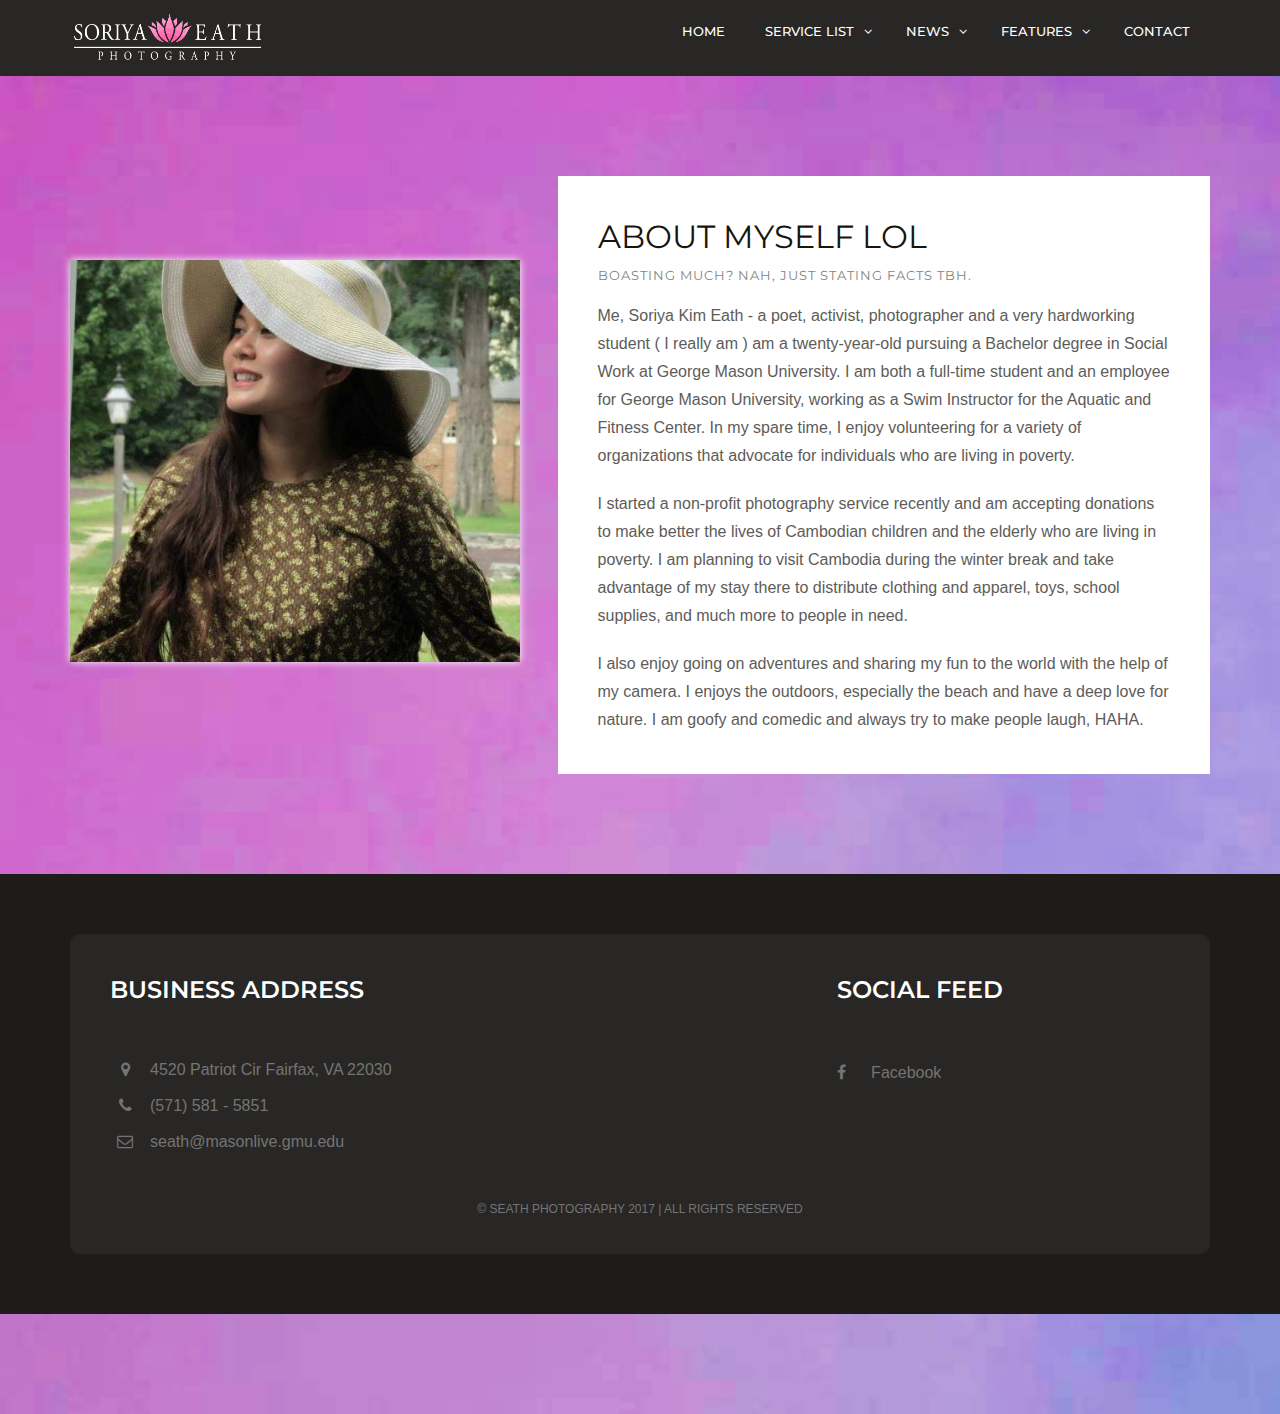
<file: index.html>
<!DOCTYPE html>
<html lang="en">

<head>
    <meta charset="utf-8">
    <meta http-equiv="X-UA-Compatible" content="IE=edge">
    <meta name="viewport" content="width=device-width, initial-scale=1">
    <!-- The above 3 meta tags *must* come first in the head; any other head content must come *after* these tags -->
    <meta name="description" content="Seath Photography">
    <meta name="keywords" content="Soriya Eath's Portfolio with information regarding her philantrophy and photography service">
    <title>Seath Photography | Philantrophy Photoshoot and Portfolio</title>
    <!-- Bootstrap -->
    <link href="css/bootstrap.min.css" rel="stylesheet">
    <!-- Google Fonts -->
    <link href="https://fonts.googleapis.com/css?family=Roboto:300,300i,400,400i,500,500i,700,700i%7cMontserrat:300,300i,400,400i,500,500i,600,600i,700,700i" rel="stylesheet">
    <!-- Font Awesome -->
    <link href="css/font-awesome.min.css" rel="stylesheet">
    <!-- Style -->
    <link href="css/style.css" rel="stylesheet">
    <!-- HTML5 shim and Respond.js for IE8 support of HTML5 elements and media queries -->
    <!-- WARNING: Respond.js doesn't work if you view the page via file:// -->
    <!--[if lt IE 9]>
    <script src="https://oss.maxcdn.com/html5shiv/3.7.3/html5shiv.min.js "></script>
    <script src="https://oss.maxcdn.com/respond/1.4.2/respond.min.js "></script>
<![endif]-->
</head>

<body>
    <div class="header">
        <div class="container">
            <div class="row">
                <div class="col-lg-4 col-md-4 col-sm-12 col-xs-12">
                    <a href="index.html"><img src="images/Seath.png" height="66" width="196" alt="Seath Photography"/></a>
                </div>
                <div class="col-lg-8 col-md-4 col-sm-12 col-xs-12">
                    <div class="navigation">
                        <div id="navigation">
                            <ul>
                                <li class="active"><a href="index.html" title="Home">Home</a></li>
                                <li class="has-sub"><a href="service-list.html" title="Service List">Service List</a>
                                    <ul>
                                        <li><a href="service-list.html" title="Service List">Service List</a></li>
                                        <li><a href="service-detail.html" title="Service Detail">Service Detail</a></li>
                                    </ul>
                                </li>
                                <li class="has-sub"><a href="blog-default.html" title="Blog ">News</a>
                                    <ul>
                                        <li><a href="blog-default.html" title="Blog">Blog Default</a></li>
                                        <li><a href="blog-single.html" title="Blog Single ">Blog Single</a></li>
                                    </ul>
                                </li>
                                <li><a href="#" title="Features">Features</a>
                                    <ul>
                                        <li><a href="testimonial.html" title="Service List">Testimonial</a></li>
                                        <li><a href="styleguide.html" title="Service Detail">Style Guide</a></li>
                                    </ul>
                                </li>
                                <li><a href="contact.html" title="Contact Us">Contact</a> </li>
                            </ul>
                        </div>
                    </div>
                </div>
            </div>
        </div>
    </div>
    <div class="space-medium hero-section">
        <style>
            .myShadowPictureClass {
               box-shadow: 0px 0px 8px #ffffff; 
               -webkit-box-shadow: 0px 0px 8px #ffffff; 
               -ms-box-shadow: 0px 0px 8px #ffffff;
               -o-box-shadow: 0px 0px 8px #ffffff; 
            }
        </style>
        <div class="container">
            <div class="row">
                <div class="col-lg-5 col-md-5 col-sm-12 col-xs-12"><br/><br/><br/>
                  <img class = "myShadowPictureClass" src="images/Soriya.jpg" alt="" class="img-responsive" width="450"/>
                </div>
                <div class="col-lg-7 col-md-7 col-sm-12 col-xs-12">
                    <div class="well-block">
                        <h1>About Myself lol</h1>
                        <h5 class="small-title ">Boasting much? nah, just stating facts tbh.</h5>
                        <p>Me, Soriya Kim Eath - a poet, activist, photographer and a very hardworking student ( I really am ) am a twenty-year-old pursuing a Bachelor degree in Social Work at George Mason University. I am both a full-time student and an employee for George Mason University, working as a Swim Instructor for the Aquatic and Fitness Center. In my spare time, I enjoy volunteering for a variety of organizations that advocate for individuals who are living in poverty.  </p>
                        <p>I started a non-profit photography service recently and am accepting donations to make better the lives of Cambodian children and the elderly who are living in poverty. I am planning to visit Cambodia during the winter break and take advantage of my stay there to distribute clothing and apparel, toys, school supplies, and much more to people in need.</p>
                        <p> I also enjoy going on adventures and sharing my fun to the world with the help of my camera. I enjoys the outdoors, especially the beach and have a deep love for nature. I am goofy and comedic and always try to make people laugh, HAHA.</p>
                </div>
            </div>
        </div>
    </div>
    <div class="footer">
        <!-- footer-->
        <div class="container">
            <div class="footer-block">
                <!-- footer block -->
                <div class="row">
                    <div class="col-lg-8 col-md-8 col-sm-12 col-xs-16">
                        <div class="footer-widget">
                            <h2 class="widget-title">Business Address</h2>
                            <ul class="listnone contact">
                                <li><i class="fa fa-map-marker"></i> 4520 Patriot Cir Fairfax, VA 22030</li>
                                <li><i class="fa fa-phone"></i> (571) 581 - 5851</li>
                                <!--<li><i class="fa fa-fax"></i> N/A</li>-->
                                <li><i class="fa fa-envelope-o"></i> seath@masonlive.gmu.edu</li>
                            </ul>
                        </div>
                    </div>
                    <div class="col-lg-3 col-md-3 col-sm-6 col-xs-12">
                        <div class="footer-widget footer-social">
                            <!-- social block -->
                            <h2 class="widget-title">Social Feed</h2>
                            <ul class="listnone">
                                <li>
                                    <a href="#"> <i class="fa fa-facebook"></i> Facebook </a>
                                </li>
                                <!--<li><a href="#"><i class="fa fa-twitter"></i> Twitter</a></li>
                                <li><a href="#"><i class="fa fa-google-plus"></i> Google Plus</a></li>
                                <li><a href="#"><i class="fa fa-linkedin"></i> Linked In</a></li>
                                <li>
                                    <a href="#"> <i class="fa fa-youtube"></i>Youtube</a>
                                </li>-->
                            </ul>
                        </div>
                        <!-- /.social block -->
                    </div>
                </div>
                <div class="tiny-footer">
                    <!-- tiny footer block -->
                    <div class="row">
                        <div class="col-lg-12 col-md-12 col-sm-12 col-xs-12">
                            <div class="copyright-content">
                                <p>© Seath Photography 2017 | all rights reserved</p>
                            </div>
                        </div>
                    </div>
                </div>
                <!-- /.tiny footer block -->
            </div>
            <!-- /.footer block -->
        </div>
    </div>
    <!-- /.footer-->
    <!-- jQuery (necessary for Bootstrap's JavaScript plugins) -->
    <script src="js/jquery.min.js"></script>
    <!-- Include all compiled plugins (below), or include individual files as needed -->
    <script src="js/bootstrap.min.js"></script>
    <script src="js/menumaker.js"></script>
    <!-- sticky header -->
    <script src="js/jquery.sticky.js"></script>
    <script src="js/sticky-header.js"></script>
</body>

</html>
</file>
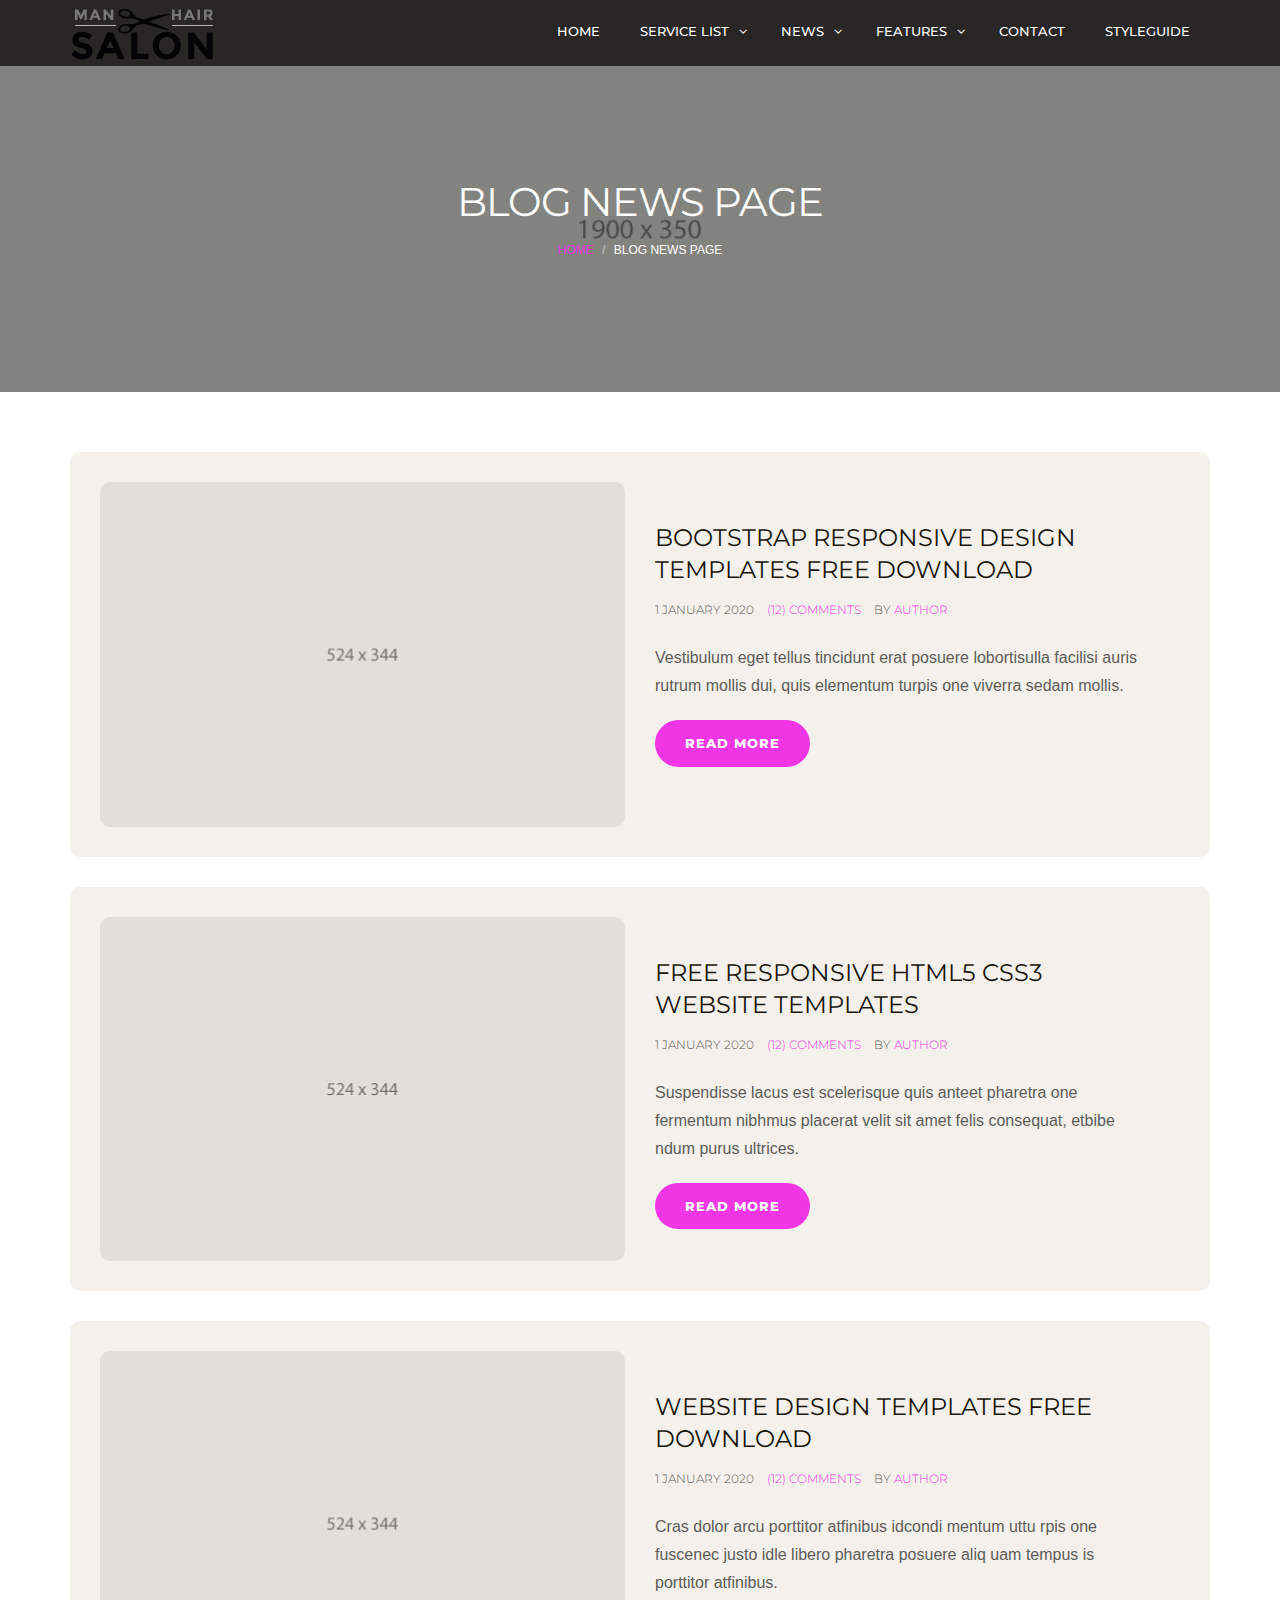
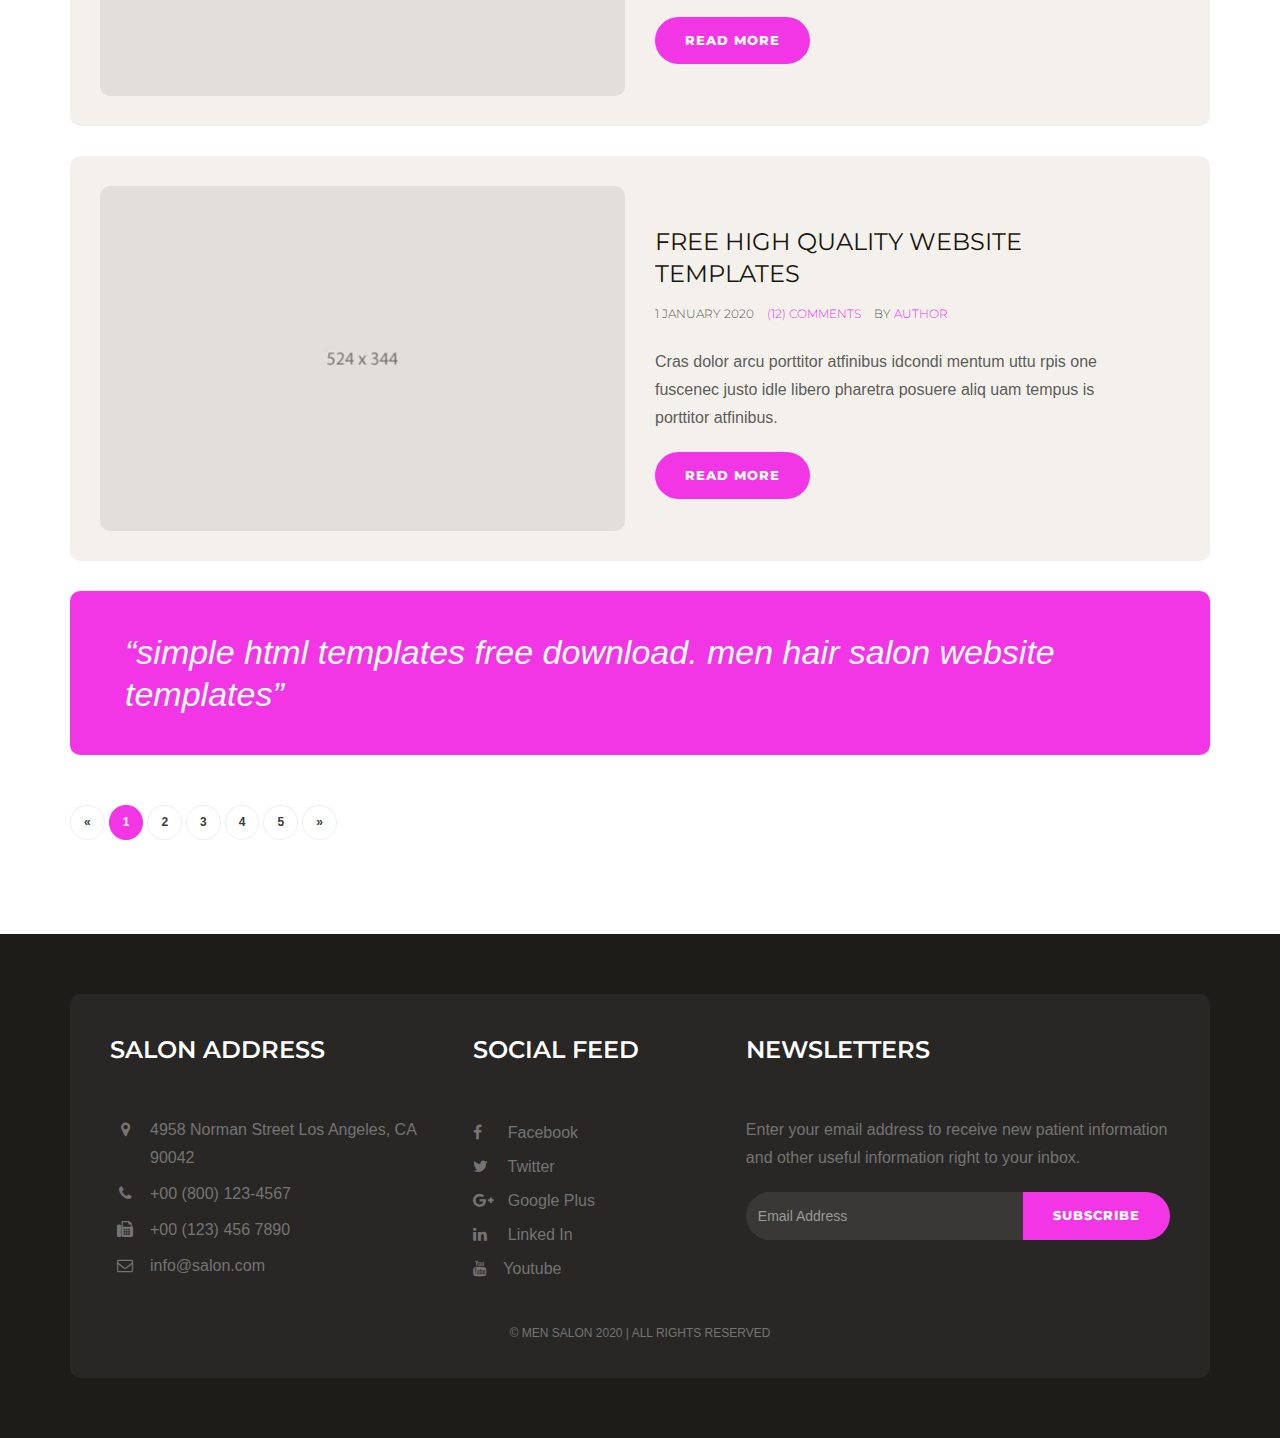
<file: blog-default.html>
<!DOCTYPE html>
<html lang="en">

<head>
    <meta charset="utf-8">
    <meta http-equiv="X-UA-Compatible" content="IE=edge">
    <meta name="viewport" content="width=device-width, initial-scale=1">
    <!-- The above 3 meta tags *must* come first in the head; any other head content must come *after* these tags -->
    <meta name="description" content="Hair salon templates for mens hair cut service provider.">
    <meta name="keywords" content="hair salon website templates free download, html5 template, free responsive website templates, website layout,html5 website templates, template for website design, beauty HTML5 templates, cosmetics website templates free download">
    <title>Men Salon | Hair Salon Website Templates Free Download</title>
    <!-- Bootstrap -->
    <link href="css/bootstrap.min.css" rel="stylesheet">
    <!-- Google Fonts -->
    <link href="https://fonts.googleapis.com/css?family=Roboto:300,300i,400,400i,500,500i,700,700i%7cMontserrat:300,300i,400,400i,500,500i,600,600i,700,700i" rel="stylesheet">
    <!-- Font Awesome -->
    <link href="css/font-awesome.min.css" rel="stylesheet">
    <!-- Style -->
    <link href="css/style.css" rel="stylesheet">
    <!-- HTML5 shim and Respond.js for IE8 support of HTML5 elements and media queries -->
    <!-- WARNING: Respond.js doesn't work if you view the page via file:// -->
    <!--[if lt IE 9]>
      <script src="https://oss.maxcdn.com/html5shiv/3.7.3/html5shiv.min.js"></script>
      <script src="https://oss.maxcdn.com/respond/1.4.2/respond.min.js"></script>
    <![endif]-->
</head>

<body>
    <div class="header">
        <div class="container">
            <div class="row">
                <div class="col-lg-4 col-md-4 col-sm-12 col-xs-12">
                    <a href="index.html"><img src="images/logo.png" alt=""></a>
                </div>
                <div class="col-lg-8 col-md-4 col-sm-12 col-xs-12">
                    <div class="navigation">
                        <div id="navigation">
                            <ul>
                                <li class="active"><a href="index.html" title="Home">Home</a></li>
                                <li class="has-sub"><a href="service-list.html" title="Service List">Service List</a>
                                    <ul>
                                        <li><a href="service-list.html" title="Service List">Service List</a></li>
                                        <li><a href="service-detail.html" title="Service Detail">Service Detail</a></li>
                                    </ul>
                                </li>
                                <li class="has-sub"><a href="blog-default.html" title="Blog ">News</a>
                                    <ul>
                                        <li><a href="blog-default.html" title="Blog">Blog Default</a></li>
                                        <li><a href="blog-single.html" title="Blog Single ">Blog Single</a></li>
                                    </ul>
                                </li>
                                <li><a href="#" title="Features">Features</a>
                                    <ul>
                                        <li><a href="testimonial.html" title="Service List">Testimonial</a></li>
                                        <li><a href="styleguide.html" title="Service Detail">Style Guide</a></li>
                                    </ul>
                                </li>
                                <li><a href="contact.html" title="Contact Us">Contact</a> </li>
                                <li><a href="styleguide.html" title="Styleguide">styleguide</a> </li>
                            </ul>
                        </div>
                    </div>
                </div>
            </div>
        </div>
    </div>
    <div class="page-header">
        <div class="container">
            <div class="row">
                <div class="col-lg-12 col-md-12 col-sm-12 col-xs-12">
                    <div class="page-caption">
                        <h2 class="page-title">Blog News Page</h2>
                        <div class="page-breadcrumb">
                            <ol class="breadcrumb">
                                <li><a href="index.html">Home</a></li>
                                <li class="active">Blog News Page</li>
                            </ol>
                        </div>
                    </div>
                </div>
            </div>
        </div>
    </div>
    <div class="content">
        <div class="container">
            <div class="row">
                <div class="col-lg-12 col-md-12 col-sm-12 col-xs-12">
                    <div class="post-block">
                        <div class="row ">
                            <!-- post block -->
                            <div class="col-md-6">
                                <div class="post-img">
                                    <a href="#"><img src="images/post-img.jpg" alt="" class="img-responsive"></a>
                                </div>
                            </div>
                            <div class="col-md-6">
                                <div class="post-content">
                                    <h2><a href="#" class="title" target="_blank">bootstrap responsive design  templates free download</a></h2>
                                    <p class="meta"> <span class="meta-date"> 1 January 2020</span> <span class="meta-comment"><a href="# ">(12) Comments</a></span> <span class="meta-author">By <a href="#">Author</a></span></p>
                                    <p>Vestibulum eget tellus tincidunt erat posuere lobortisulla facilisi auris rutrum mollis dui, quis elementum turpis one viverra sedam mollis.</p>
                                    <a href="#" class="btn btn-default">Read More</a> </div>
                            </div>
                        </div>
                        <!-- /.post block -->
                    </div>
                </div>
                <div class="col-lg-12 col-md-12 col-sm-12 col-xs-12">
                    <div class="post-block">
                        <div class="row ">
                            <!-- post block -->
                            <div class="col-md-6">
                                <div class="post-img">
                                    <a href="#"><img src="images/post-img-1.jpg" alt="" class="img-responsive"></a>
                                </div>
                            </div>
                            <div class="col-md-6">
                                <div class="post-content">
                                    <h2><a href="#" class="title" target="_blank"> Free Responsive HTML5 CSS3 Website Templates</a></h2>
                                    <p class="meta"> <span class="meta-date"> 1 January 2020</span> <span class="meta-comment"><a href="# ">(12) Comments</a></span> <span class="meta-author">By <a href="#">Author</a></span></p>
                                    <p>Suspendisse lacus est scelerisque quis anteet pharetra one fermentum nibhmus placerat velit sit amet felis consequat, etbibe ndum purus ultrices.</p>
                                    <a href="#" class="btn btn-default">Read More</a> </div>
                            </div>
                        </div>
                        <!-- /.post block -->
                    </div>
                </div>
                <div class="col-lg-12 col-md-12 col-sm-12 col-xs-12">
                    <div class="post-block">
                        <div class="row ">
                            <!-- post block -->
                            <div class="col-md-6">
                                <div class="post-img">
                                    <a href="#"><img src="images/post-img-2.jpg" alt="" class="img-responsive"></a>
                                </div>
                            </div>
                            <div class="col-md-6">
                                <div class="post-content">
                                    <h2><a href="#" class="title" target="_blank"> website design templates free download</a></h2>
                                    <p class="meta"> <span class="meta-date"> 1 January 2020</span> <span class="meta-comment"><a href="# ">(12) Comments</a></span> <span class="meta-author">By <a href="#">Author</a></span></p>
                                    <p>Cras dolor arcu porttitor atfinibus idcondi mentum uttu rpis one fuscenec justo idle libero pharetra posuere aliq uam tempus is porttitor atfinibus.</p>
                                    <a href="#" class="btn btn-default">Read More</a> </div>
                            </div>
                        </div>
                        <!-- /.post block -->
                    </div>
                </div>
                <div class="col-lg-12 col-md-12 col-sm-12 col-xs-12">
                    <div class="post-block">
                        <div class="row ">
                            <!-- post block -->
                            <div class="col-md-6">
                                <div class="post-img">
                                    <a href="#"><img src="images/post-img.jpg" alt="" class="img-responsive"></a>
                                </div>
                            </div>
                            <div class="col-md-6">
                                <div class="post-content">
                                    <h2><a href="#" class="title" target="_blank"> Free High Quality Website Templates</a></h2>
                                    <p class="meta"> <span class="meta-date"> 1 January 2020</span> <span class="meta-comment"><a href="# ">(12) Comments</a></span> <span class="meta-author">By <a href="#">Author</a></span></p>
                                    <p>Cras dolor arcu porttitor atfinibus idcondi mentum uttu rpis one fuscenec justo idle libero pharetra posuere aliq uam tempus is porttitor atfinibus.</p>
                                    <a href="#" class="btn btn-default">Read More</a> </div>
                            </div>
                        </div>
                        <!-- /.post block -->
                    </div>
                </div>
                <div class="col-lg-12 col-md-12 col-sm-12 col-xs-12">
                    <div class="post-block post-quote">
                        <div class="row ">
                            <!-- post block -->
                            <div class="col-md-12">
                                <div class="quote-content">
                                    <blockquote>“simple html templates free download. men hair salon website templates”</blockquote>
                                </div>
                            </div>
                            <!-- /.post block -->
                        </div>
                    </div>
                </div>
                <div class="col-lg-12 col-md-12 col-sm-12 col-xs-12">
                    <div class="st-pagination">
                        <ul class="pagination">
                            <li>
                                <a href="#" aria-label="Previous">
                                    <span aria-hidden="true">&laquo;</span>
                                </a>
                            </li>
                            <li class="active"><a href="#">1</a></li>
                            <li><a href="#">2</a></li>
                            <li><a href="#">3</a></li>
                            <li><a href="#">4</a></li>
                            <li><a href="#">5</a></li>
                            <li>
                                <a href="#" aria-label="Next">
                                    <span aria-hidden="true">&raquo;</span>
                                </a>
                            </li>
                        </ul>
                    </div>
                </div>
            </div>
        </div>
    </div>
   <div class="footer">
        <!-- footer-->
        <div class="container">
            <div class="footer-block">
                <!-- footer block -->
                <div class="row">
                    <div class="col-lg-4 col-md-4 col-sm-6 col-xs-12">
                        <div class="footer-widget">
                            <h2 class="widget-title">Salon Address</h2>
                            <ul class="listnone contact">
                                <li><i class="fa fa-map-marker"></i> 4958 Norman Street Los Angeles, CA 90042 </li>
                                <li><i class="fa fa-phone"></i> +00 (800) 123-4567</li>
                                <li><i class="fa fa-fax"></i> +00 (123) 456 7890</li>
                                <li><i class="fa fa-envelope-o"></i> info@salon.com</li>
                            </ul>
                        </div>
                    </div>
                    <div class="col-lg-3 col-md-3 col-sm-6 col-xs-12">
                        <div class="footer-widget footer-social">
                            <!-- social block -->
                            <h2 class="widget-title">Social Feed</h2>
                            <ul class="listnone">
                                <li>
                                    <a href="#"> <i class="fa fa-facebook"></i> Facebook </a>
                                </li>
                                <li><a href="#"><i class="fa fa-twitter"></i> Twitter</a></li>
                                <li><a href="#"><i class="fa fa-google-plus"></i> Google Plus</a></li>
                                <li><a href="#"><i class="fa fa-linkedin"></i> Linked In</a></li>
                                <li>
                                    <a href="#"> <i class="fa fa-youtube"></i>Youtube</a>
                                </li>
                            </ul>
                        </div>
                        <!-- /.social block -->
                    </div>
                    <div class="col-lg-5 col-md-5 col-sm-12 col-xs-12">
                        <div class="footer-widget widget-newsletter">
                            <!-- newsletter block -->
                            <h2 class="widget-title">Newsletters</h2>
                            <p>Enter your email address to receive new patient information and other useful information right to your inbox.</p>
                            <div class="input-group">
                                <input type="text" class="form-control" placeholder="Email Address">
                                <span class="input-group-btn">
                            <button class="btn btn-default" type="button">Subscribe</button>
                            </span>
                            </div>
                            <!-- /input-group -->
                        </div>
                        <!-- newsletter block -->
                    </div>
                </div>
                <div class="tiny-footer">
                    <!-- tiny footer block -->
                    <div class="row">
                        <div class="col-lg-12 col-md-12 col-sm-12 col-xs-12">
                            <div class="copyright-content">
                                <p>© Men Salon 2020 | all rights reserved</p>
                            </div>
                        </div>
                    </div>
                </div>
                <!-- /.tiny footer block -->
            </div>
            <!-- /.footer block -->
        </div>
    </div>
    <!-- /.footer-->
    <!-- jQuery (necessary for Bootstrap's JavaScript plugins) -->
    <script src="js/jquery.min.js"></script>
    <!-- Include all compiled plugins (below), or include individual files as needed -->
    <script src="js/bootstrap.min.js"></script>
    <script src="js/menumaker.js"></script>
    <script src="js/jquery.sticky.js"></script>
    <script src="js/sticky-header.js"></script>
</body>

</html>
</file>
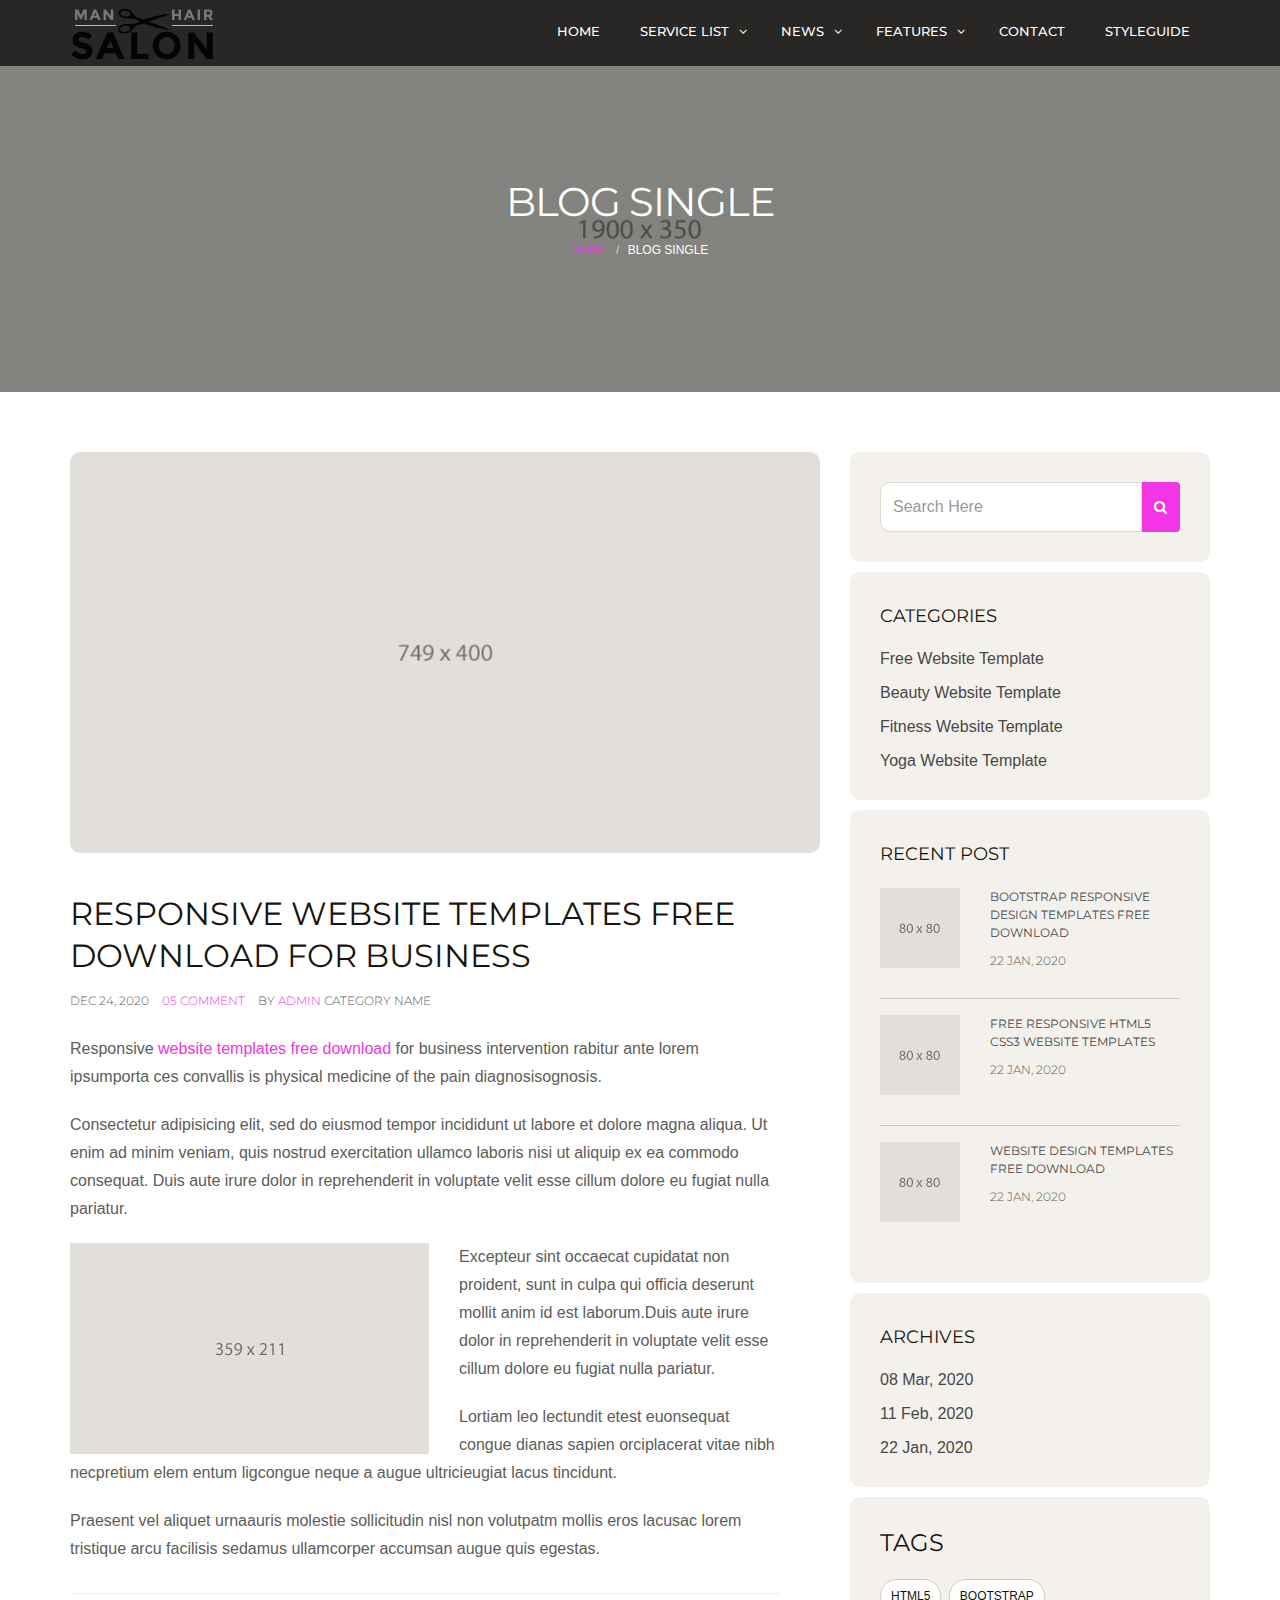
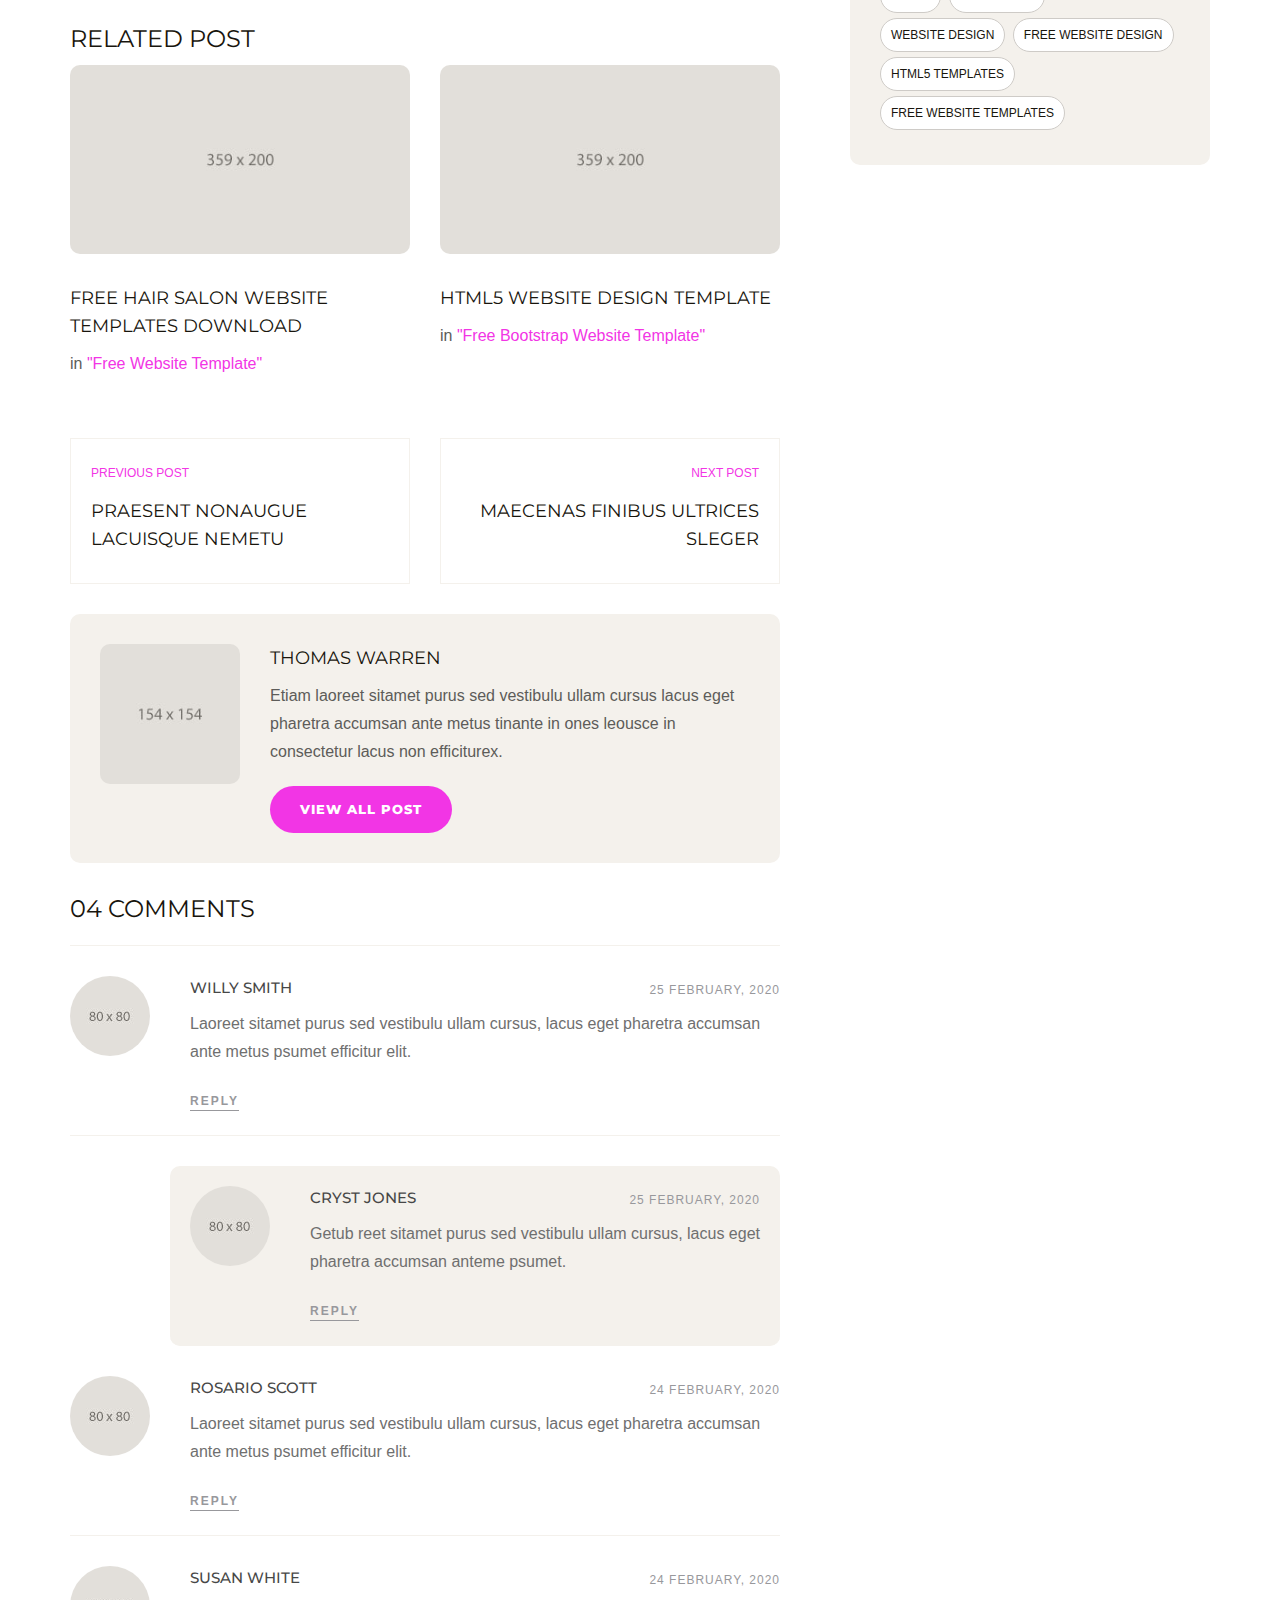
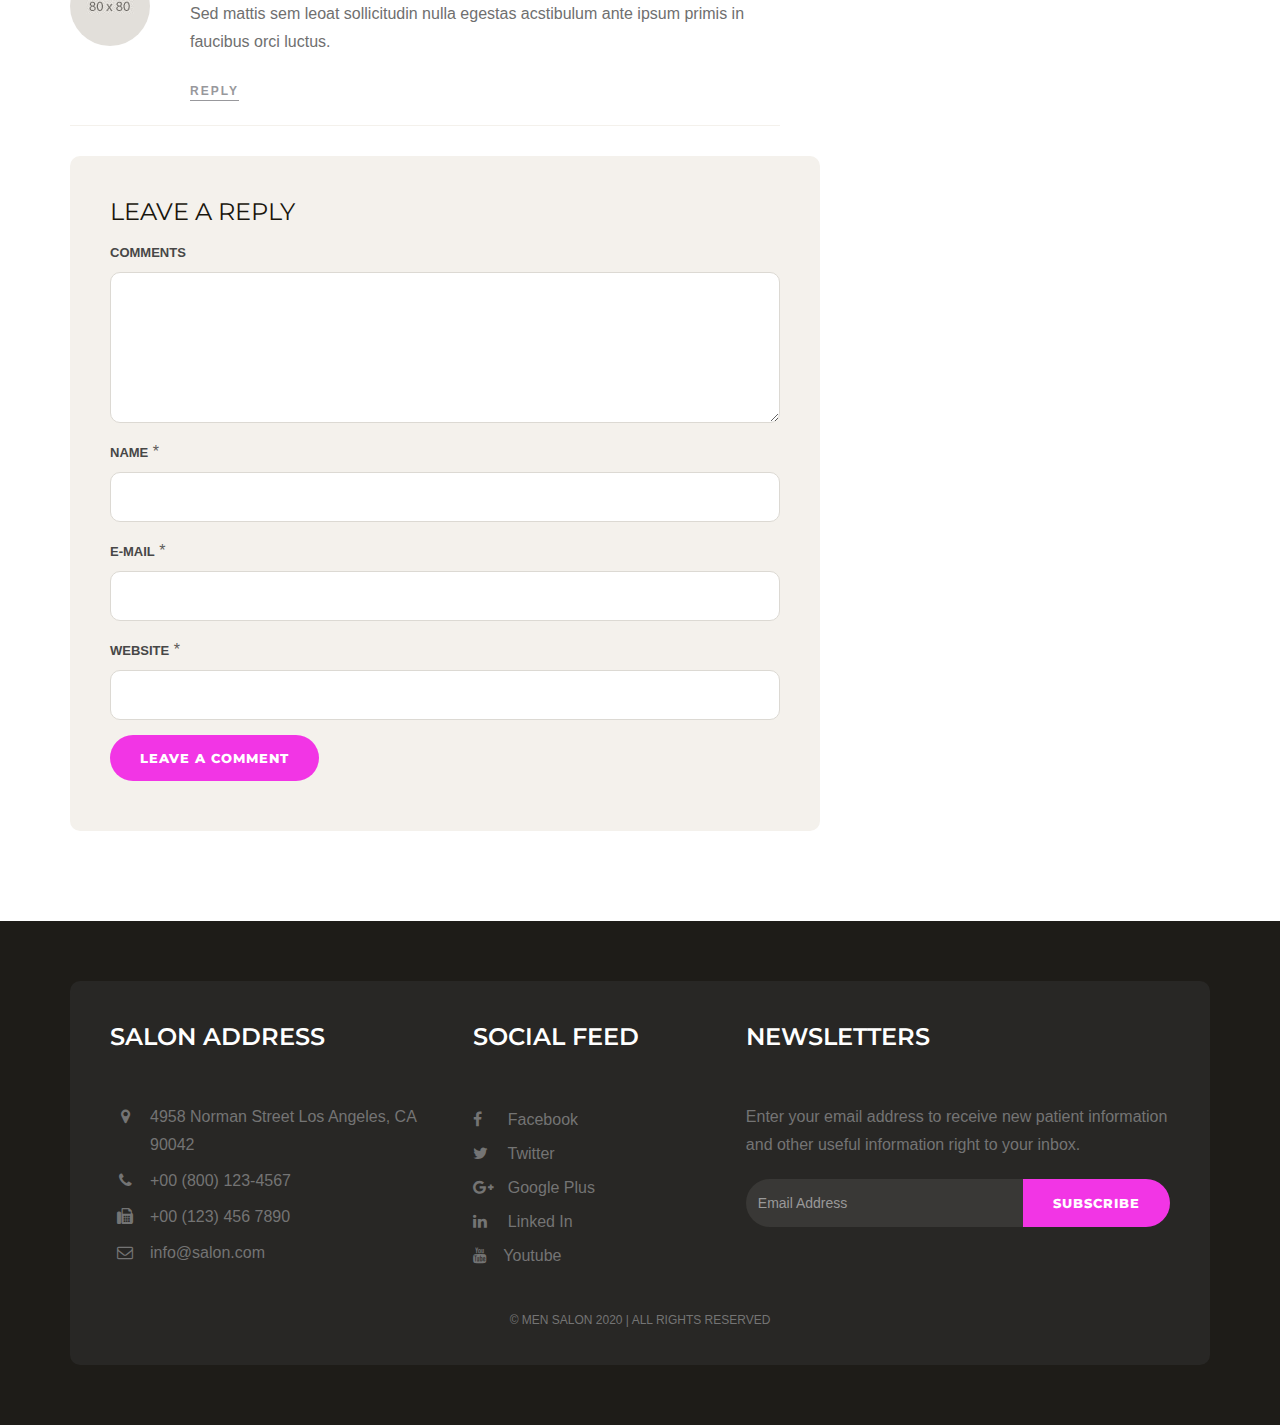
<file: blog-single.html>
<!DOCTYPE html>
<html lang="en">

<head>
    <meta charset="utf-8">
    <meta http-equiv="X-UA-Compatible" content="IE=edge">
    <meta name="viewport" content="width=device-width, initial-scale=1">
    <!-- The above 3 meta tags *must* come first in the head; any other head content must come *after* these tags -->
    <meta name="description" content="Hair salon templates for mens hair cut service provider.">
    <meta name="keywords" content="hair salon website templates free download, html5 template, free responsive website templates, website layout,html5 website templates, template for website design, beauty HTML5 templates, cosmetics website templates free download">
    <title>Men Salon | Hair Salon Website Templates Free Download</title>
    <!-- Bootstrap -->
    <link href="css/bootstrap.min.css" rel="stylesheet">
    <!-- Google Fonts -->
    <link href="https://fonts.googleapis.com/css?family=Roboto:300,300i,400,400i,500,500i,700,700i%7cMontserrat:300,300i,400,400i,500,500i,600,600i,700,700i" rel="stylesheet">
    <!-- Font Awesome -->
    <link href="css/font-awesome.min.css" rel="stylesheet">
    <!-- Style -->
    <link href="css/style.css" rel="stylesheet">
    <!-- HTML5 shim and Respond.js for IE8 support of HTML5 elements and media queries -->
    <!-- WARNING: Respond.js doesn't work if you view the page via file:// -->
    <!--[if lt IE 9]>
      <script src="https://oss.maxcdn.com/html5shiv/3.7.3/html5shiv.min.js"></script>
      <script src="https://oss.maxcdn.com/respond/1.4.2/respond.min.js"></script>
    <![endif]-->
</head>

<body>
    <div class="header">
        <div class="container">
            <div class="row">
                <div class="col-lg-4 col-md-4 col-sm-12 col-xs-12">
                    <a href="index.html"><img src="images/logo.png" alt=""></a>
                </div>
                <div class="col-lg-8 col-md-4 col-sm-12 col-xs-12">
                    <div class="navigation">
                        <div id="navigation">
                            <ul>
                                <li class="active"><a href="index.html" title="Home">Home</a></li>
                                <li class="has-sub"><a href="service-list.html" title="Service List">Service List</a>
                                    <ul>
                                        <li><a href="service-list.html" title="Service List">Service List</a></li>
                                        <li><a href="service-detail.html" title="Service Detail">Service Detail</a></li>
                                    </ul>
                                </li>
                                <li class="has-sub"><a href="blog-default.html" title="Blog ">News</a>
                                    <ul>
                                        <li><a href="blog-default.html" title="Blog">Blog Default</a></li>
                                        <li><a href="blog-single.html" title="Blog Single ">Blog Single</a></li>
                                    </ul>
                                </li>
                                <li><a href="#" title="Features">Features</a>
                                    <ul>
                                        <li><a href="testimonial.html" title="Service List">Testimonial</a></li>
                                        <li><a href="styleguide.html" title="Service Detail">Style Guide</a></li>
                                    </ul>
                                </li>
                                <li><a href="contact.html" title="Contact Us">Contact</a> </li>
                                <li><a href="styleguide.html" title="Styleguide">styleguide</a> </li>
                            </ul>
                        </div>
                    </div>
                </div>
            </div>
        </div>
    </div>
    <div class="page-header">
        <div class="container">
            <div class="row">
                <div class="col-lg-12 col-md-12 col-sm-12 col-xs-12">
                    <div class="page-caption">
                        <h2 class="page-title">Blog Single</h2>
                        <div class="page-breadcrumb">
                            <ol class="breadcrumb">
                                <li><a href="index.html">Home</a></li>
                                <li class="active">Blog Single</li>
                            </ol>
                        </div>
                    </div>
                </div>
            </div>
        </div>
    </div>
    <div class="content">
        <div class="container">
            <div class="row">
                <div class="col-lg-8 col-md-8 col-sm-12 col-xs-12">
                    <div class="row">
                        <div class="col-lg-12 col-md-12 col-sm-12 col-xs-12">
                            <div class="post-holder">
                                <!-- post holder -->
                                <div class="post-img"><img src="images/post-img-large-1.jpg" alt="Free Therapy Website Template" class="img-responsive">
                                </div>
                                <div class="post-content">
                                    <!-- post content -->
                                    <div class="post-header">
                                        <h1>responsive website templates free download for business</h1>
                                        <div class="meta">
                                            <!-- post meta -->
                                            <span class="meta-date">Dec 24, 2020 </span>
                                            <span class="meta-comment"> <a href="#" class="meta-link">05 Comment </a></span>
                                            <span class="meta-user">by <a href="#"> Admin </a></span>
                                            <span class="meta-cat"> Category name </span>
                                        </div>
                                    </div>
                                    <p>Responsive <a href="https://easetemplate.com/downloads/category/free-website-template/">website templates free download</a> for business intervention rabitur ante lorem ipsumporta ces convallis is physical medicine of the pain diagnosisognosis.</p>
                                    <p> Consectetur adipisicing elit, sed do eiusmod tempor incididunt ut labore et dolore magna aliqua. Ut enim ad minim veniam, quis nostrud exercitation ullamco laboris nisi ut aliquip ex ea commodo consequat. Duis aute irure dolor in reprehenderit in voluptate velit esse cillum dolore eu fugiat nulla pariatur. </p>
                                    <img src="images/left-image.jpg" class="alignleft img-responsive" alt="">
                                    <p>Excepteur sint occaecat cupidatat non proident, sunt in culpa qui officia deserunt mollit anim id est laborum.Duis aute irure dolor in reprehenderit in voluptate velit esse cillum dolore eu fugiat nulla pariatur.</p>
                                    <p>Lortiam leo lectundit etest euonsequat congue dianas sapien orciplacerat vitae nibh necpretium elem entum ligcongue neque a augue ultricieugiat lacus tincidunt. </p>
                                    <p>Praesent vel aliquet urnaauris molestie sollicitudin nisl non volutpatm mollis eros lacusac lorem tristique arcu facilisis sedamus ullamcorper accumsan augue quis egestas.</p>
                                    <div class="related-post-block">
                                        <!-- related post block -->
                                        <div class="row">
                                            <div class="col-lg-12 col-sm-12 col-md-12 col-sm-12">
                                                <h2 class="related-post-title">Related Post</h2>
                                            </div>
                                        </div>
                                        <div class="row">
                                            <div class="col-lg-6 col-sm-6 col-md-6 col-xs-12">
                                                <div class="related-post">
                                                    <!-- related post -->
                                                    <div class="related-post-img">
                                                        <a href="#"><img src="images/related-post.jpg" alt="" class="img-responsive"></a>
                                                    </div>
                                                    <div class="related-post-content">
                                                        <h3 class="related-title"><a href="#" class="title">Free Hair Salon Website Templates Download</a></h3>
                                                        <div class="post-meta"><span class="meta-cat">in <a href="#" class="">"Free Website Template"</a> </span></div>
                                                    </div>
                                                </div>
                                                <!-- /.related post -->
                                            </div>
                                            <div class="col-lg-6 col-sm-6 col-md-6 col-xs-12">
                                                <div class="related-post">
                                                    <!-- related post -->
                                                    <div class="related-post-img">
                                                        <a href="#"><img src="images/related-post-1.jpg" alt="" class="img-responsive"></a>
                                                    </div>
                                                    <div class="related-post-content">
                                                        <h3 class="related-title"><a href="#" class="title">HTML5 Website Design Template</a></h3>
                                                        <div class="post-meta"><span class="meta-cat">in <a href="#" class="">"Free Bootstrap Website Template"</a> </span></div>
                                                    </div>
                                                </div>
                                                <!-- /.related post -->
                                            </div>
                                        </div>
                                    </div>
                                    <!-- /.related post block -->
                                    <div class="post-navigation">
                                        <!-- post navigation -->
                                        <div class="row">
                                            <div class="nav-links">
                                                <div class="col-md-6 col-sm-6">
                                                    <div class="nav-previous">
                                                        <!-- nav previous -->
                                                        <a href="#" class="prev-link">previous post</a>
                                                        <div class="prev-post">
                                                            <h3><a href="#" class="title">Praesent Nonaugue Lacuisque Nemetu</a></h3>
                                                        </div>
                                                    </div>
                                                    <!-- /. nav previous -->
                                                </div>
                                                <div class="col-md-6 col-sm-6">
                                                    <div class="nav-next text-right">
                                                        <!-- nav next -->
                                                        <a href="#" class="next-link">next post</a>
                                                        <div class="next-post">
                                                            <h3><a href="#" class="title">Maecenas Finibus Ultrices Sleger</a></h3>
                                                        </div>
                                                    </div>
                                                    <!-- /.nav previous -->
                                                </div>
                                            </div>
                                        </div>
                                    </div>
                                    <!-- /. post navigation -->
                                    <div class="author-post">
                                        <!-- Post author -->
                                        <div class="row">
                                            <div class="col-lg-3 col-md-3 col-sm-3 col-xs-12">
                                                <div class="author-img">
                                                    <a href="#"><img src="images/author.jpg" class="img-responsive" alt=""></a>
                                                </div>
                                            </div>
                                            <div class="col-lg-9 col-md-9 col-sm-9 col-xs-12">
                                                <div class="author-bio">
                                                    <div class="author-header">
                                                        <h3><a href="#" class="title">Thomas Warren</a></h3>
                                                    </div>
                                                    <div class="author-content">
                                                        <p>Etiam laoreet sitamet purus sed vestibulu ullam cursus lacus eget pharetra accumsan ante metus tinante in ones leousce in consectetur lacus non efficiturex.</p>
                                                        <a href="#" class="btn btn-default">View All Post</a> </div>
                                                </div>
                                            </div>
                                        </div>
                                    </div>
                                    <!-- /.post author -->
                                    <div class="comments-area">
                                        <h2 class="comments-title">04 Comments</h2>
                                        <ul class="comment-list">
                                            <li class="comment">
                                                <div class="comment-body">
                                                    <div class="comment-author"><img src="images/user-pic-1.jpg" alt="" class="img-circle"> </div>
                                                    <div class="comment-info">
                                                        <div class="comment-header">
                                                            <div class="comment-meta"><span class="comment-meta-date pull-right">25 February, 2020 </span></div>
                                                            <h4 class="user-title">Willy Smith</h4>
                                                        </div>
                                                        <div class="comment-content">
                                                            <p>Laoreet sitamet purus sed vestibulu ullam cursus, lacus eget pharetra accumsan ante metus psumet efficitur elit.</p>
                                                        </div>
                                                        <div class="reply"><a href="#" class="btn-link">Reply</a></div>
                                                    </div>
                                                </div>
                                                <ul class="childern">
                                                    <li class="comment">
                                                        <div class="comment-body">
                                                            <div class="">
                                                                <div class="comment-author"><img src="images/user-pic-2.jpg" alt="" class="img-circle"> </div>
                                                                <div class="comment-info">
                                                                    <div class="comment-header">
                                                                        <div class="comment-meta"><span class="comment-meta-date pull-right">25 February, 2020 </span></div>
                                                                        <h4 class="user-title">Cryst Jones</h4>
                                                                    </div>
                                                                    <div class="comment-content">
                                                                        <p>Getub reet sitamet purus sed vestibulu ullam cursus, lacus eget pharetra accumsan anteme psumet.</p>
                                                                    </div>
                                                                    <div class="reply"><a href="#" class="btn-link">Reply</a></div>
                                                                </div>
                                                            </div>
                                                        </div>
                                                    </li>
                                                </ul>
                                            </li>
                                        </ul>
                                        <ul class="comment-list">
                                            <li class="comment">
                                                <div class="comment-body">
                                                    <div class="">
                                                        <div class="comment-author"><img src="images/user-pic-3.jpg" alt="" class="img-circle"> </div>
                                                        <div class="comment-info">
                                                            <div class="comment-header">
                                                                <div class="comment-meta"><span class="comment-meta-date pull-right">24 February, 2020 </span></div>
                                                                <h4 class="user-title">Rosario Scott</h4>
                                                            </div>
                                                            <div class="comment-content">
                                                                <p>Laoreet sitamet purus sed vestibulu ullam cursus, lacus eget pharetra accumsan ante metus psumet efficitur elit.</p>
                                                            </div>
                                                            <div class="reply"><a href="#" class="btn-link">Reply</a></div>
                                                        </div>
                                                    </div>
                                                </div>
                                            </li>
                                        </ul>
                                        <ul class="comment-list">
                                            <li class="comment">
                                                <div class="comment-body">
                                                    <div class="">
                                                        <div class="comment-author"><img src="images/user-pic-4.jpg" alt="" class="img-circle"> </div>
                                                        <div class="comment-info">
                                                            <div class="comment-header">
                                                                <div class="comment-meta"><span class="comment-meta-date pull-right">24 February, 2020 </span></div>
                                                                <h4 class="user-title mb10">Susan White</h4>
                                                            </div>
                                                            <div class="comment-content">
                                                                <p>Sed mattis sem leoat sollicitudin nulla egestas acstibulum ante ipsum primis in faucibus orci luctus.</p>
                                                            </div>
                                                            <div class="reply"><a href="#" class="btn-link">Reply</a></div>
                                                        </div>
                                                    </div>
                                                </div>
                                            </li>
                                        </ul>
                                    </div>
                                </div>
                                <div class="leave-comments">
                                    <h2 class="reply-title">Leave a Reply</h2>
                                    <form class="reply-form">
                                        <div class="row">
                                            <!-- Textarea -->
                                            <div class="form-group">
                                                <div class="col-md-12">
                                                    <label class="control-label" for="textarea">Comments</label>
                                                    <textarea class="form-control" id="textarea" name="textarea" rows="6"></textarea>
                                                </div>
                                            </div>
                                            <div class="col-md-12">
                                                <!-- Text input-->
                                                <div class="form-group">
                                                    <label class="control-label" for="name">Name</label>
                                                    <span class="required">*</span>
                                                    <input id="name" name="name" type="text" class="form-control" required="">
                                                </div>
                                            </div>
                                            <!-- Text input-->
                                            <div class="col-md-12">
                                                <div class="form-group">
                                                    <label class="control-label" for="email">E-mail</label>
                                                    <span class="required">*</span>
                                                    <input id="email" name="email" type="email" class="form-control" required="">
                                                </div>
                                            </div>
                                            <!-- Text input-->
                                            <div class="col-md-12">
                                                <div class="form-group">
                                                    <label class="control-label" for="Website">Website</label>
                                                    <span class="required">*</span>
                                                    <input id="Website" name="Website" type="text" class="form-control" required="">
                                                </div>
                                            </div>
                                            <div class="col-md-12">
                                                <!-- Button -->
                                                <div class="form-group">
                                                    <button id="singlebutton" name="singlebutton" class="btn btn-default">Leave A Comment</button>
                                                </div>
                                            </div>
                                        </div>
                                    </form>
                                </div>
                            </div>
                        </div>
                    </div>
                </div>
                <div class="col-lg-4 col-md-4 col-sm-12 col-xs-12">
                    <div class="widget widget-search">
                        <!-- widget search -->
                        <form>
                            <div class="input-group">
                                <input type="text" class="form-control" placeholder="Search Here" aria-describedby="basic-addon2">
                                <span class="input-group-addon" id="basic-addon2">
                                <i class="fa fa-search"></i></span>
                            </div>
                            <!-- /input-group -->
                        </form>
                    </div>
                    <!-- /.widget search -->
                    <div class="widget widget-categories">
                        <!-- widget categories -->
                        <!-- widget start -->
                        <h3 class="widget-title"> Categories </h3>
                        <ul class="listnone">
                            <li><a href="https://easetemplate.com/downloads/category/free-website-template/">Free Website Template</a></li>
                            <li><a href="https://easetemplate.com/downloads/beauty-salon-websites-templates-free-download/">Beauty Website Template</a></li>
                            <li><a href="https://easetemplate.com/downloads/fitness-gym-website-template-free-download/">Fitness Website Template</a></li>
                            <li><a href="https://easetemplate.com/downloads/yoga-studio-yoga-website-template-free/">Yoga Website Template</a></li>
                        </ul>
                    </div>
                    <!-- /.widget categories -->
                    <!-- widget start -->
                    <div class="widget widget-recent-post">
                        <!-- widget recent post -->
                        <h3 class="widget-title"> Recent Post </h3>
                        <ul class="listnone widget-recent-post">
                            <li>
                                <div class="row">
                                    <div class="col-lg-4 col-md-4 col-sm-4 col-xs-12">
                                        <div class="recent-post-img">
                                            <a href="#"><img src="images/recent-post-img.jpg" alt=""></a>
                                        </div>
                                    </div>
                                    <div class="col-lg-8 col-md-8 col-sm-8 col-xs-12">
                                        <div class="recent-post-content">
                                            <h4 class="recent-title"><a href="#" class="title">bootstrap responsive design templates free download</a></h4>
                                            <div class="meta"><span class="meta-date">22 Jan, 2020</span>
                                            </div>
                                        </div>
                                    </div>
                                </div>
                            </li>
                            <li>
                                <div class="row">
                                     <div class="col-lg-4 col-md-4 col-sm-4 col-xs-12">
                                        <div class="recent-post-img">
                                            <a href="#"><img src="images/recent-post-img-1.jpg" alt=""></a>
                                        </div>
                                    </div>
                                     <div class="col-lg-8 col-md-8 col-sm-8 col-xs-12">
                                        <div class="recent-post-content">
                                            <h4 class="recent-title"><a href="#" class="title">Free Responsive HTML5 CSS3 Website Templates</a></h4>
                                            <div class="meta"><span class="meta-date">22 Jan, 2020</span>
                                            </div>
                                        </div>
                                    </div>
                                </div>
                            </li>
                            <li>
                                <div class="row">
                                    <div class="col-lg-4 col-md-4 col-sm-4 col-xs-12">
                                        <div class="recent-post-img">
                                            <a href="#"><img src="images/recent-post-img-2.jpg" alt=""></a>
                                        </div>
                                    </div>
                                     <div class="col-lg-8 col-md-8 col-sm-8 col-xs-12">
                                        <div class="recent-post-content">
                                            <h4 class="recent-title"><a href="#" class="title">website design templates free download</a></h4>
                                            <div class="meta"><span class="meta-date">22 Jan, 2020</span>
                                            </div>
                                        </div>
                                    </div>
                                </div>
                            </li>
                        </ul>
                    </div>
                    <!-- /.widget recent post -->
                    <div class="widget widget-archives">
                        <!-- widget archives -->
                        <h3 class="widget-title"> Archives </h3>
                        <ul class="listnone">
                            <li><a href="#">08 Mar, 2020</a></li>
                            <li><a href="#">11 Feb, 2020</a></li>
                            <li><a href="#">22 Jan, 2020</a></li>
                        </ul>
                    </div>
                    <!-- /.widget archives -->
                    <div class="widget widget-tags">
                        <!-- widget tags -->
                        <h2 class="widget-title"> Tags </h2>
                        <a href="#">HTML5</a>
                        <a href="#">Bootstrap</a>
                        <a href="#">Website Design</a>
                        <a href="#">Free Website Design</a>
                        <a href="#">HTML5 Templates</a>
                        <a href="#">Free Website Templates</a>
                    </div>
                    <!-- /.widget tags -->
                </div>
            </div>
        </div>
    </div>
    <div class="footer">
        <!-- footer-->
        <div class="container">
            <div class="footer-block">
                <!-- footer block -->
                <div class="row">
                    <div class="col-lg-4 col-md-4 col-sm-6 col-xs-12">
                        <div class="footer-widget">
                            <h2 class="widget-title">Salon Address</h2>
                            <ul class="listnone contact">
                                <li><i class="fa fa-map-marker"></i> 4958 Norman Street Los Angeles, CA 90042 </li>
                                <li><i class="fa fa-phone"></i> +00 (800) 123-4567</li>
                                <li><i class="fa fa-fax"></i> +00 (123) 456 7890</li>
                                <li><i class="fa fa-envelope-o"></i> info@salon.com</li>
                            </ul>
                        </div>
                    </div>
                    <div class="col-lg-3 col-md-3 col-sm-6 col-xs-12">
                        <div class="footer-widget footer-social">
                            <!-- social block -->
                            <h2 class="widget-title">Social Feed</h2>
                            <ul class="listnone">
                                <li>
                                    <a href="#"> <i class="fa fa-facebook"></i> Facebook </a>
                                </li>
                                <li><a href="#"><i class="fa fa-twitter"></i> Twitter</a></li>
                                <li><a href="#"><i class="fa fa-google-plus"></i> Google Plus</a></li>
                                <li><a href="#"><i class="fa fa-linkedin"></i> Linked In</a></li>
                                <li>
                                    <a href="#"> <i class="fa fa-youtube"></i>Youtube</a>
                                </li>
                            </ul>
                        </div>
                        <!-- /.social block -->
                    </div>
                    <div class="col-lg-5 col-md-5 col-sm-12 col-xs-12">
                        <div class="footer-widget widget-newsletter">
                            <!-- newsletter block -->
                            <h2 class="widget-title">Newsletters</h2>
                            <p>Enter your email address to receive new patient information and other useful information right to your inbox.</p>
                            <div class="input-group">
                                <input type="text" class="form-control" placeholder="Email Address">
                                <span class="input-group-btn">
                            <button class="btn btn-default" type="button">Subscribe</button>
                            </span>
                            </div>
                            <!-- /input-group -->
                        </div>
                        <!-- newsletter block -->
                    </div>
                </div>
                <div class="tiny-footer">
                    <!-- tiny footer block -->
                    <div class="row">
                        <div class="col-lg-12 col-md-12 col-sm-12 col-xs-12">
                            <div class="copyright-content">
                                <p>© Men Salon 2020 | all rights reserved</p>
                            </div>
                        </div>
                    </div>
                </div>
                <!-- /.tiny footer block -->
            </div>
            <!-- /.footer block -->
        </div>
    </div>
    <!-- /.footer-->
    <!-- jQuery (necessary for Bootstrap's JavaScript plugins) -->
    <script src="js/jquery.min.js"></script>
    <!-- Include all compiled plugins (below), or include individual files as needed -->
    <script src="js/bootstrap.min.js"></script>
    <script src="js/menumaker.js"></script>
    <script src="js/jquery.sticky.js"></script>
    <script src="js/sticky-header.js"></script>
</body>

</html>
</file>
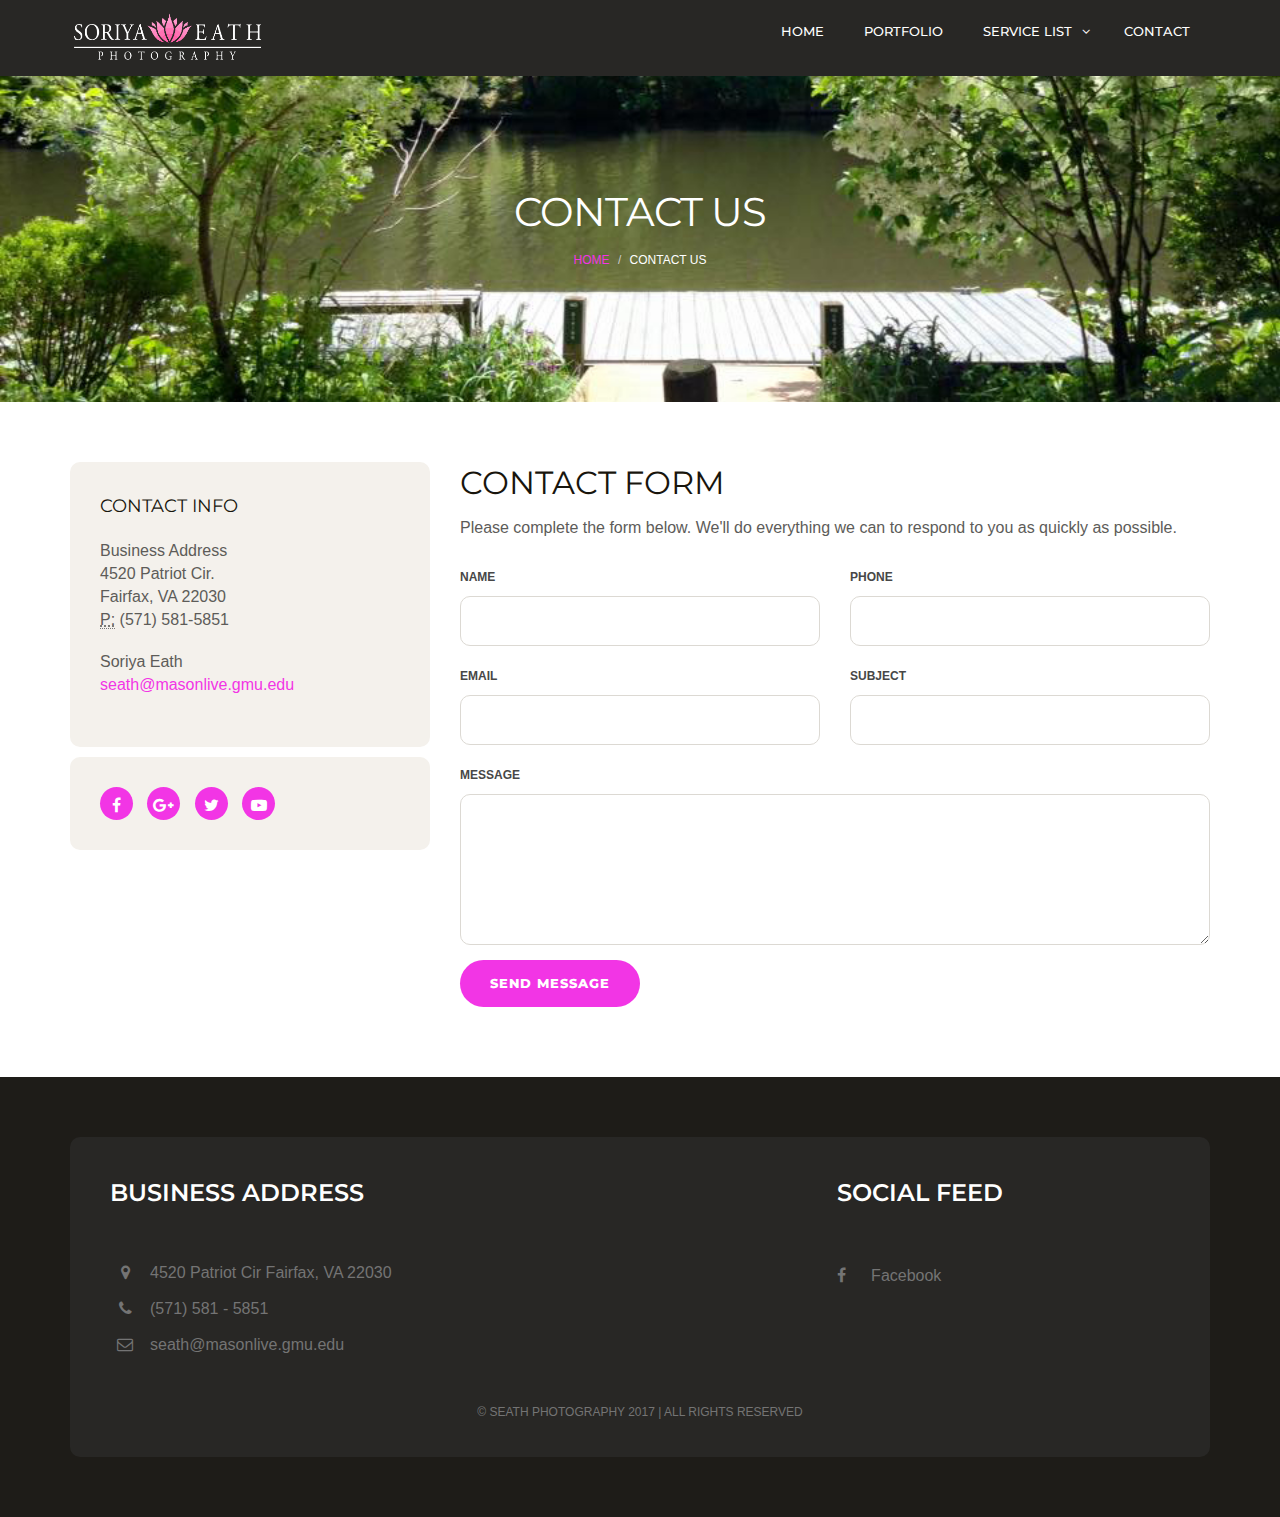
<file: contact.html>
<!DOCTYPE html>
<html lang="en">

<head>
    <meta charset="utf-8">
    <meta http-equiv="X-UA-Compatible" content="IE=edge">
    <meta name="viewport" content="width=device-width, initial-scale=1">
    <!-- The above 3 meta tags *must* come first in the head; any other head content must come *after* these tags -->
    <meta name="description" content="Seath Photography">
    <meta name="keywords" content="Soriya Eath's Portfolio with information regarding her philantrophy and photography service">
    <title>Seath Photography | Philantrophy Photoshoot and Portfolio</title>
    <!-- Bootstrap -->
    <link href="css/bootstrap.min.css" rel="stylesheet">
    <!-- Google Fonts -->
    <link href="https://fonts.googleapis.com/css?family=Roboto:300,300i,400,400i,500,500i,700,700i%7cMontserrat:300,300i,400,400i,500,500i,600,600i,700,700i" rel="stylesheet">
    <!-- Font Awesome -->
    <link href="css/font-awesome.min.css" rel="stylesheet">
    <!-- Style -->
    <link href="css/style.css" rel="stylesheet">
    <!-- HTML5 shim and Respond.js for IE8 support of HTML5 elements and media queries -->
    <!-- WARNING: Respond.js doesn't work if you view the page via file:// -->
    <!--[if lt IE 9]>
    <script src="https://oss.maxcdn.com/html5shiv/3.7.3/html5shiv.min.js "></script>
    <script src="https://oss.maxcdn.com/respond/1.4.2/respond.min.js "></script>
<![endif]-->
</head>

<body>
    <div class="header">
        <div class="container">
            <div class="row">
                <div class="col-lg-4 col-md-4 col-sm-12 col-xs-12">
                    <a href="index.html"><img src="images/Seath.png" height="66" width="196" alt="Seath Photography"/></a>
                </div>
                <div class="col-lg-8 col-md-4 col-sm-12 col-xs-12">
                    <div class="navigation">
                        <div id="navigation">
                            <ul>
                                <li class="active"><a href="index.html" title="Home">Home</a></li>
                                <li class="active"><a href="portfolio.html" title="Portfolio">Portfolio</a></li>
                                <li class="has-sub"><a href="service-list.html" title="Service List">Service List</a>
                                    <ul>
                                        <li><a href="service-list.html" title="Service List">Service List</a></li>
                                        <li><a href="service-detail.html" title="Service Detail">Service Detail</a></li>
                                    </ul>
                                </li>
                                <li><a href="contact.html" title="Contact Us">Contact</a> </li>
                            </ul>
                        </div>
                    </div>
                </div>
            </div>
        </div>
    </div>
    <div class="page-header" style="background-image:url('contact/ContactHeader.jpg');">
        <div class="container">
            <div class="row">
                <div class="col-lg-12 col-md-12 col-sm-12 col-xs-12">
                    <div class="page-caption">
                        <h2 class="page-title">Contact us</h2>
                        <div class="page-breadcrumb">
                            <ol class="breadcrumb">
                                <li><a href="index.html">Home</a></li>
                                <li class="active">Contact us</li>
                            </ol>
                        </div>
                    </div>
                </div>
            </div>
        </div>
    </div>
    <div class="content">
        <div class="container">
            <div class="row">
                <div class="col-lg-4 col-md-4 col-sm-4 col-xs-12">
                    <div class="widget widget-contact">
                        <!-- widget search -->
                        <h3 class="widget-title">Contact Info</h3>
                        <address>
                            <strong>Business Address</strong>
                            <br> 4520 Patriot Cir.
                            <br> Fairfax, VA 22030
                            <br>
                            <abbr title="Phone">P:</abbr> (571) 581-5851
                        </address>
                        <address>
                            <strong>Soriya Eath</strong>
                            <br>
                            <a href="mailto:#">seath@masonlive.gmu.edu</a>
                        </address>
                    </div>
                    <!-- /.widget search -->
                    <div class="widget widget-social">
                        <div class="social-circle">
                            <a href="#" class="#"><i class="fa fa-facebook"></i></a>
                            <a href="#" class="#"><i class="fa fa-google-plus"></i></a>
                            <a href="#" class="#"><i class="fa fa-twitter"></i></a>
                            <a href="#" class="#"><i class="fa fa-youtube-play"></i></a>
                        </div>
                    </div>
                </div>
                <div class="col-lg-8 col-md-8 col-sm-8 col-xs-12">
                    <div class="row">
                        <div class="col-lg-12 col-md-12 col-sm-12 col-xs-12">
                            <h1>Contact Form</h1>
                            <p> Please complete the form below. We'll do everything we can to respond to you as quickly as possible.</p>
                            <form>
                                <div class="row">
                                    <div class="col-md-6">
                                        <label class="control-label" for="name">name</label>
                                        <input type="text" name="name" id="name" placeholder="" class="form-control">
                                    </div>
                                    <div class="col-md-6">
                                        <label class="control-label" for="phone">phone</label>
                                        <input type="text" name="phone" id="phone" placeholder="" class="form-control">
                                    </div>
                                    <div class="col-md-6">
                                        <label class="control-label" for="email">email</label>
                                        <input type="text" name="email" id="email" placeholder="" class="form-control">
                                    </div>
                                    <div class="col-md-6">
                                        <label class="control-label" for="Subject">Subject</label>
                                        <input type="text" name="Subject" id="Subject" placeholder="" class="form-control">
                                    </div>
                                    <div class="col-lg-12 col-md-12 col-sm-12 col-xs-12">
                                        <div class="form-group">
                                            <label class="control-label" for="textarea">Message</label>
                                            <textarea class="form-control" id="textarea" name="textarea" rows="6" placeholder=""></textarea>
                                        </div>
                                    </div>
                                    <div class="col-md-12">
                                        <div class="form-group">
                                            <button id="singlebutton" name="singlebutton" class="btn btn-default">send message</button>
                                        </div>
                                    </div>
                                </div>
                            </form>
                        </div>
                    </div>
                </div>
            </div>
        </div>
    </div>
    <div class="footer">
        <!-- footer-->
        <div class="container">
            <div class="footer-block">
                <!-- footer block -->
                <div class="row">
                    <div class="col-lg-8 col-md-8 col-sm-12 col-xs-16">
                        <div class="footer-widget">
                            <h2 class="widget-title">Business Address</h2>
                            <ul class="listnone contact">
                                <li><i class="fa fa-map-marker"></i> 4520 Patriot Cir Fairfax, VA 22030</li>
                                <li><i class="fa fa-phone"></i> (571) 581 - 5851</li>
                                <!--<li><i class="fa fa-fax"></i> N/A</li>-->
                                <li><i class="fa fa-envelope-o"></i> seath@masonlive.gmu.edu</li>
                            </ul>
                        </div>
                    </div>
                    <div class="col-lg-3 col-md-3 col-sm-6 col-xs-12">
                        <div class="footer-widget footer-social">
                            <!-- social block -->
                            <h2 class="widget-title">Social Feed</h2>
                            <ul class="listnone">
                                <li>
                                    <a href="#"> <i class="fa fa-facebook"></i> Facebook </a>
                                </li>
                                <!--<li><a href="#"><i class="fa fa-twitter"></i> Twitter</a></li>
                                <li><a href="#"><i class="fa fa-google-plus"></i> Google Plus</a></li>
                                <li><a href="#"><i class="fa fa-linkedin"></i> Linked In</a></li>
                                <li>
                                    <a href="#"> <i class="fa fa-youtube"></i>Youtube</a>
                                </li>-->
                            </ul>
                        </div>
                        <!-- /.social block -->
                    </div>
                </div>
                <div class="tiny-footer">
                    <!-- tiny footer block -->
                    <div class="row">
                        <div class="col-lg-12 col-md-12 col-sm-12 col-xs-12">
                            <div class="copyright-content">
                                <p>© Seath Photography 2017 | all rights reserved</p>
                            </div>
                        </div>
                    </div>
                </div>
                <!-- /.tiny footer block -->
            </div>
            <!-- /.footer block -->
        </div>
    </div>
    <!-- /.footer-->
    <!-- jQuery (necessary for Bootstrap's JavaScript plugins) -->
    <script src="js/jquery.min.js"></script>
    <!-- Include all compiled plugins (below), or include individual files as needed -->
    <script src="js/bootstrap.min.js"></script>
    <script src="js/menumaker.js"></script>
    <!-- sticky header -->
    <script src="js/jquery.sticky.js"></script>
    <script src="js/sticky-header.js"></script>
</body>

</html>
</file>
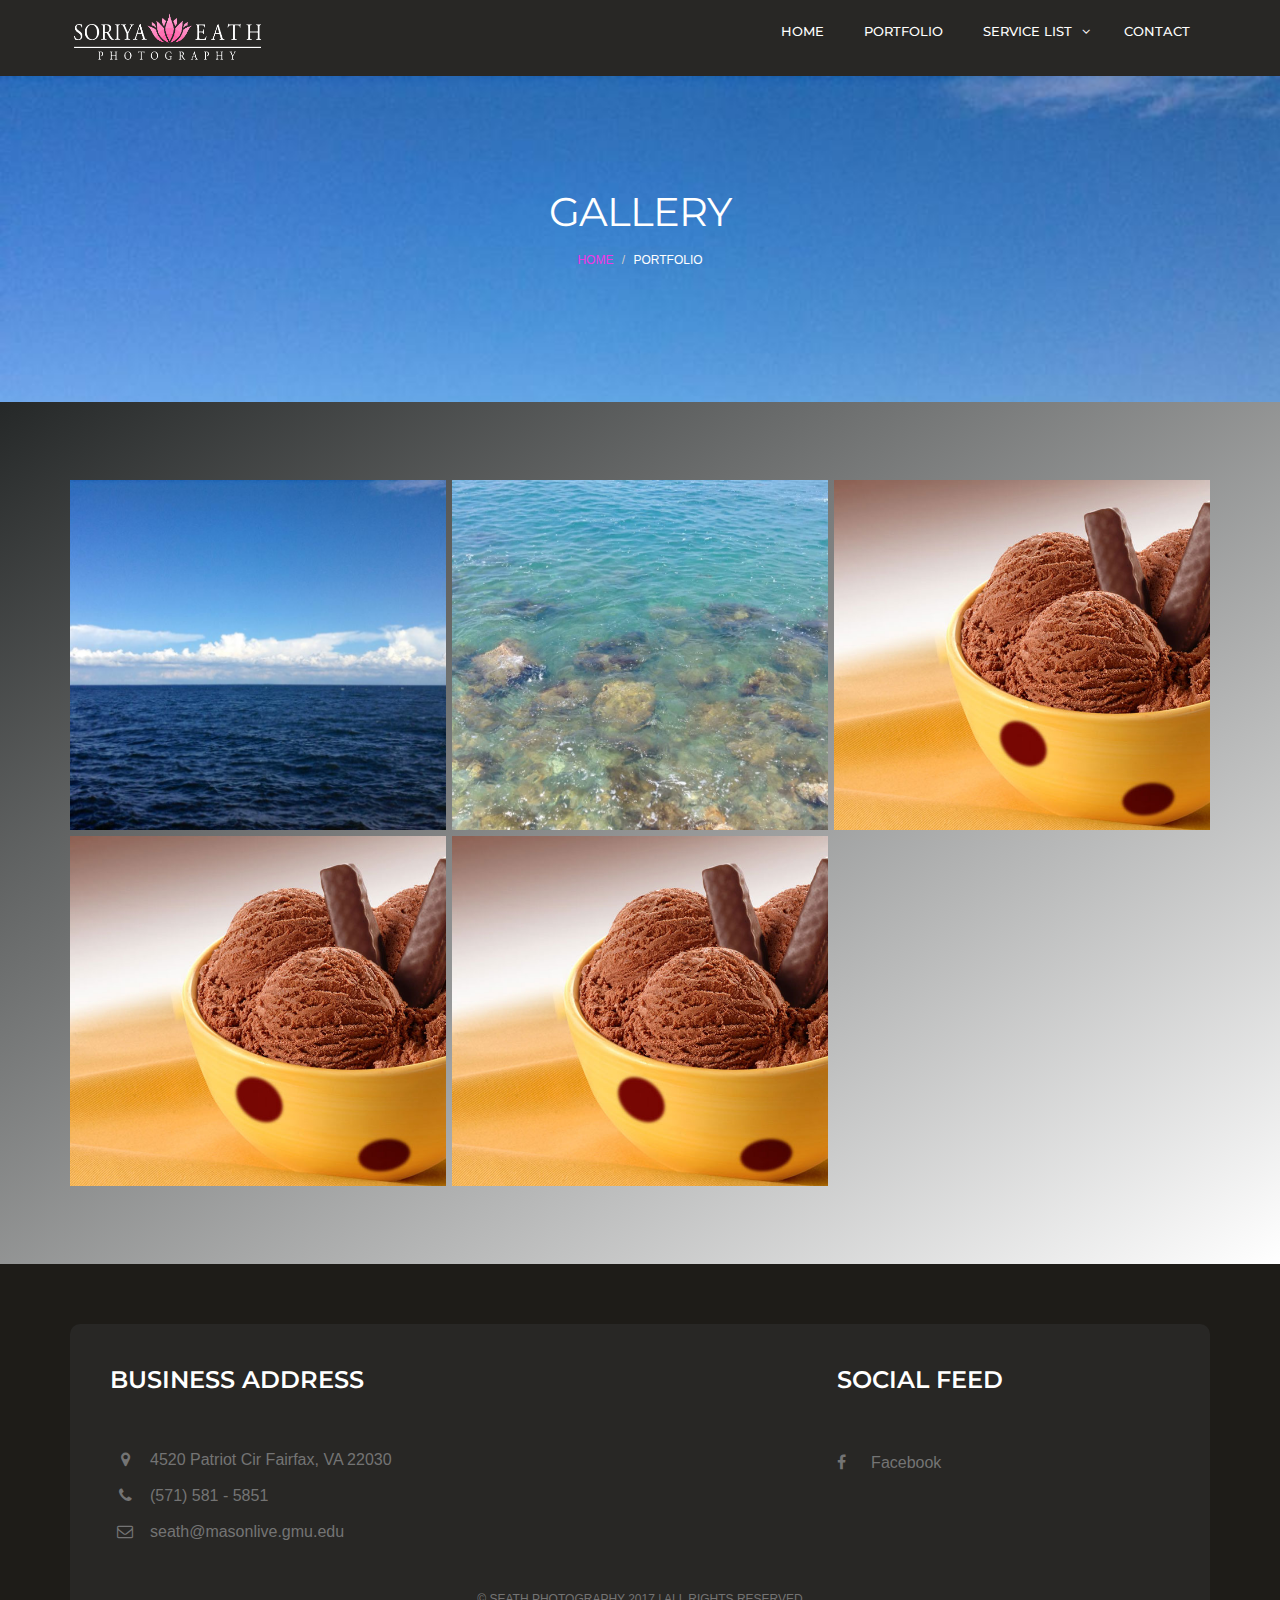
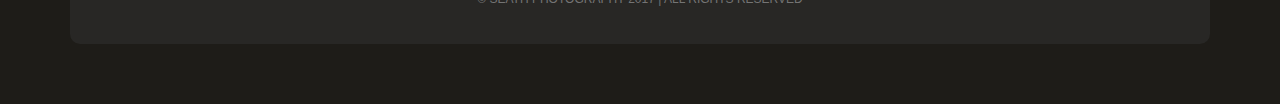
<file: portfolio.html>
<!DOCTYPE html>
<html lang="en">

<head>
    <meta charset="utf-8">
    <meta http-equiv="X-UA-Compatible" content="IE=edge">
    <meta name="viewport" content="width=device-width, initial-scale=1">
    <!-- The above 3 meta tags *must* come first in the head; any other head content must come *after* these tags -->
    <meta name="description" content="Seath Photography">
    <meta name="keywords" content="Soriya Eath's Portfolio with information regarding her philantrophy and photography service">
    <title>Seath Photography | Philantrophy Photoshoot and Portfolio</title>
    <!-- Bootstrap -->
    <link href="css/bootstrap.min.css" rel="stylesheet">
    <!-- Google Fonts -->
    <link href="https://fonts.googleapis.com/css?family=Roboto:300,300i,400,400i,500,500i,700,700i%7cMontserrat:300,300i,400,400i,500,500i,600,600i,700,700i" rel="stylesheet">
    <!-- Font Awesome -->
    <link href="css/font-awesome.min.css" rel="stylesheet">
    <!-- Style -->
    <link href="css/style.css" rel="stylesheet">
    <!-- HTML5 shim and Respond.js for IE8 support of HTML5 elements and media queries -->
    <!-- WARNING: Respond.js doesn't work if you view the page via file:// -->
    <!--[if lt IE 9]>
    <script src="https://oss.maxcdn.com/html5shiv/3.7.3/html5shiv.min.js "></script>
    <script src="https://oss.maxcdn.com/respond/1.4.2/respond.min.js "></script>
<![endif]-->
</head>

<body>
    <div class="header">
        <div class="container">
            <div class="row">
                <div class="col-lg-4 col-md-4 col-sm-12 col-xs-12">
                    <a href="index.html"><img src="images/Seath.png" height="66" width="196" alt="Seath Photography"/></a>
                </div>
                <div class="col-lg-8 col-md-4 col-sm-12 col-xs-12">
                    <div class="navigation">
                        <div id="navigation">
                            <ul>
                                <li class="active"><a href="index.html" title="Home">Home</a></li>
                                <li class="active"><a href="portfolio.html" title="Portfolio">Portfolio</a></li>
                                <li class="has-sub"><a href="service-list.html" title="Service List">Service List</a>
                                    <ul>
                                        <li><a href="service-list.html" title="Service List">Service List</a></li>
                                        <li><a href="service-detail.html" title="Service Detail">Service Detail</a></li>
                                    </ul>
                                </li>
                                <li><a href="contact.html" title="Contact Us">Contact</a> </li>
                            </ul>
                        </div>
                    </div>
                </div>
            </div>
        </div>
    </div>
    <div class="page-header" style="background-image:url('images/Ocean.jpg');"><!-- page header -->
        <div class="container">
            <div class="row">
                <div class="col-lg-12 col-md-12 col-sm-12 col-xs-12">
                    <div class="page-caption">
                        <h2 class="page-title">Gallery</h2>
                        <div class="page-breadcrumb">
                            <ol class="breadcrumb">
                                <li><a href="index.html">Home</a></li>
                                <li class="active">Portfolio</li>
                            </ol>
                        </div>
                    </div>
                </div>
            </div>
        </div>
    </div><!-- /.page header -->
    <div class="hero-section" style="background-color:none;background: linear-gradient(to bottom right, #252828, white);">

        <section>
          <div class="container gal-container">
            <div class="col-md-4 col-sm-6 co-xs-12 gal-item">
              <div class="box">
                <a href="#" data-toggle="modal" data-target="#1">
                  <img src="portfolio/Ocean.jpg">
                </a>
                <div class="modal fade" id="1" tabindex="-1" role="dialog">
                  <div class="modal-dialog" role="document">
                    <div class="modal-content">
                        <button type="button" class="close" data-dismiss="modal" aria-label="Close"><span aria-hidden="true">×</span></button>
                      <div class="modal-body">
                        <img src="portfolio/Ocean.jpg">
                      </div>
                        <div class="col-md-12 description">
                          <h4>This is the first one on my Gallery</h4>
                        </div>
                    </div>
                  </div>
                </div>
              </div>
            </div>
            <div class="col-md-4 col-sm-6 co-xs-12 gal-item">
              <div class="box">
                <a href="#" data-toggle="modal" data-target="#2">
                  <img src="portfolio/CatalinaIsland.jpg">
                </a>
                <div class="modal fade" id="2" tabindex="-1" role="dialog">
                  <div class="modal-dialog" role="document">
                    <div class="modal-content">
                        <button type="button" class="close" data-dismiss="modal" aria-label="Close"><span aria-hidden="true">×</span></button>
                      <div class="modal-body">
                        <img src="portfolio/CatalinaIsland.jpg">
                      </div>
                        <div class="col-md-12 description">
                          <h4>This is the second one on my Gallery</h4>
                        </div>
                    </div>
                  </div>
                </div>
              </div>
            </div>
            <div class="col-md-4 col-sm-6 co-xs-12 gal-item">
              <div class="box">
                <a href="#" data-toggle="modal" data-target="#3">
                  <img src="portfolio/IC.jpg">
                </a>
                <div class="modal fade" id="3" tabindex="-1" role="dialog">
                  <div class="modal-dialog" role="document">
                    <div class="modal-content">
                        <button type="button" class="close" data-dismiss="modal" aria-label="Close"><span aria-hidden="true">×</span></button>
                      <div class="modal-body">
                        <img src="portfolio/IC.jpg">
                      </div>
                        <div class="col-md-12 description">
                          <h4>This is the third one on my Gallery</h4>
                        </div>
                    </div>
                  </div>
                </div>
              </div>
            </div>
            <div class="col-md-4 col-sm-6 co-xs-12 gal-item">
              <div class="box">
                <a href="#" data-toggle="modal" data-target="#4">
                  <img src="portfolio/IC.jpg">
                </a>
                <div class="modal fade" id="4" tabindex="-1" role="dialog">
                  <div class="modal-dialog" role="document">
                    <div class="modal-content">
                        <button type="button" class="close" data-dismiss="modal" aria-label="Close"><span aria-hidden="true">×</span></button>
                      <div class="modal-body">
                        <img src="portfolio/IC.jpg">
                      </div>
                        <div class="col-md-12 description">
                          <h4>This is the fourth one on my Gallery</h4>
                        </div>
                    </div>
                  </div>
                </div>
              </div>
            </div>
            <div class="col-md-4 col-sm-6 co-xs-12 gal-item">
              <div class="box">
                <a href="#" data-toggle="modal" data-target="#5">
                  <img src="portfolio/IC.jpg">
                </a>
                <div class="modal fade" id="5" tabindex="-1" role="dialog">
                  <div class="modal-dialog" role="document">
                    <div class="modal-content">
                        <button type="button" class="close" data-dismiss="modal" aria-label="Close"><span aria-hidden="true">×</span></button>
                      <div class="modal-body">
                        <img src="portfolio/IC.jpg">
                      </div>
                        <div class="col-md-12 description">
                          <h4>This is the fifth one on my Gallery</h4>
                        </div>
                    </div>
                  </div>
                </div>
              </div>
            </div>
          </div>
        </section>


    </div>
    <div class="footer">
        <!-- footer-->
        <div class="container">
            <div class="footer-block">
                <!-- footer block -->
                <div class="row">
                    <div class="col-lg-8 col-md-8 col-sm-12 col-xs-16">
                        <div class="footer-widget">
                            <h2 class="widget-title">Business Address</h2>
                            <ul class="listnone contact">
                                <li><i class="fa fa-map-marker"></i> 4520 Patriot Cir Fairfax, VA 22030</li>
                                <li><i class="fa fa-phone"></i> (571) 581 - 5851</li>
                                <!--<li><i class="fa fa-fax"></i> N/A</li>-->
                                <li><i class="fa fa-envelope-o"></i> seath@masonlive.gmu.edu</li>
                            </ul>
                        </div>
                    </div>
                    <div class="col-lg-3 col-md-3 col-sm-6 col-xs-12">
                        <div class="footer-widget footer-social">
                            <!-- social block -->
                            <h2 class="widget-title">Social Feed</h2>
                            <ul class="listnone">
                                <li>
                                    <a href="#"> <i class="fa fa-facebook"></i> Facebook </a>
                                </li>
                                <!--<li><a href="#"><i class="fa fa-twitter"></i> Twitter</a></li>
                                <li><a href="#"><i class="fa fa-google-plus"></i> Google Plus</a></li>
                                <li><a href="#"><i class="fa fa-linkedin"></i> Linked In</a></li>
                                <li>
                                    <a href="#"> <i class="fa fa-youtube"></i>Youtube</a>
                                </li>-->
                            </ul>
                        </div>
                        <!-- /.social block -->
                    </div>
                </div>
                <div class="tiny-footer">
                    <!-- tiny footer block -->
                    <div class="row">
                        <div class="col-lg-12 col-md-12 col-sm-12 col-xs-12">
                            <div class="copyright-content">
                                <p>© Seath Photography 2017 | all rights reserved</p>
                            </div>
                        </div>
                    </div>
                </div>
                <!-- /.tiny footer block -->
            </div>
            <!-- /.footer block -->
        </div>
    </div>
    <!-- /.footer-->
    <!-- jQuery (necessary for Bootstrap's JavaScript plugins) -->
    <script src="js/jquery.min.js"></script>
    <!-- Include all compiled plugins (below), or include individual files as needed -->
    <script src="js/bootstrap.min.js"></script>
    <script src="js/menumaker.js"></script>
    <!-- sticky header -->
    <script src="js/jquery.sticky.js"></script>
    <script src="js/sticky-header.js"></script>
</body>

</html>
</file>
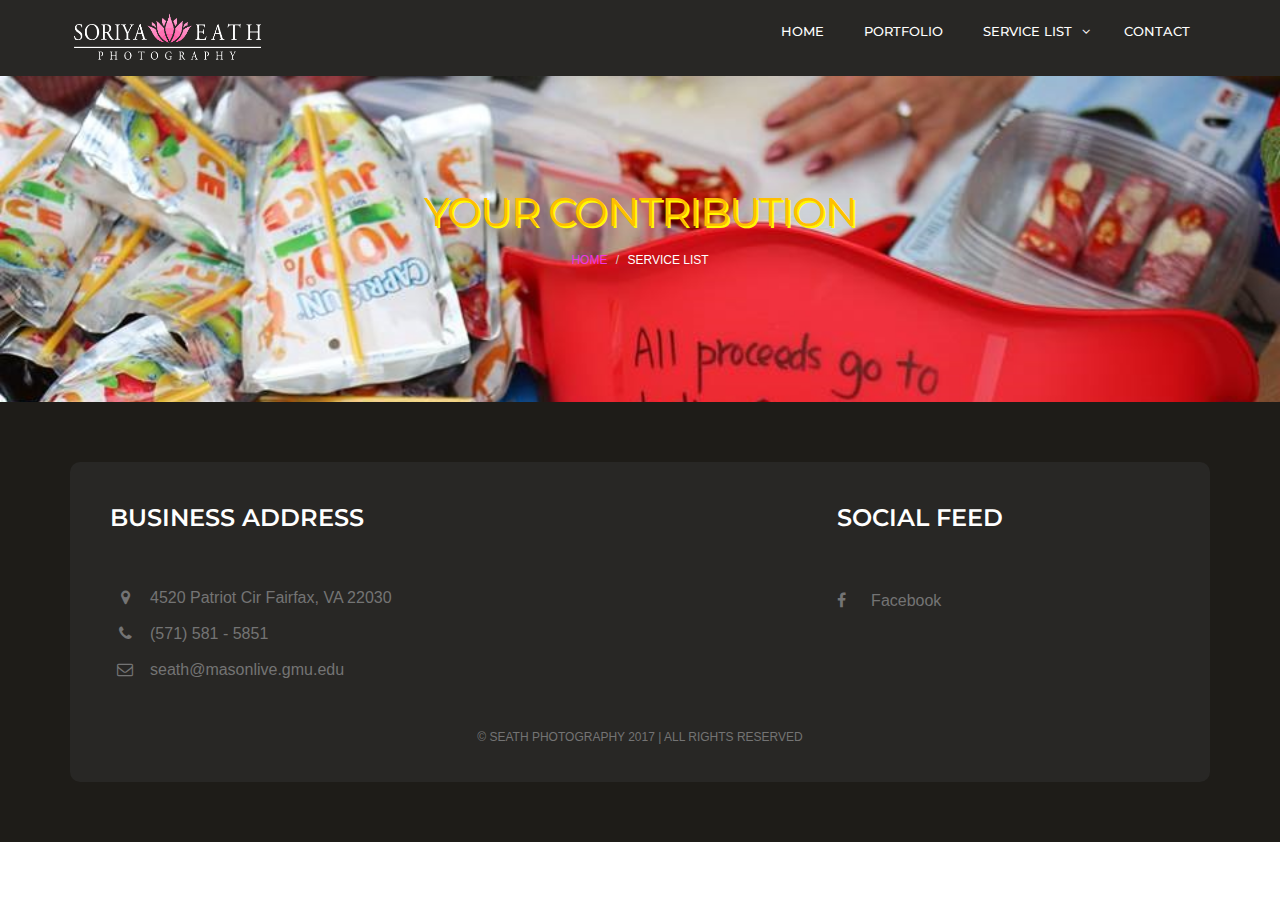
<file: service-detail.html>
<!DOCTYPE html>
<html lang="en">

<head>
    <meta charset="utf-8">
    <meta http-equiv="X-UA-Compatible" content="IE=edge">
    <meta name="viewport" content="width=device-width, initial-scale=1">
    <!-- The above 3 meta tags *must* come first in the head; any other head content must come *after* these tags -->
    <meta name="description" content="Seath Photography">
    <meta name="keywords" content="Soriya Eath's Portfolio with information regarding her philantrophy and photography service">
    <title>Seath Photography | Philantrophy Photoshoot and Portfolio</title>
    <!-- Bootstrap -->
    <link href="css/bootstrap.min.css" rel="stylesheet">
    <!-- Google Fonts -->
    <link href="https://fonts.googleapis.com/css?family=Roboto:300,300i,400,400i,500,500i,700,700i%7cMontserrat:300,300i,400,400i,500,500i,600,600i,700,700i" rel="stylesheet">
    <!-- Font Awesome -->
    <link href="css/font-awesome.min.css" rel="stylesheet">
    <!-- Style -->
    <link href="css/style.css" rel="stylesheet">
    <!-- HTML5 shim and Respond.js for IE8 support of HTML5 elements and media queries -->
    <!-- WARNING: Respond.js doesn't work if you view the page via file:// -->
    <!--[if lt IE 9]>
    <script src="https://oss.maxcdn.com/html5shiv/3.7.3/html5shiv.min.js "></script>
    <script src="https://oss.maxcdn.com/respond/1.4.2/respond.min.js "></script>
<![endif]-->
</head>

<body>
    <div class="header">
        <div class="container">
            <div class="row">
                <div class="col-lg-4 col-md-4 col-sm-12 col-xs-12">
                    <a href="index.html"><img src="images/Seath.png" height="66" width="196" alt="Seath Photography"/></a>
                </div>
                <div class="col-lg-8 col-md-4 col-sm-12 col-xs-12">
                    <div class="navigation">
                        <div id="navigation">
                            <ul>
                                <li class="active"><a href="index.html" title="Home">Home</a></li>
                                <li class="active"><a href="portfolio.html" title="Portfolio">Portfolio</a></li>
                                <li class="has-sub"><a href="service-list.html" title="Service List">Service List</a>
                                    <ul>
                                        <li><a href="service-list.html" title="Service List">Service List</a></li>
                                        <li><a href="service-detail.html" title="Service Detail">Service Detail</a></li>
                                    </ul>
                                </li>
                                <li><a href="contact.html" title="Contact Us">Contact</a> </li>
                            </ul>
                        </div>
                    </div>
                </div>
            </div>
        </div>
    </div>
    <div class="page-header" style="background-image:url('service/ServicePricing.jpg');"><!-- page header -->
        <div class="container">
            <div class="row">
                <div class="col-lg-12 col-md-12 col-sm-12 col-xs-12">
                    <div class="page-caption">
                        <h2 class="page-title" style="color:#ffbf00;text-shadow: 2px 2px #fffa00;">Your Contribution</h2>
                        <div class="page-breadcrumb">
                            <ol class="breadcrumb">
                                <li><a href="index.html">Home</a></li>
                                <li class="active">Service List</li>
                            </ol>
                        </div>
                    </div>
                </div>
            </div>
        </div>
    </div><!-- /.page header -->
    <div class="footer">
        <!-- footer-->
        <div class="container">
            <div class="footer-block">
                <!-- footer block -->
                <div class="row">
                    <div class="col-lg-8 col-md-8 col-sm-12 col-xs-16">
                        <div class="footer-widget">
                            <h2 class="widget-title">Business Address</h2>
                            <ul class="listnone contact">
                                <li><i class="fa fa-map-marker"></i> 4520 Patriot Cir Fairfax, VA 22030</li>
                                <li><i class="fa fa-phone"></i> (571) 581 - 5851</li>
                                <!--<li><i class="fa fa-fax"></i> N/A</li>-->
                                <li><i class="fa fa-envelope-o"></i> seath@masonlive.gmu.edu</li>
                            </ul>
                        </div>
                    </div>
                    <div class="col-lg-3 col-md-3 col-sm-6 col-xs-12">
                        <div class="footer-widget footer-social">
                            <!-- social block -->
                            <h2 class="widget-title">Social Feed</h2>
                            <ul class="listnone">
                                <li>
                                    <a href="#"> <i class="fa fa-facebook"></i> Facebook </a>
                                </li>
                                <!--<li><a href="#"><i class="fa fa-twitter"></i> Twitter</a></li>
                                <li><a href="#"><i class="fa fa-google-plus"></i> Google Plus</a></li>
                                <li><a href="#"><i class="fa fa-linkedin"></i> Linked In</a></li>
                                <li>
                                    <a href="#"> <i class="fa fa-youtube"></i>Youtube</a>
                                </li>-->
                            </ul>
                        </div>
                        <!-- /.social block -->
                    </div>
                </div>
                <div class="tiny-footer">
                    <!-- tiny footer block -->
                    <div class="row">
                        <div class="col-lg-12 col-md-12 col-sm-12 col-xs-12">
                            <div class="copyright-content">
                                <p>© Seath Photography 2017 | all rights reserved</p>
                            </div>
                        </div>
                    </div>
                </div>
                <!-- /.tiny footer block -->
            </div>
            <!-- /.footer block -->
        </div>
    </div>
    <!-- /.footer-->
    <!-- jQuery (necessary for Bootstrap's JavaScript plugins) -->
    <script src="js/jquery.min.js"></script>
    <!-- Include all compiled plugins (below), or include individual files as needed -->
    <script src="js/bootstrap.min.js"></script>
    <script src="js/menumaker.js"></script>
    <!-- sticky header -->
    <script src="js/jquery.sticky.js"></script>
    <script src="js/sticky-header.js"></script>
</body>

</html>
</file>
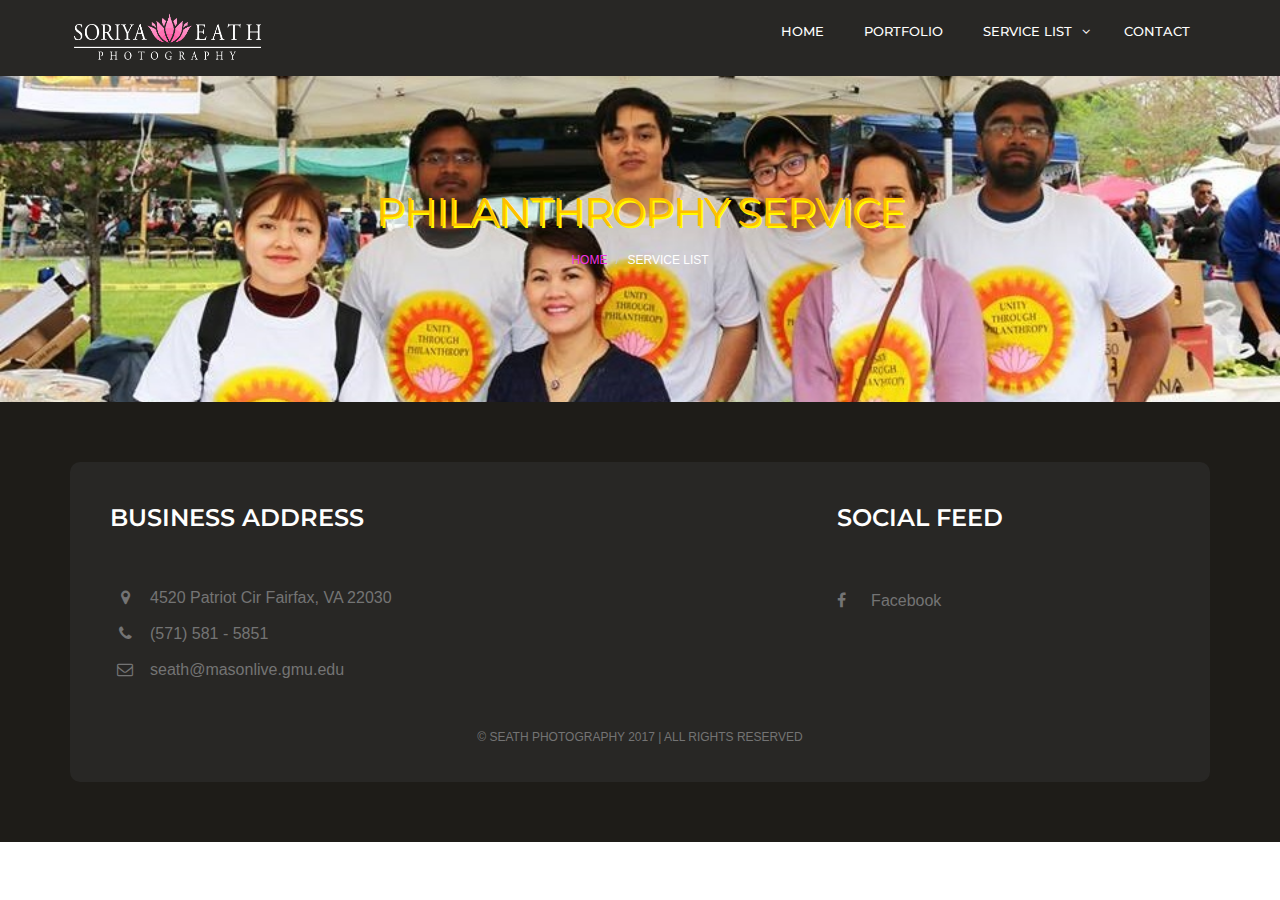
<file: service-list.html>
<!DOCTYPE html>
<html lang="en">

<head>
    <meta charset="utf-8">
    <meta http-equiv="X-UA-Compatible" content="IE=edge">
    <meta name="viewport" content="width=device-width, initial-scale=1">
    <!-- The above 3 meta tags *must* come first in the head; any other head content must come *after* these tags -->
    <meta name="description" content="Seath Photography">
    <meta name="keywords" content="Soriya Eath's Portfolio with information regarding her philantrophy and photography service">
    <title>Seath Photography | Philantrophy Photoshoot and Portfolio</title>
    <!-- Bootstrap -->
    <link href="css/bootstrap.min.css" rel="stylesheet">
    <!-- Google Fonts -->
    <link href="https://fonts.googleapis.com/css?family=Roboto:300,300i,400,400i,500,500i,700,700i%7cMontserrat:300,300i,400,400i,500,500i,600,600i,700,700i" rel="stylesheet">
    <!-- Font Awesome -->
    <link href="css/font-awesome.min.css" rel="stylesheet">
    <!-- Style -->
    <link href="css/style.css" rel="stylesheet">
    <!-- HTML5 shim and Respond.js for IE8 support of HTML5 elements and media queries -->
    <!-- WARNING: Respond.js doesn't work if you view the page via file:// -->
    <!--[if lt IE 9]>
    <script src="https://oss.maxcdn.com/html5shiv/3.7.3/html5shiv.min.js "></script>
    <script src="https://oss.maxcdn.com/respond/1.4.2/respond.min.js "></script>
<![endif]-->
</head>

<body>
    <div class="header">
        <div class="container">
            <div class="row">
                <div class="col-lg-4 col-md-4 col-sm-12 col-xs-12">
                    <a href="index.html"><img src="images/Seath.png" height="66" width="196" alt="Seath Photography"/></a>
                </div>
                <div class="col-lg-8 col-md-4 col-sm-12 col-xs-12">
                    <div class="navigation">
                        <div id="navigation">
                            <ul>
                                <li class="active"><a href="index.html" title="Home">Home</a></li>
                                <li class="active"><a href="portfolio.html" title="Portfolio">Portfolio</a></li>
                                <li class="has-sub"><a href="service-list.html" title="Service List">Service List</a>
                                    <ul>
                                        <li><a href="service-list.html" title="Service List">Service List</a></li>
                                        <li><a href="service-detail.html" title="Service Detail">Service Detail</a></li>
                                    </ul>
                                </li>
                                <li><a href="contact.html" title="Contact Us">Contact</a> </li>
                            </ul>
                        </div>
                    </div>
                </div>
            </div>
        </div>
    </div>
    <div class="page-header" style="background-image:url('service/PhilanthrophyHeader.jpg');"><!-- page header -->
        <div class="container">
            <div class="row">
                <div class="col-lg-12 col-md-12 col-sm-12 col-xs-12">
                    <div class="page-caption">
                        <h2 class="page-title" style="color:#ffbf00;text-shadow: 2px 2px #fffa00;">Philanthrophy Service</h2>
                        <div class="page-breadcrumb">
                            <ol class="breadcrumb">
                                <li><a href="index.html">Home</a></li>
                                <li class="active">Service List</li>
                            </ol>
                        </div>
                    </div>
                </div>
            </div>
        </div>
    </div><!-- /.page header -->
    <!--<section>
    <div class="hero-section" style="padding-top:0px">
      <div class="container" style="border-left:0px;margin-left:0px;padding-left:0px;">
        <div class="row">
            <div class="col-lg-7 col-sm-7 col-md-12 col-xs-12" style="z-index:1">
                <img src="service/UnityThroughPhilanthrophyPoster.jpg"/>
            </div>
            <div class="col-lg-4 col-sm-4 col-md-12 col-xs-12">
                <img src="service/PhilanthrophyFood.jpg"/>
            </div>
        </div>
      </div>
    </div>
    </section>-->
    <!--<div class="space-small bg-primary">
        <div class="container">
            <div class="row">
                <div class="col-lg-8 col-sm-7 col-md-8 col-xs-12">
                    <h1 class="cta-title">Book your online appointment</h1>
                    <p class="cta-text"> Call to action button example for booking appointment for patients.</p>
                </div>
                <div class="col-lg-4 col-sm-5 col-md-4 col-xs-12">
                    <a href="#" class="btn btn-white btn-lg mt20">Call to action Button</a>
                </div>
            </div>
        </div>
    </div>-->
    <div class="footer">
        <!-- footer-->
        <div class="container">
            <div class="footer-block">
                <!-- footer block -->
                <div class="row">
                    <div class="col-lg-8 col-md-8 col-sm-12 col-xs-16">
                        <div class="footer-widget">
                            <h2 class="widget-title">Business Address</h2>
                            <ul class="listnone contact">
                                <li><i class="fa fa-map-marker"></i> 4520 Patriot Cir Fairfax, VA 22030</li>
                                <li><i class="fa fa-phone"></i> (571) 581 - 5851</li>
                                <!--<li><i class="fa fa-fax"></i> N/A</li>-->
                                <li><i class="fa fa-envelope-o"></i> seath@masonlive.gmu.edu</li>
                            </ul>
                        </div>
                    </div>
                    <div class="col-lg-3 col-md-3 col-sm-6 col-xs-12">
                        <div class="footer-widget footer-social">
                            <!-- social block -->
                            <h2 class="widget-title">Social Feed</h2>
                            <ul class="listnone">
                                <li>
                                    <a href="#"> <i class="fa fa-facebook"></i> Facebook </a>
                                </li>
                                <!--<li><a href="#"><i class="fa fa-twitter"></i> Twitter</a></li>
                                <li><a href="#"><i class="fa fa-google-plus"></i> Google Plus</a></li>
                                <li><a href="#"><i class="fa fa-linkedin"></i> Linked In</a></li>
                                <li>
                                    <a href="#"> <i class="fa fa-youtube"></i>Youtube</a>
                                </li>-->
                            </ul>
                        </div>
                        <!-- /.social block -->
                    </div>
                </div>
                <div class="tiny-footer">
                    <!-- tiny footer block -->
                    <div class="row">
                        <div class="col-lg-12 col-md-12 col-sm-12 col-xs-12">
                            <div class="copyright-content">
                                <p>© Seath Photography 2017 | all rights reserved</p>
                            </div>
                        </div>
                    </div>
                </div>
                <!-- /.tiny footer block -->
            </div>
            <!-- /.footer block -->
        </div>
    </div>
    <!-- /.footer-->
    <!-- jQuery (necessary for Bootstrap's JavaScript plugins) -->
    <script src="js/jquery.min.js"></script>
    <!-- Include all compiled plugins (below), or include individual files as needed -->
    <script src="js/bootstrap.min.js"></script>
    <script src="js/menumaker.js"></script>
    <!-- sticky header -->
    <script src="js/jquery.sticky.js"></script>
    <script src="js/sticky-header.js"></script>
</body>

</html>
</file>
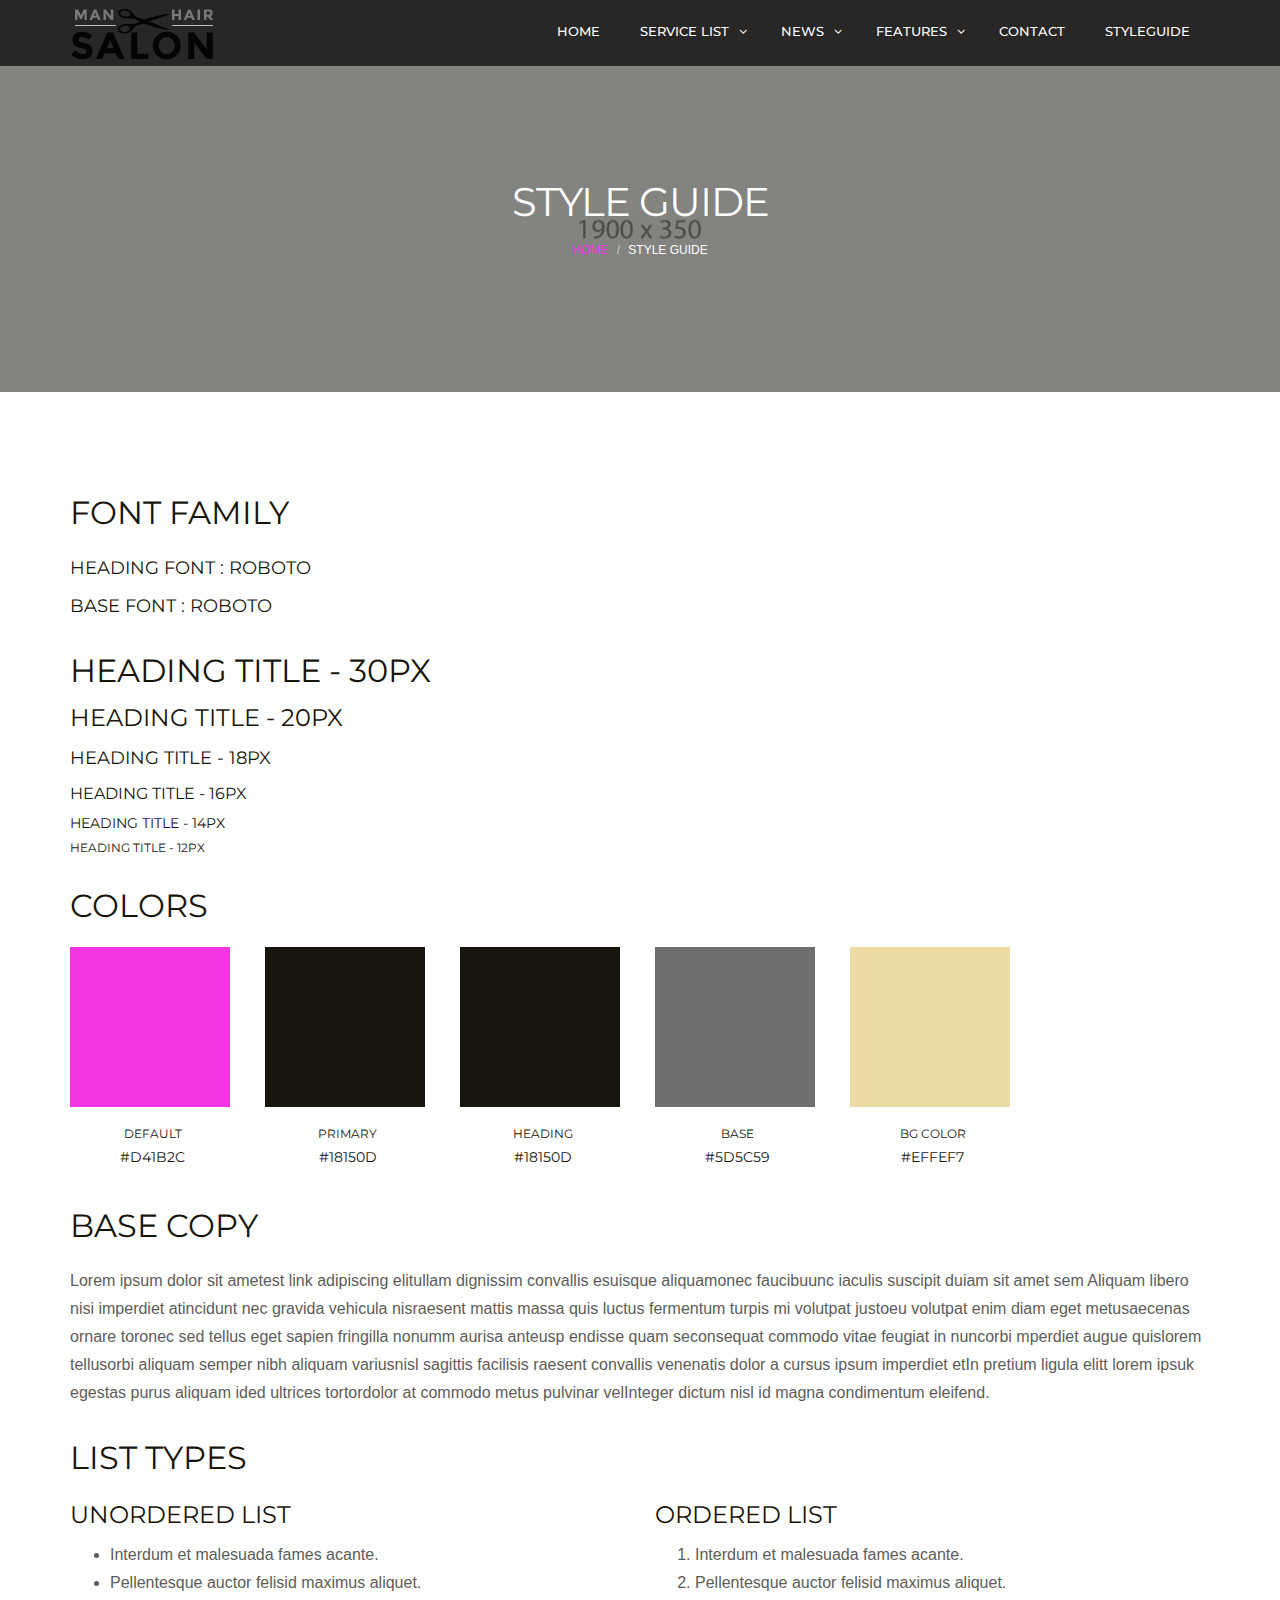
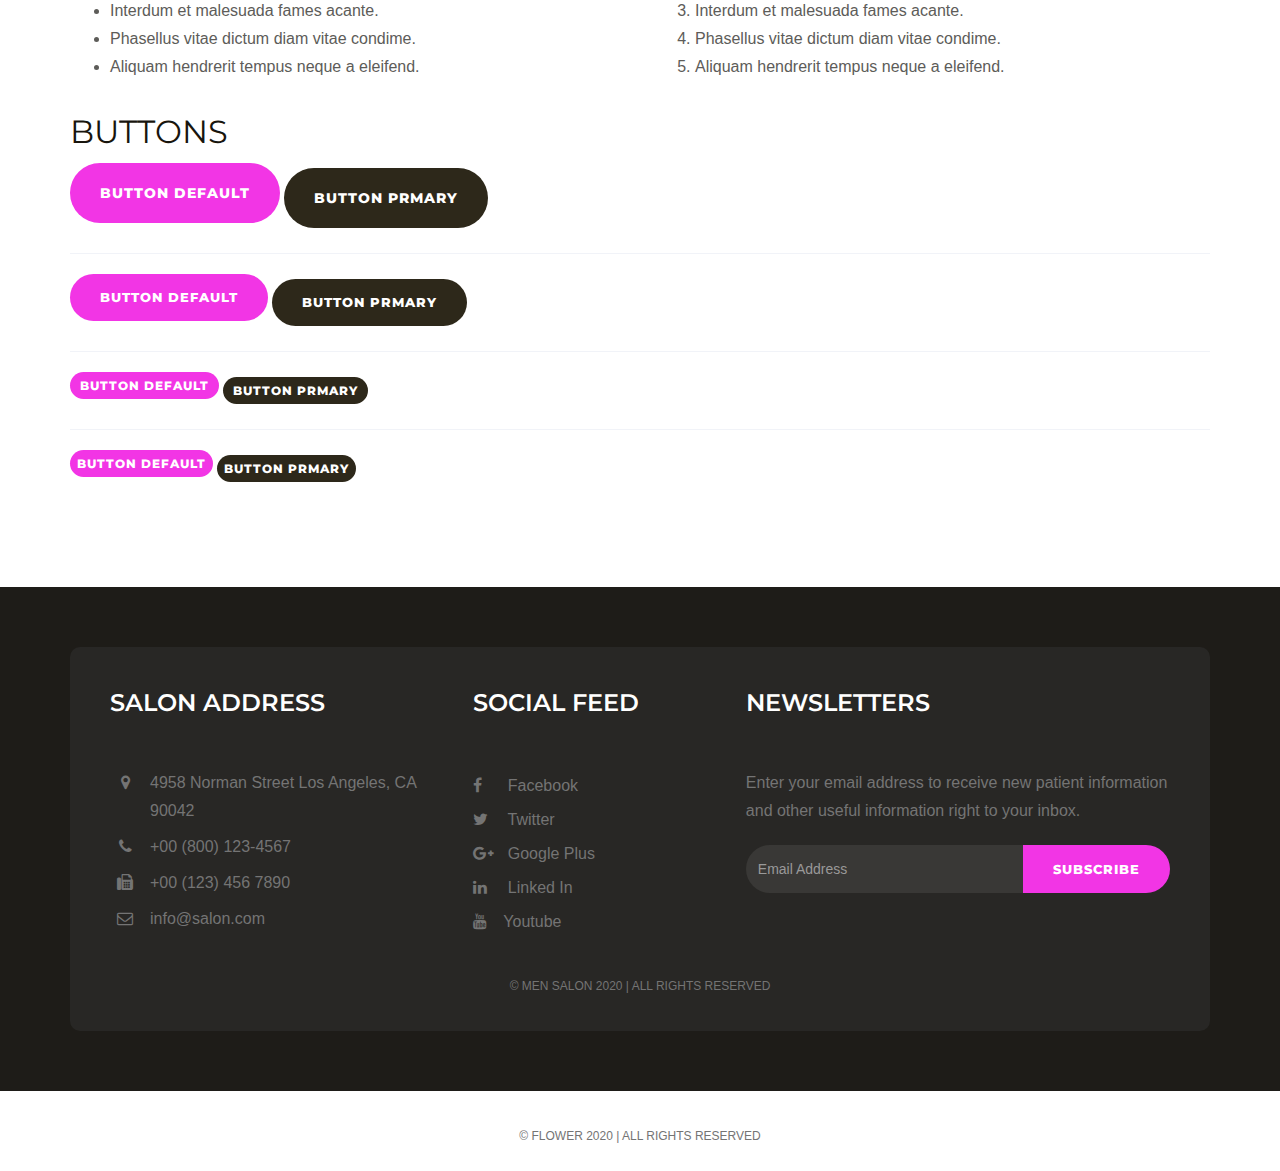
<file: styleguide.html>
<!DOCTYPE html>
<html lang="en">

<head>
    <meta charset="utf-8">
    <meta http-equiv="X-UA-Compatible" content="IE=edge">
    <meta name="viewport" content="width=device-width, initial-scale=1">
    <!-- The above 3 meta tags *must* come first in the head; any other head content must come *after* these tags -->
    <meta name="description" content="Hair salon templates for mens hair cut service provider.">
    <meta name="keywords" content="hair salon website templates free download, html5 template, free responsive website templates, website layout,html5 website templates, template for website design, beauty HTML5 templates, cosmetics website templates free download">
    <title>Men Salon | Hair Salon Website Templates Free Download</title>
    <!-- Bootstrap -->
    <link href="css/bootstrap.min.css" rel="stylesheet">
    <!-- Google Fonts -->
    <link href="https://fonts.googleapis.com/css?family=Roboto:300,300i,400,400i,500,500i,700,700i%7cMontserrat:300,300i,400,400i,500,500i,600,600i,700,700i" rel="stylesheet">
    <!-- Font Awesome -->
    <link href="css/font-awesome.min.css" rel="stylesheet">
    <!-- Style -->
    <link href="css/style.css" rel="stylesheet">
    <!-- HTML5 shim and Respond.js for IE8 support of HTML5 elements and media queries -->
    <!-- WARNING: Respond.js doesn't work if you view the page via file:// -->
    <!--[if lt IE 9]>
      <script src="https://oss.maxcdn.com/html5shiv/3.7.3/html5shiv.min.js"></script>
      <script src="https://oss.maxcdn.com/respond/1.4.2/respond.min.js"></script>
    <![endif]-->
</head>

<body>
    <div class="header">
        <div class="container">
            <div class="row">
                <div class="col-lg-4 col-md-4 col-sm-12 col-xs-12">
                    <a href="index.html"><img src="images/logo.png" alt=""></a>
                </div>
                <div class="col-lg-8 col-md-4 col-sm-12 col-xs-12">
                      <div class="navigation">
                        <div id="navigation">
                            <ul>
                                <li class="active"><a href="index.html" title="Home">Home</a></li>
                                <li class="has-sub"><a href="service-list.html" title="Service List">Service List</a>
                                    <ul>
                                        <li><a href="service-list.html" title="Service List">Service List</a></li>
                                        <li><a href="service-detail.html" title="Service Detail">Service Detail</a></li>
                                    </ul>
                                </li>
                                <li class="has-sub"><a href="blog-default.html" title="Blog ">News</a>
                                    <ul>
                                        <li><a href="blog-default.html" title="Blog">Blog Default</a></li>
                                        <li><a href="blog-single.html" title="Blog Single ">Blog Single</a></li>
                                    </ul>
                                </li>
                                <li><a href="#" title="Features">Features</a>
                                    <ul>
                                        <li><a href="testimonial.html" title="Service List">Testimonial</a></li>
                                        <li><a href="styleguide.html" title="Service Detail">Style Guide</a></li>
                                    </ul>
                                </li>
                                <li><a href="contact.html" title="Contact Us">Contact</a> </li>
                                <li><a href="styleguide.html" title="Styleguide">styleguide</a> </li>
                            </ul>
                        </div>
                    </div>
                </div>
            </div>
        </div>
    </div>
    <div class="page-header">
        <div class="container">
            <div class="row">
                <div class="col-lg-12 col-md-12 col-sm-12 col-xs-12">
                    <div class="page-caption">
                        <h2 class="page-title">Style Guide</h2>
                        <div class="page-breadcrumb">
                            <ol class="breadcrumb">
                                <li><a href="index.html">Home</a></li>
                                <li class="active">Style Guide</li>
                            </ol>
                        </div>
                    </div>
                </div>
            </div>
        </div>
    </div>
    <div class="space-medium">
        <div class="container">
            <div class="row">
                <div class="col-lg-12 col-md-12 col-sm-12 col-xs-12">
                    <div class="mb30">
                        <h1 class="mb20">Font Family</h1>
                        <h3>Heading Font : Roboto</h3>
                        <h3>Base Font : Roboto </h3>
                        </div>
                      
      </div>
      <div class="col-lg-12 col-md-12 col-sm-12 col-xs-12">
                <div class="mb30">
                  <h1>Heading title    -    30px</h1>
                  <h2>Heading title    -    20px</h2>
                  <h3>Heading title    -    18px</h3>
                        <h4>Heading title   -    16px</h4>
                        <h5>Heading title    -    14px</h5>
                        <h6>Heading title    -    12px</h6>
                    </div>
                </div>
                <div class="col-lg-12 col-md-12 col-sm-12 col-xs-12">
                    <div class="mb30">
                        <h1 class="mb20">Colors</h1>
                        <div class="row">
                            <div class="col-lg-2 col-md-2 col-sm-4 col-xs-12 text-center">
                                <div class="box-default-color"> </div>
                                <div class="box-info">
                                    <h6 class="mt20">DEFAULT</h6>
                                    <h5>#d41b2c</h5>
                                </div>
                            </div>
                            <div class="col-lg-2 col-md-2 col-sm-4 col-xs-12 text-center">
                                <div class="box-primary-color"> </div>
                                <div class="box-info">
                                    <h6 class="mt20">PRIMARY</h6>
                                    <h5>#18150d</h5>
                                </div>
                            </div>
                            <div class="col-lg-2 col-md-2 col-sm-4 col-xs-12 text-center">
                                <div class="box-heading-color"></div>
                                <div class="box-info">
                                    <h6 class="mt20">HEADING</h6>
                                    <h5>#18150d</h5>
                                </div>
                            </div>
                            <div class="col-lg-2 col-md-2 col-sm-4 col-xs-12 text-center">
                                <div class="box-secondary-color"> </div>
                                <div class="box-info">
                                    <h6 class="mt20">BASE</h6>
                                    <h5>#5d5c59</h5>
                                </div>
                            </div>
                            <div class="col-lg-2 col-md-2 col-sm-4 col-xs-12 text-center">
                                <div class="box-bg-color"> </div>
                                <div class="box-info">
                                    <h6 class="mt20">BG COLOR</h6>
                                    <h5>#effef7</h5>
                                </div>
                            </div>
                            <div class="col-lg-2 col-md-2 col-sm-4 col-xs-12 text-center"></div>
                        </div>
                    </div>
                </div>
                <div class="col-lg-12 col-md-12 col-sm-12 col-xs-12">
                    <div class="mb30">
                        <h1 class="mb20">Base Copy</h1>
                        <p>Lorem ipsum dolor sit ametest link adipiscing elitullam dignissim convallis esuisque aliquamonec faucibuunc iaculis suscipit duiam sit amet sem Aliquam libero nisi imperdiet atincidunt nec gravida vehicula nisraesent mattis massa quis luctus fermentum turpis mi volutpat justoeu volutpat enim diam eget metusaecenas ornare toronec sed tellus eget sapien fringilla nonumm aurisa anteusp endisse quam seconsequat commodo vitae feugiat in nuncorbi mperdiet augue quislorem tellusorbi aliquam semper nibh aliquam variusnisl sagittis facilisis raesent convallis venenatis dolor a cursus ipsum imperdiet etIn pretium ligula elitt lorem ipsuk egestas purus aliquam ided ultrices tortordolor at commodo metus pulvinar velInteger dictum nisl id magna condimentum eleifend. </p>
                    </div>
                </div>
                <div class="col-lg-12 col-md-12 col-sm-12 col-xs-12">
                    <div class="mb30">
                        <h1 class="mb20">List Types</h1>
                        <div class="row">
                            <div class="col-lg-6 col-md-6 col-sm-6 col-xs-12">
                                <h2 class="mb10">Unordered List</h2>
                                <ul class="">
                                    <li>Interdum et malesuada fames acante.</li>
                                    <li>Pellentesque auctor felisid maximus aliquet.</li>
                                    <li>Interdum et malesuada fames acante.</li>
                                    <li>Phasellus vitae dictum diam vitae condime.</li>
                                    <li>Aliquam hendrerit tempus neque a eleifend. </li>
                                </ul>
                            </div>
                            <div class="col-lg-6 col-md-6 col-sm-6 col-xs-12">
                                <h2 class="mb10">Ordered List</h2>
                                <ol class="">
                                    <li>Interdum et malesuada fames acante.</li>
                                    <li>Pellentesque auctor felisid maximus aliquet.</li>
                                    <li>Interdum et malesuada fames acante.</li>
                                    <li>Phasellus vitae dictum diam vitae condime.</li>
                                    <li>Aliquam hendrerit tempus neque a eleifend. </li>
                                </ol>
                            </div>
                        </div>
                    </div>
                </div>
                <div class="col-lg-12 col-md-12 col-sm-12 col-xs-12">
                    <h1>Buttons</h1>
                    <div class="row">
                        <div class="col-lg-12 col-md-12 col-sm-12 col-xs-12">
                            <a href="#" class="btn btn-default btn-lg mb10">Button Default</a>
                            <a href="#" class="btn btn-primary btn-lg">Button Prmary</a>
                            <hr>
                            <a href="#" class="btn btn-default mb10">Button Default</a>
                            <a href="#" class="btn btn-primary">Button Prmary</a>
                            <hr>
                            <a href="#" class="btn btn-default btn-sm mb10">Button Default</a>
                            <a href="#" class="btn btn-primary btn-sm">Button Prmary</a>
                            <hr>
                            <a href="#" class="btn btn-default btn-xs mb10">Button Default</a>
                            <a href="#" class="btn btn-primary btn-xs">Button Prmary</a>
                        </div>
                    </div>
                </div>
            </div>
        </div>
    </div>
   <div class="footer">
        <!-- footer-->
        <div class="container">
            <div class="footer-block">
                <!-- footer block -->
                <div class="row">
                    <div class="col-lg-4 col-md-4 col-sm-6 col-xs-12">
                        <div class="footer-widget">
                            <h2 class="widget-title">Salon Address</h2>
                            <ul class="listnone contact">
                                <li><i class="fa fa-map-marker"></i> 4958 Norman Street Los Angeles, CA 90042 </li>
                                <li><i class="fa fa-phone"></i> +00 (800) 123-4567</li>
                                <li><i class="fa fa-fax"></i> +00 (123) 456 7890</li>
                                <li><i class="fa fa-envelope-o"></i> info@salon.com</li>
                            </ul>
                        </div>
                    </div>
                    <div class="col-lg-3 col-md-3 col-sm-6 col-xs-12">
                        <div class="footer-widget footer-social">
                            <!-- social block -->
                            <h2 class="widget-title">Social Feed</h2>
                            <ul class="listnone">
                                <li>
                                    <a href="#"> <i class="fa fa-facebook"></i> Facebook </a>
                                </li>
                                <li><a href="#"><i class="fa fa-twitter"></i> Twitter</a></li>
                                <li><a href="#"><i class="fa fa-google-plus"></i> Google Plus</a></li>
                                <li><a href="#"><i class="fa fa-linkedin"></i> Linked In</a></li>
                                <li>
                                    <a href="#"> <i class="fa fa-youtube"></i>Youtube</a>
                                </li>
                            </ul>
                        </div>
                        <!-- /.social block -->
                    </div>
                    <div class="col-lg-5 col-md-5 col-sm-12 col-xs-12">
                        <div class="footer-widget widget-newsletter">
                            <!-- newsletter block -->
                            <h2 class="widget-title">Newsletters</h2>
                            <p>Enter your email address to receive new patient information and other useful information right to your inbox.</p>
                            <div class="input-group">
                                <input type="text" class="form-control" placeholder="Email Address">
                                <span class="input-group-btn">
                            <button class="btn btn-default" type="button">Subscribe</button>
                            </span>
                            </div>
                            <!-- /input-group -->
                        </div>
                        <!-- newsletter block -->
                    </div>
                </div>
                <div class="tiny-footer">
                    <!-- tiny footer block -->
                    <div class="row">
                        <div class="col-lg-12 col-md-12 col-sm-12 col-xs-12">
                            <div class="copyright-content">
                                <p>© Men Salon 2020 | all rights reserved</p>
                            </div>
                        </div>
                    </div>
                </div>
                <!-- /.tiny footer block -->
            </div>
            <!-- /.footer block -->
        </div>
    </div>
    <!-- /.footer-->
    <div class="tiny-footer">
        <div class="container">
            <div class="row">
                <div class="col-lg-12 col-md-12 col-sm-12 col-xs-12">
                    <div class="copyright-content">
                        <p>© Flower 2020 | all rights reserved</p>
                    </div>
                </div>
            </div>
        </div>
    </div>
    <!-- jQuery (necessary for Bootstrap's JavaScript plugins) -->
    <script src="js/jquery.min.js"></script>
    <!-- Include all compiled plugins (below), or include individual files as needed -->
    <script src="js/bootstrap.min.js"></script>
    <script src="js/menumaker.js"></script>
    <script src="js/jquery.sticky.js"></script>
    <script src="js/sticky-header.js"></script>
</body>

</html>
</file>
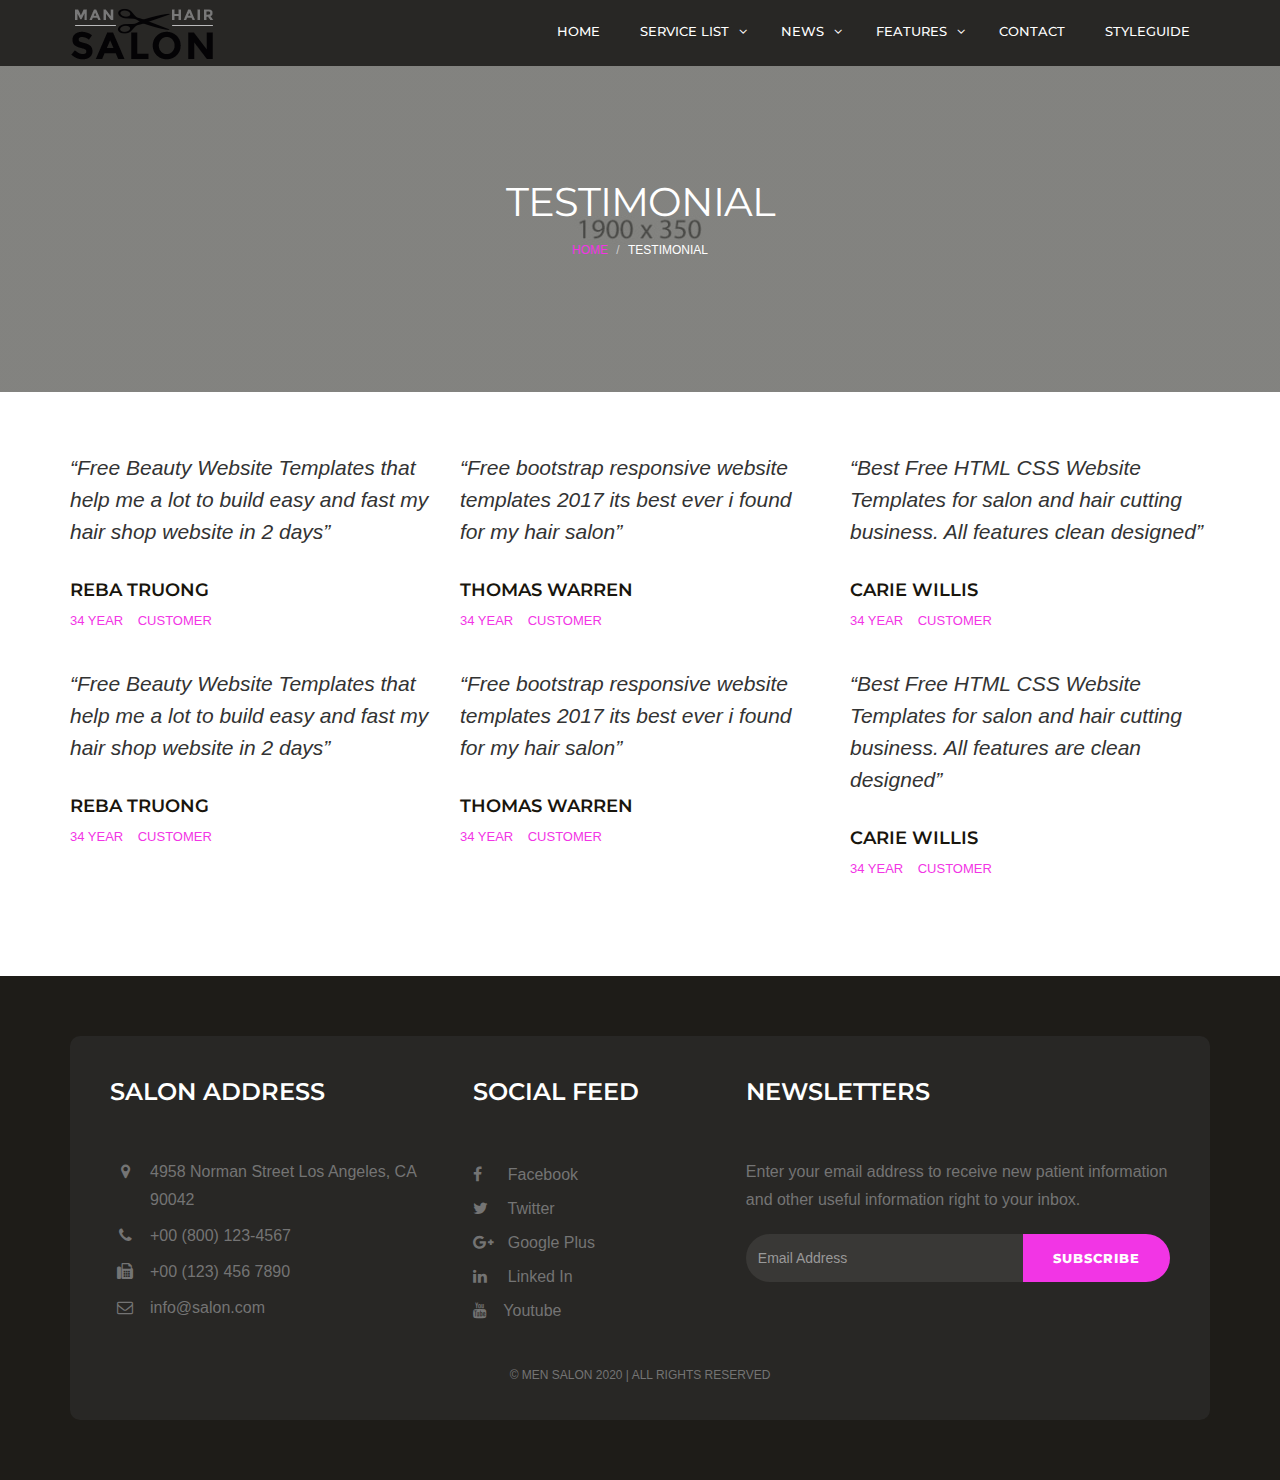
<file: testimonial.html>
<!DOCTYPE html>
<html lang="en">

<head>
    <meta charset="utf-8">
    <meta http-equiv="X-UA-Compatible" content="IE=edge">
    <meta name="viewport" content="width=device-width, initial-scale=1">
    <!-- The above 3 meta tags *must* come first in the head; any other head content must come *after* these tags -->
    <meta name="description" content="Hair salon templates for mens hair cut service provider.">
    <meta name="keywords" content="hair salon website templates free download, html5 template, free responsive website templates, website layout,html5 website templates, template for website design, beauty HTML5 templates, cosmetics website templates free download">
    <title>Men Salon | Hair Salon Website Templates Free Download</title>
    <!-- Bootstrap -->
    <link href="css/bootstrap.min.css" rel="stylesheet">
    <!-- Google Fonts -->
    <link href="https://fonts.googleapis.com/css?family=Roboto:300,300i,400,400i,500,500i,700,700i%7cMontserrat:300,300i,400,400i,500,500i,600,600i,700,700i" rel="stylesheet">
    <!-- Font Awesome -->
    <link href="css/font-awesome.min.css" rel="stylesheet">
    <!-- Style -->
    <link href="css/style.css" rel="stylesheet">
    <!-- HTML5 shim and Respond.js for IE8 support of HTML5 elements and media queries -->
    <!-- WARNING: Respond.js doesn't work if you view the page via file:// -->
    <!--[if lt IE 9]>
      <script src="https://oss.maxcdn.com/html5shiv/3.7.3/html5shiv.min.js"></script>
      <script src="https://oss.maxcdn.com/respond/1.4.2/respond.min.js"></script>
    <![endif]-->
</head>

<body>
    <div class="header">
        <div class="container">
            <div class="row">
                <div class="col-lg-4 col-md-4 col-sm-12 col-xs-12">
                    <a href="index.html"><img src="images/logo.png" alt=""></a>
                </div>
                <div class="col-lg-8 col-md-4 col-sm-12 col-xs-12">
                      <div class="navigation">
                        <div id="navigation">
                            <ul>
                                <li class="active"><a href="index.html" title="Home">Home</a></li>
                                <li class="has-sub"><a href="service-list.html" title="Service List">Service List</a>
                                    <ul>
                                        <li><a href="service-list.html" title="Service List">Service List</a></li>
                                        <li><a href="service-detail.html" title="Service Detail">Service Detail</a></li>
                                    </ul>
                                </li>
                                <li class="has-sub"><a href="blog-default.html" title="Blog ">News</a>
                                    <ul>
                                        <li><a href="blog-default.html" title="Blog">Blog Default</a></li>
                                        <li><a href="blog-single.html" title="Blog Single ">Blog Single</a></li>
                                    </ul>
                                </li>
                                <li><a href="#" title="Features">Features</a>
                                    <ul>
                                        <li><a href="testimonial.html" title="Service List">Testimonial</a></li>
                                        <li><a href="styleguide.html" title="Service Detail">Style Guide</a></li>
                                    </ul>
                                </li>
                                <li><a href="contact.html" title="Contact Us">Contact</a> </li>
                                <li><a href="styleguide.html" title="Styleguide">styleguide</a> </li>
                            </ul>
                        </div>
                    </div>
                </div>
            </div>
        </div>
    </div>
    <div class="page-header">
        <div class="container">
            <div class="row">
                <div class="col-lg-12 col-md-12 col-sm-12 col-xs-12">
                    <div class="page-caption">
                        <h2 class="page-title">Testimonial</h2>
                        <div class="page-breadcrumb">
                            <ol class="breadcrumb">
                                <li><a href="index.html">Home</a></li>
                                <li class="active">Testimonial</li>
                            </ol>
                        </div>
                    </div>
                </div>
            </div>
        </div>
    </div>
    <div class="content">
        <div class="container">
            <div class="row">
                <div class="col-lg-4 col-md-4 col-sm-6 col-xs-12">
                    <div class="testimonial-block">
                        <!-- testimonial block -->
                        <div class="testimonial-content">
                            <p class="testimonial-text">“Free Beauty Website Templates that help me a lot to build easy and fast my hair shop website in 2 days”</p>
                        </div>
                        <div class="testimonial-info">
                            <h4 class="testimonial-name">Reba Truong</h4>
                            <span class="testimonial-meta">34 Year</span> <span class="testimonial-meta">Customer</span> </div>
                    </div>
                    <!--/. testimonial block -->
                </div>
                <div class="col-lg-4 col-md-4 col-sm-6 col-xs-12">
                    <div class="testimonial-block">
                        <!-- testimonial block -->
                        <div class="testimonial-content">
                            <p class="testimonial-text">“Free bootstrap responsive website templates 2017 its best ever i found for my hair salon”</p>
                        </div>
                        <div class="testimonial-info">
                            <h4 class="testimonial-name">Thomas Warren</h4>
                            <span class="testimonial-meta">34 Year</span> <span class="testimonial-meta ">Customer</span> </div>
                    </div>
                    <!--/. testimonial block -->
                </div>
                <div class="col-lg-4 col-md-4 col-sm-6 col-xs-12">
                    <div class="testimonial-block">
                        <!-- testimonial block -->
                        <div class="testimonial-content">
                            <p class="testimonial-text">“Best Free HTML CSS Website Templates for salon and hair cutting business. All features clean designed”</p>
                        </div>
                        <div class="testimonial-info">
                            <h4 class="testimonial-name">Carie Willis</h4>
                            <span class="testimonial-meta">34 Year</span> <span class="testimonial-meta">Customer</span> </div>
                    </div>
                    <!--/. testimonial block -->
                </div>
                <div class="col-lg-4 col-md-4 col-sm-6 col-xs-12">
                    <div class="testimonial-block">
                        <!-- testimonial block -->
                        <div class="testimonial-content">
                            <p class="testimonial-text">“Free Beauty Website Templates that help me a lot to build easy and fast my hair shop website in 2 days”</p>
                        </div>
                        <div class="testimonial-info">
                            <h4 class="testimonial-name">Reba Truong</h4>
                            <span class="testimonial-meta">34 Year</span> <span class="testimonial-meta">Customer</span> </div>
                    </div>
                    <!--/. testimonial block -->
                </div>
                <div class="col-lg-4 col-md-4 col-sm-6 col-xs-12">
                    <div class="testimonial-block">
                        <!-- testimonial block -->
                        <div class="testimonial-content">
                            <p class="testimonial-text">“Free bootstrap responsive website templates 2017 its best ever i found for my hair salon”</p>
                        </div>
                        <div class="testimonial-info">
                            <h4 class="testimonial-name">Thomas Warren</h4>
                            <span class="testimonial-meta">34 Year</span> <span class="testimonial-meta ">Customer</span> </div>
                    </div>
                    <!--/. testimonial block -->
                </div>
                <div class="col-lg-4 col-md-4 col-sm-6 col-xs-12">
                    <div class="testimonial-block">
                        <!-- testimonial block -->
                        <div class="testimonial-content">
                            <p class="testimonial-text">“Best Free HTML CSS Website Templates for salon and hair cutting business. All features are clean designed”</p>
                        </div>
                        <div class="testimonial-info">
                            <h4 class="testimonial-name">Carie Willis</h4>
                            <span class="testimonial-meta">34 Year</span> <span class="testimonial-meta">Customer</span> </div>
                    </div>
                    <!--/. testimonial block -->
                </div>
            </div>
        </div>
    </div>
    <div class="footer">
        <!-- footer-->
        <div class="container">
            <div class="footer-block">
                <!-- footer block -->
                <div class="row">
                    <div class="col-lg-4 col-md-4 col-sm-6 col-xs-12">
                        <div class="footer-widget">
                            <h2 class="widget-title">Salon Address</h2>
                            <ul class="listnone contact">
                                <li><i class="fa fa-map-marker"></i> 4958 Norman Street Los Angeles, CA 90042 </li>
                                <li><i class="fa fa-phone"></i> +00 (800) 123-4567</li>
                                <li><i class="fa fa-fax"></i> +00 (123) 456 7890</li>
                                <li><i class="fa fa-envelope-o"></i> info@salon.com</li>
                            </ul>
                        </div>
                    </div>
                    <div class="col-lg-3 col-md-3 col-sm-6 col-xs-12">
                        <div class="footer-widget footer-social">
                            <!-- social block -->
                            <h2 class="widget-title">Social Feed</h2>
                            <ul class="listnone">
                                <li>
                                    <a href="#"> <i class="fa fa-facebook"></i> Facebook </a>
                                </li>
                                <li><a href="#"><i class="fa fa-twitter"></i> Twitter</a></li>
                                <li><a href="#"><i class="fa fa-google-plus"></i> Google Plus</a></li>
                                <li><a href="#"><i class="fa fa-linkedin"></i> Linked In</a></li>
                                <li>
                                    <a href="#"> <i class="fa fa-youtube"></i>Youtube</a>
                                </li>
                            </ul>
                        </div>
                        <!-- /.social block -->
                    </div>
                    <div class="col-lg-5 col-md-5 col-sm-12 col-xs-12">
                        <div class="footer-widget widget-newsletter">
                            <!-- newsletter block -->
                            <h2 class="widget-title">Newsletters</h2>
                            <p>Enter your email address to receive new patient information and other useful information right to your inbox.</p>
                            <div class="input-group">
                                <input type="text" class="form-control" placeholder="Email Address">
                                <span class="input-group-btn">
                            <button class="btn btn-default" type="button">Subscribe</button>
                            </span>
                            </div>
                            <!-- /input-group -->
                        </div>
                        <!-- newsletter block -->
                    </div>
                </div>
                <div class="tiny-footer">
                    <!-- tiny footer block -->
                    <div class="row">
                        <div class="col-lg-12 col-md-12 col-sm-12 col-xs-12">
                            <div class="copyright-content">
                                <p>© Men Salon 2020 | all rights reserved</p>
                            </div>
                        </div>
                    </div>
                </div>
                <!-- /.tiny footer block -->
            </div>
            <!-- /.footer block -->
        </div>
    </div>
    <!-- /.footer-->
    <!-- jQuery (necessary for Bootstrap's JavaScript plugins) -->
    <script src="js/jquery.min.js"></script>
    <!-- Include all compiled plugins (below), or include individual files as needed -->
    <script src="js/bootstrap.min.js"></script>
    <script src="js/menumaker.js"></script>
    <script src="js/jquery.sticky.js"></script>
    <script src="js/sticky-header.js"></script>
</body>

</html>
</file>
<file: css/style.css>
@charset "UTF-8";

/* CSS Document */

/*------------------------------------------------------------------

Template Name:      Hair Salon Website Templates Free Download
Version:            1.0.0
Created Date:       30/03/2017 
Author:             Jitu Chauhan 

------------------------------------------------------------------
[CSS Table of contents]

1.  Body / Typography 
2.  Form Elements
3.  Buttons
4.  General / Elements
        4.1 Section space
        4.2 Margin space
        4.3 Padding space
        4.4 Background color
        4.5 Features
        4.7 Call to actions
        4.8 Img hover effect
        4.9 Icon
        -----------------------
5. Header / Navigations
        5.1 Header Regular
        5.2 Header Transparent
        5.3 Navigation Regular
        5.4 Page Header

        -----------------------
6. Slider
        6.1 Slider
        -----------------------
7. Content
8. Footers
9. Pages
    9.1  Service
    9.2  Service Single / sidebar with sidenav
    9.3  Testimonial
    9.4  Contact us
    9.5  Styleguide
    ------------------------------------
10.Blog
    10.1 Blog Default
    10.2 Blog Single
    ------------------------------------
11.Sidebar
    11.1 Widget
    ------------------------------------

13. Media Queries

------------------------------------------------------------------*/

/*-----------------------------------
    1. Body / Typography 
-----------------------------------*/

body { font-size: 16px;
    background-color: #fff;
    color: #5d5c59;
    font-family: 'Roboto', sans-serif;
    line-height: 28px;
    font-weight: 300; }
h1, h2, h3, h4, h5, h6 { margin: 0; padding: 0; margin-bottom: 10px; color: #18150d; font-weight: 400; 
    font-family: 'Montserrat', sans-serif; text-transform: uppercase; -webkit-font-smoothing: antialiased; text-rendering: optimizeLegibility; }
h1 { font-size: 32px; line-height: 42px; }
h2 { font-size: 24px; line-height: 32px; }
h3 { font-size: 18px; line-height: 28px; }
h4 { font-size: 16px; line-height: 24px; margin-bottom: 10px; }
h5 { font-size: 14px; }
h6 { font-size: 12px; }
p { margin: 0 0 20px; }
p:last-child { margin-bottom: 0px; }
ul, ol { margin: 0; }
ul li, ol li { }
a { color: #f235e5; text-decoration: none; -webkit-transition: all 0.3s; -moz-transition: all 0.3s; transition: all 0.3s; }
a:focus, a:hover { text-decoration: none; color: #8e7424; }
 
b, strong {
    font-weight: 400;
}
.listnone { list-style: none; padding: 0px; }
.lead { font-size: 21px; color: #3c3c3c; font-weight: 400; }
.italic { font-style: italic; }
.small-text { color: #b4b1ac; font-size: 12px; }
.text-caps { text-transform: uppercase; letter-spacing: 2px; }
::selection { background: #ffecb3; color: #333; }
h3 small { font-weight: 400; line-height: 1; color: #f235e5; font-size: 14px; }
 
hr { margin-top: 20px; margin-bottom: 20px; border: 0; border-top: 1px solid #f1f3f8; }
blockquote { padding: 10px 20px; margin: 0px; font-size: 21px; line-height: 32px; color: #3c3c3c; font-style: italic; border-left: 5px solid #f235e5; }

/*-------------- align ------------*/

/* =WordPress Core
-------------------------------------------------------------- */

.alignnone { margin: 5px 20px 20px 0; }
.aligncenter, div.aligncenter { display: block; margin: 5px auto 5px auto; }
.alignright { float: right; margin: 0px 0 30px 30px;  }
.alignleft { float: left; margin: 0px 30px 0px 0;   }
a img.alignright { float: right; margin: 0px 0 30px 30px; }
a img.alignnone { margin: 5px 20px 20px 0; }
a img.alignleft { float: left; margin: 5px 20px 20px 0; }
a img.aligncenter { display: block; margin-left: auto; margin-right: auto; }
.wp-caption { background: #fff; border: 1px solid #f0f0f0; max-width: 96%;    /* Image does not overflow the content area */ padding: 5px 3px 10px; text-align: center; }
.wp-caption.alignnone { margin: 5px 20px 20px 0; }
.wp-caption.alignleft { margin: 5px 20px 20px 0; }
.wp-caption.alignright { margin: 5px 0 20px 20px; }
.wp-caption img { border: 0 none; height: auto; margin: 0; max-width: 98.5%; padding: 0; width: auto; }
.wp-caption p.wp-caption-text { font-size: 11px; line-height: 17px; margin: 0; padding: 0 4px 5px; }

/*-----------------------------------
    2. Form css 
-----------------------------------*/
label { }
.control-label { color: #474747; font-weight: 700; font-size: 12px; text-transform: uppercase; }
.form-control { width: 100%; height: 50px; padding: 6px 12px; 
    font-size: 16px; line-height: 1.42857143; color: #333; background-color: #fff; border: 1px solid #dcd9d3; 
    background-image: none; border-radius: 10px; -webkit-box-shadow: inset 0 0px 0px rgba(255, 255, 255, .075); 
    box-shadow: inset 3px 3px 3px rgba(255, 255, 255, .075); margin-bottom: 15px; }
.form-control:focus { border-color: #bab6ae;
    outline: 0;
    -webkit-box-shadow: inset 0 1px 1px rgba(255, 255, 255, .075), 0 0 8px rgba(255, 255, 255, .6);
    box-shadow: inset 0 3px 3px rgba(255, 255, 255, .075), 0 0 8px rgba(235, 237, 238, .6);
    background-color: #fffefd; }
.textarea.form-control { background-color: #f6f8f9; height: auto; }
.required { }
.form-news-letter .form-control { float: left; width: 75%; margin-right: 10px; }
.form-group { margin-bottom: 10px; }
.get-in-touch { }
.get-in-touch .form-control { margin-bottom: 10px; }

/*-----------------------------------
    3. Buttons 
-----------------------------------*/
.btn { display: inline-block; padding: 14px 30px; margin-bottom: 0; font-size: 13px; font-weight: 800; 
    letter-spacing: 1px; line-height: 1.42857143; text-align: center; border: none; 
    text-transform: uppercase; border-radius: 100px;font-family: 'Montserrat', sans-serif; -webkit-font-smoothing: antialiased; text-rendering: optimizeLegibility;}
.btn-default { color: #fff; background-color: #f235e5; }
.btn-default:hover { color: #fff; background-color: #8e7424; border-color: #8e7424; }
.btn-default.focus, .btn-default:focus { color: #fff; background-color: #8e7424; border-color: #8e7424; }
.btn-primary { background-color: #2d281a; color: #fff; }
.btn-primary:hover { background-color: #18150d; color: #fff; }
.btn-primary.focus, .btn-primary:focus { }
.btn-white { color: #f235e5; background-color: #fff; border: 1px solid #fff; }
.btn-white:hover { background-color: #8e7424; border-color: #8e7424; color: #fff; }
.btn-white.focus, .btn-white:focus { background-color: #8e7424; border-color: #8e7424; color: #fff; }
.btn-link { color: #98989c; text-transform: uppercase; font-size: 12px; font-weight: 700; letter-spacing: 2px; border-bottom: 1px solid #98989c; padding-bottom: 2px; }
.btn-link:hover { color: #f235e5; font-weight: 700; text-decoration: none; border-bottom: 1px solid #f235e5; }
.btn-lg { font-size: 14px; padding: 20px 30px; }
.btn-sm { font-size: 12px; padding: 5px 10px; }
.btn-xs { font-size: 12px; padding: 5px 7px; }

/*-----------------------------------
    4. General / Elements 
-----------------------------------*/

/*----------------------- 
    4.1 Section space :
-------------------------*/

/*Note: Section space help to create top bottom space;*/

.space-small { padding-top: 40px; padding-bottom: 40px; }
.space-medium { padding-top: 100px; padding-bottom: 100px; }
.space-large { padding-top: 120px; padding-bottom: 120px; }
.space-ex-large { padding-top: 140px; padding-bottom: 140px; }
.space-supreme { padding-top: 300px; padding-bottom: 300px; }
/*----------------------
   4.2 Margin Space
-----------------------*/
.mb0 { margin-bottom: 0px; }
.mb10 { margin-bottom: 10px; }
.mb20 { margin-bottom: 20px; }
.mb30 { margin-bottom: 30px; }
.mb35 { margin-bottom: 35px; }
.mb40 { margin-bottom: 40px; }
.mb60 { margin-bottom: 60px; }
.mb80 { margin-bottom: 80px; }
.mb100 { margin-bottom: 100px; }
.mt0 { margin-top: 0px; }
.mt10 { margin-top: 10px; }
.mt20 { margin-top: 20px; }
.mt30 { margin-top: 30px; }
.mt40 { margin-top: 40px; }
.mt60 { margin-top: 60px; }
.mt70 { margin-top: 70px; }
.mt80 { margin-top: 80px; }
.mt100 { margin-top: 100px; }

/*----- less margin space from top --*/
.mt-20 { margin-top: -20px; }
.mt-40 { margin-top: -40px; }
.mt-60 { margin-top: -60px; }
.mt-80 { margin-top: -80px; }

/*-----------------------
   4.3 Padding space
-------------------------*/
.nopadding { padding: 0px; }
.nopr { padding-right: 0px; }
.nopl { padding-left: 0px; }
.pinside10 { padding: 10px; }
.pinside20 { padding: 20px; }
.pinside30 { padding: 30px; }
.pinside40 { padding: 40px; }
.pinside50 { padding: 50px; }
.pinside60 { padding: 60px; }
.pinside80 { padding: 80px; }
.pinside130 { padding: 130px; }
.pdt10 { padding-top: 10px; }
.pdt20 { padding-top: 20px; }
.pdt30 { padding-top: 30px; }
.pdt40 { padding-top: 40px; }
.pdt60 { padding-top: 60px; }
.pdt80 { padding-top: 80px; }
.pdb10 { padding-bottom: 10px; }
.pdb20 { padding-bottom: 20px; }
.pdb30 { padding-bottom: 30px; }
.pdb40 { padding-bottom: 40px; }
.pdb60 { padding-bottom: 60px; }
.pdb80 { padding-bottom: 80px; }
.pdl10 { padding-left: 10px; }
.pdl20 { padding-left: 20px; }
.pdl30 { padding-left: 30px; }
.pdl40 { padding-left: 40px; }
.pdl60 { padding-left: 60px; }
.pdl80 { padding-left: 80px; }
.pdr10 { padding-right: 10px; }
.pdr20 { padding-right: 20px; }
.pdr30 { padding-right: 30px; }
.pdr40 { padding-right: 40px; }
.pdr60 { padding-right: 60px; }
.pdr80 { padding-right: 80px; }

/*--------------------------------
4.4 Background & Block color 
----------------------------------*/
.bg-light { background-color: #f4f1ec; }
.bg-primary { background-color: #f235e5; }
.bg-default { background-color: #f4f1ec; }
.bg-white { background-color: #fff; }
.outline { border: 1px solid #e5e7ec; }
.section-title { }
.title { color: #18150d; }
.small-title{color: #84837f; font-size: 13px; letter-spacing: 1px; margin-bottom: 20px;}
.text-white { color: #fff; }
.primary-sidebar { }
.secondary-sidebar { }
.well-block{background-color: #fff;padding: 40px; margin-bottom: 100px;}

/*--------------------------------
4.5 Features Block 
----------------------------------*/
.feature { }
.feature-icon { margin-bottom: 20px; }
.feature-left { }
.feature-left .feature-icon { float: left; }
.feature-left .feature-content { padding-left: 80px; }
.feature-center { }
.feature-center .feature-icon { }
.feature-center .feature-content { }
.feature-inner { }
.feature-outline { }
.thumbnail-block { }
.thumbnail-img { }
.thumbnail-content { }
.thumbnail-inner { }
.thumbnail-outline { }

/*----------------- video ---------------*/
.video-section { position: relative; }
.video-img { position: relative; }
.video-img img { width: 100%; }
.video-action { position: absolute; top: 40%; left: 47%; }

/*--------------------------------
4.6 Bullet 
----------------------------------*/
.bullet { position: relative; padding-left: 15px; color: #78807e; line-height: 32px; }
.bullet-double-right li:before { font-family: FontAwesome; display: block; position: absolute; left: 0; width: 13px; font-size: 14px; color: #78807e; content: "\f101"; }

/*--------------------------------
4.7 Call to actions 
----------------------------------*/
.cta-block { }
.cta-title { font-size: 32px; font-weight: 700; letter-spacing: -1px; color: #fff; margin-bottom: 10px; }
.cta-text { font-size: 18px; color: #a2fed4; }
.cta-content { }
.cta-call, .cta-mail { }


.cta-section { 
    padding-top: 140px; padding-bottom: 140px; 
    background: linear-gradient(rgba(30, 28, 24, 0.8), rgba(30, 28, 24, 0.8)), rgba(30, 28, 24, 0.8) url(../images/cta-section-img.jpg) no-repeat center; background-size: cover; }
.cta-caption {  }
.cta-title { font-size: 36px; color: #fff; line-height: 58px; font-weight: 600; margin-bottom: 10px; letter-spacing: -1px; }
.cta-text { font-size: 18px; color: #fff; margin-bottom: 30px; }

/*--------------------------------
4.8 Image Hover Effect 
----------------------------------*/
.imghover { display: block; position: relative; max-width: 100%; }
.imghover::before, .imghover::after { display: block; position: absolute; content: ""; text-align: center; opacity: 0; }
.imghover::before { top: 0; right: 0; bottom: 0; left: 0; }
.imghover::after { top: 50%; left: 50%; width: 50px; height: 50px; line-height: 50px; margin: -25px 0 0 -25px; content: "\f2a8"; font-family: "FontAwesome"; font-size: 36px; }
.imghover:hover::before, .imghover:hover::after { opacity: 1; }
.imghover:hover::before { background: rgba(212, 27, 44, .55); }
.imghover:hover::after { color: #FFFFFF; }
[class^='imghvr-'], [class*=' imghvr-'] { background: rgba(211, 0, 80, .55); }

/*--------------------------------
4.9 Icon 
----------------------------------*/
.icon { }
.icon-1x { font-size: 18px; }

/* default icon size of font*/
.icon-2x { font-size: 38px; }
.icon-4x { font-size: 65px; }
.icon-6x { font-size: 88px; }
.icon-8x { font-size: 108px; }
.icon-default { color: #f235e5; }
.icon-primary { color: #474954; }
.icon-secondary { color: #fff; }
.icon-white { color: #fff; }

/*--------------------------------
5 Header / Navigations 
----------------------------------*/

/*--------------------
    5.1 Header Regular 
   ----------------------*/

.logo { }
/* z-index for header set to 998 to reserve 999 for the image light house */
.header { background-color: #282725; z-index: 998; position: relative; padding-top: 5px; padding-bottom: 5px; }
.top-text { text-align: right; }
.top-text .text-block { padding-left: 20px; color: #fff; line-height: 18px; }
.call-block { }
.call-no { }
.mail-block { }
.mail-text { }
.time-block { }
.time-text { }
.call-block, .mail-block, .time-block { }

/*--------------------------
    5.2 Navigations Regular
   ----------------------------*/
.hero-section { background-image: url("../images/LightPurpleSkyBackground.jpg"); background-size: cover; }
.hero-caption { padding-top: 100px; padding-bottom: 100px; }
.hero-title { font-size: 46px; color: #fff; line-height: 58px; font-weight: 600; margin-bottom: 30px; letter-spacing: -1px; }
.hero-text { font-size: 18px; color: #fff; margin-bottom: 30px; }
.navigation { float: right; }
.is-sticky .header {border-bottom: 1px solid #eae7e2;}
#navigation, #navigation ul, #navigation ul li, #navigation ul li a, #navigation #menu-button { margin: 0; padding: 0; border: 0; list-style: none; line-height: 1; display: block; position: relative; -webkit-box-sizing: border-box; -moz-box-sizing: border-box; box-sizing: border-box; }
#navigation:after, #navigation > ul:after { content: "."; display: block; clear: both; visibility: hidden; line-height: 0; height: 0; }
#navigation #menu-button { display: none; }
#navigation { font-family: 'Montserrat', sans-serif; -webkit-font-smoothing: antialiased; text-rendering: optimizeLegibility;}
#navigation > ul > li { float: left; }
#navigation.align-center > ul { font-size: 0; text-align: center; }
#navigation.align-center > ul > li { display: inline-block; float: none; }
#navigation.align-center ul ul { text-align: left; }
#navigation.align-right > ul > li { float: right; }
#navigation > ul > li > a { padding: 20px; font-size: 13px; color: #fff; text-decoration: none; font-weight: 500; text-transform: uppercase; }
#navigation > ul > li:hover > a { color: #ffffff; background-color: #f235e5; }
#navigation > ul > li.has-sub > a { padding-right: 32px; }

/*#navigation > ul > li.has-sub > a:after {
 position: absolute;
 top: 22px;
 right: 11px;
 width: 8px;
 height: 2px;
 display: block;
 background: #dddddd;
 content: '';
}*/
#navigation > ul > li.has-sub > a:before { position: absolute; right: 14px; font-family: FontAwesome; content: "\f107"; -webkit-transition: all .25s ease; -moz-transition: all .25s ease; -ms-transition: all .25s ease; -o-transition: all .25s ease; transition: all .25s ease; }

/*#navigation > ul > li.has-sub:hover > a:before {
 top: 23px;
 height: 0;
}*/
#navigation ul ul { position: absolute; left: -9999px; }
#navigation.align-right ul ul { text-align: right; }
#navigation ul ul li { height: 0; -webkit-transition: all .25s ease; -moz-transition: all .25s ease; -ms-transition: all .25s ease; -o-transition: all .25s ease; transition: all .25s ease; }
#navigation li:hover > ul { left: auto; }
#navigation.align-right li:hover > ul { left: auto; right: 0; }
#navigation li:hover > ul > li { height: 46px; }
#navigation ul ul ul { margin-left: 100%; top: 0; }
#navigation.align-right ul ul ul { margin-left: 0; margin-right: 100%; }
#navigation ul ul li a { padding: 16px; width: 170px; font-size: 13px; text-decoration: none; color: #fff; font-weight: 500; background: #f235e5; text-transform: uppercase; border-bottom: 1px solid #987e2e; }
#navigation ul ul li:last-child > a, #navigation ul ul li.last-item > a { border-bottom: 0; }
#navigation ul ul li:hover > a, #navigation ul ul li a:hover { color: #ffffff; background-color: #f235e5; }
#navigation ul ul li.has-sub > a:after { position: absolute; top: 16px; right: 11px; width: 8px; height: 2px; display: block; background: #dddddd; content: ''; }
#navigation.align-right ul ul li.has-sub > a:after { right: auto; left: 11px; }
#navigation ul ul li.has-sub > a:before { position: absolute; top: 13px; right: 14px; display: block; width: 2px; height: 8px; background: #dddddd; content: ''; -webkit-transition: all .25s ease; -moz-transition: all .25s ease; -ms-transition: all .25s ease; -o-transition: all .25s ease; transition: all .25s ease; }
#navigation.align-right ul ul li.has-sub > a:before { right: auto; left: 14px; }
#navigation ul ul > li.has-sub:hover > a:before { top: 17px; height: 0; }
#navigation.small-screen { width: 100%; }
#navigation.small-screen ul { width: 100%; display: none; }
#navigation.small-screen.align-center > ul { text-align: left; }
#navigation.small-screen ul li { width: 100%; border-top: 1px solid #474747; }
#navigation.small-screen ul ul li, #navigation.small-screen li:hover > ul > li { height: auto; }
#navigation.small-screen ul li a, #navigation.small-screen ul ul li a { width: 100%; border-bottom: 0; padding: 20px 15px; }
#navigation.small-screen > ul > li { float: none; }
#navigation.small-screen ul ul li a { padding-left: 25px; }
#navigation.small-screen ul ul ul li a { padding-left: 35px; }
#navigation.small-screen ul ul li a { color: #474747; background: none; }
#navigation.small-screen ul ul li:hover > a, #navigation.small-screen ul ul li.active > a { color: #474747; }
#navigation.small-screen ul ul, #navigation.small-screen ul ul ul, #navigation.small-screen.align-right ul ul { position: relative; left: 0; width: 100%; margin: 0; text-align: left; }
#navigation.small-screen > ul > li.has-sub > a:after, #navigation.small-screen > ul > li.has-sub > a:before, #navigation.small-screen ul ul > li.has-sub > a:after, #navigation.small-screen ul ul > li.has-sub > a:before { display: none; }
#navigation.small-screen #menu-button {display: block; padding: 15px; color: #474747; cursor: pointer; font-size: 12px;
   text-transform: uppercase; font-weight: 700; }
#navigation.small-screen #menu-button:after { position: absolute; top: 16px; right: 17px; display: block; height: 12px; width: 20px; border-top: 2px solid #474747; border-bottom: 2px solid #474747; content: ''; }
#navigation.small-screen #menu-button:before { position: absolute; top: 21px; right: 17px; display: block; height: 2px; width: 20px; background: #474747; content: ''; }
#navigation.small-screen #menu-button.menu-opened:after { top: 23px; border: 0; height: 2px; width: 15px; background: #474747; -webkit-transform: rotate(45deg); -moz-transform: rotate(45deg); -ms-transform: rotate(45deg); -o-transform: rotate(45deg); transform: rotate(45deg); }
#navigation.small-screen #menu-button.menu-opened:before { top: 23px; background: #474747; width: 15px; -webkit-transform: rotate(-45deg); -moz-transform: rotate(-45deg); -ms-transform: rotate(-45deg); -o-transform: rotate(-45deg); transform: rotate(-45deg); }
#navigation.small-screen .submenu-button { position: absolute; z-index: 99; right: 0; top: 0; display: block; border-left: 1px solid #474747; height: 53px; width: 53px; cursor: pointer; }
#navigation.small-screen .submenu-button.submenu-opened { }
#navigation.small-screen ul ul .submenu-button { height: 34px; width: 34px; }
#navigation.small-screen .submenu-button:after { position: absolute; top: 22px; right: 20px; width: 8px; height: 2px;
 display: block; background: #474747; content: ''; }
#navigation.small-screen ul ul .submenu-button:after { top: 15px; right: 13px; }
#navigation.small-screen .submenu-button.submenu-opened:after { background: #474747; }
#navigation.small-screen .submenu-button:before { position: absolute; top: 19px; right: 23px; display: block;
 width: 2px; height: 8px; background: #474747; content: ''; }
#navigation.small-screen ul ul .submenu-button:before { top: 12px; right: 16px; }
#navigation.small-screen .submenu-button.submenu-opened:before { display: none; }
#navigation.small-screen.select-list { padding: 5px; }

/*----------------------------------------------
    5.4 Page Header
----------------------------------------------*/
.page-header { background: linear-gradient(rgba(36, 39, 38, 0.5), rgba(36, 39, 38, 0.5)), rgba(36, 39, 38, 0.5) url(../images/page-header.jpg) no-repeat center; background-size: cover; margin: 0; border-bottom: none; padding-bottom: 0px; }
.page-caption { padding: 120px 0px; position: relative; z-index: 1; color: #fff; text-align: center; }
.page-title { color: #fff;  font-size: 40px; font-weight: 400; letter-spacing: -1px; }
.breadcrumb { }
.breadcrumb>.active { color: #fff;}
.page-breadcrumb {   }
.page-breadcrumb .breadcrumb { background-color: transparent; margin-bottom: 0px; font-size: 12px; text-transform: uppercase; }

/*-----------------------------------
    6. Slider 
-------------------------------------*/

/*-----------------------------------
7. Content 
-------------------------------------*/

.content { padding-top: 60px; padding-bottom: 60px; }

/*-----------------------------------
8. Footer 
-------------------------------------*/
.footer { background-color: #1e1c18; padding-top: 60px; padding-bottom: 60px; }
.footer-block{background-color: #282725; padding: 40px 40px 10px 40px; border-radius: 10px;}
.footer-widget p { color: #747474; }
.footer-widget .widget-title { color: #fff; font-weight: 600; padding-bottom: 20px; margin-bottom: 30px; }
.footer-widget { }
.footer-widget ul { }
.footer-widget li { }
.footer-widget li a { color: #747474; line-height: 34px; }
.footer-widget li a:hover { color: #f235e5; }
.footer-link { }
.footer-social { }
.footer-social ul { }
.footer-social ul li { }
.footer-social ul li a i { padding-right: 10px; width: 30px; }
.footer-social ul li a:hover i { color: #f235e5; }
.footer .contact li { position: relative; padding-left: 40px; display: block; '
margin-bottom: 8px; padding: 0 0 8px 40px; color: #747474; }
.footer .contact li i { display: block; position: absolute; top: 5px; left: 0; width: 30px; 
    font-size: 16px; text-align: center; }
.widget-newsletter .form-control { height: 48px; color: #eee; background-color: #393836; border: none; box-shadow: none; 
    font-size: 14px; border-radius: 30px 0px 0px 30px;}
.widget-newsletter button { height: 48px; }

/*-------------- tiny footer ------------*/
.tiny-footer {  padding-top: 19px; padding-bottom: 9px; font-size: 12px; 
    color: #56575e; text-align: left; text-transform: uppercase; text-align: center; }
.copyright-content { padding: 12px; color: #747474; }

/*-----------------------------------
9. Pages 
-------------------------------------*/

/*-------------------------
 9.1 About us
---------------------------*/

.about-text { line-height: 40px; }
.about-block { }
.about-img { }
.about-info { }
.about-contact { font-size: 18px; color: #8c9292; font-weight: 600; margin-left: 5px; }
.counter_block { }
.counter_box { border-bottom: 1px solid #eee; padding: 40px 0px; }
.counter_number { font-weight: 900; margin-bottom: 0px; }
.counter_text { font-size: 12px; text-transform: uppercase; letter-spacing: 2px; }

/*-------------------------
 9.2  Service / single / sidebar
--------------------------*/

/* service section */

.service-block { margin-bottom: 30px; }
.service-img { margin-bottom: 30px; }
.service-img img { width: 100%; }
.service-caption { }
.service-title { font-size: 20px; color: #212330; text-transform: uppercase; text-align: center; letter-spacing: 1px; }
.service-icon { }
.service-icon img { }
.service-single-block { }
.service-single-img { }
.service-single-content { }
.price{font-size: 24px; color: #f235e5; font-weight: 600; font-family: 'Montserrat', sans-serif;}

/*-----------------------------------------
    service side-nav
   ------------------------------------------*/
.sidenav { background-color: #fff; margin-bottom: 30px; }
.sidenav li { position: relative; }
.sidenav li:last-child { margin-bottom: 0px; }
.sidenav li a { display: block; line-height: 14px; color: #2b2d2c; 
    font-weight: 500; font-size: 14px; background-color: #dfddd7; padding: 20px; margin-bottom: 1px; text-transform: uppercase;font-family: 'Montserrat', sans-serif;}
.sidenav li a:hover { color: #fff; background-color: #f235e5; }
.sidenav li a.active, .sidenav ul li a.active .sidenav ul li i { color: #fff; background-color: #f235e5; }
.sidenav li a:focus { color: #bb0349; }
.sidenav li.active a:before { color: #bb0349; }

/*.sidenav li a:before { margin-right: 10px; font-family: FontAwesome; position: absolute; width: 20px; font-size: 12px; color: #7d7f89; content: "138"; left: 10px; }
.sidenav li a:hover:before { color: #bb0349; }*/
.arrow-circle-right li:last-child { border-bottom: 0px solid #6f4a52; }
.arrow-circle-right li a:before { margin-right: 10px; font-family: FontAwesome; position: absolute; left: 20px; width: 20px; font-size: 16px; color: #5a5a5a; content: "\f105"; font-weight: normal; }

/*--------------------------
  9.5  Testimonial
---------------------------*/
.quote-left { position: absolute; font-size: 100px; font-family: 'Libre Baskerville', serif; font-style: normal; color: #f235e5; line-height: 0px; top: 52px; }
.testimonial-block {margin-bottom: 40px; }
.testimonial-img { }
.testimonial-img img { }
.testimonial-content { margin-bottom: 30px; }
.testimonial-info { line-height: 1; }
.testimonial-text { font-size: 21px; font-style: italic; line-height: 32px; color: #333333; }
.testimonial-name { font-size: 18px; font-weight: 600; margin-bottom: 10px; }
.testimonial-meta { font-size: 13px; text-transform: uppercase;color: #f235e5; padding-right: 10px; font-weight: 400; }

/*-------------------------
  9.8 Contact us
---------------------------*/
.contact-block { }
.contact-block ul { }
.contact-block ul li { border: 1px solid #f1f2f4; padding-top: 30px; padding-bottom: 30px; }
.contact-block ul li i { color: #f235e5; float: left; padding: 0px; }
.contact-block .contact-text { }
.contact-info { background-color: #cda34d; color: #fff; }
.contact-info ul { padding-left: 0px; }
.contact-info li { position: relative; padding-left: 70px; margin-bottom: 30px; border-bottom: 1px solid #b69042; padding-bottom: 29px; }
.contact-info li:last-child { border-bottom: none; }
.contact-info li i { display: block; position: absolute; left: 0;    /* font-size: 50px; */    /* text-align: center; */
color: #fff;    /* bottom: 0px; */ }
.map { height: 400px; }
.contact-social { text-align: center; }
.contact-social { }
.contact-social a i { height: 32px; width: 32px; border-radius: 50px; background-color: #8e7424; text-align: center; padding: 7px; line-height: 1.2; font-size: 14px; color: #c12d17; }
.contact-social a i:hover { color: #8e7424; }
address { margin-bottom: 20px; font-style: normal; line-height: 1.42857143; }

/*------------------------
 10. Blog pages
--------------------------*/
.content { }
.sidebar { }
.post-block, .post-quote{ position: relative; background-color: #f4f1ec; padding: 30px; border-radius: 10px;  margin-bottom: 30px;}
 
/*-- use for thumbnail --*/
.post-holder { position: relative; margin-bottom: 30px; }
/*-- for single post page --*/
.post-img { position: relative; }
.post-img img{border-radius: 10px; width: 100%;}
.post-title { }
.post-content {padding-top: 40px; padding-right: 40px;}
.post-header { }

/*-------- Post meta --------*/
.meta { font-size: 12px; text-transform: uppercase; margin-bottom: 20px; font-family: 'Montserrat', sans-serif;}
.meta-date { }
.meta-user { }
.meta-comment { }
.meta-author { }
.meta-cat { }
.meta-date, .meta-author, .meta-comment, .meta-cat { display: inline-block; margin-right: 10px; }
.meta-link { }
.meta-tags { }

/*-------- Post Type --------*/
.post-sticky { background: url(../images/sticky.png) no-repeat; position: absolute; right: 35px; bottom: 35px; width: 30px; height: 30px; color: #fff; }
.post-gallery { }
.post-video { }
.post-video .video-sign { }
.post-audio {}
.post-quote {background-color: #f235e5; }
.quote-content{}
.post-quote blockquote{color: #fff; font-size: 34px; line-height: 42px;}
/*-------- Related Post --------*/
.related-post-block { border-top: 1px solid #eee; padding-top: 29px; margin-top: 30px; margin-bottom: 30px; }
.related-post {margin-bottom: 30px; }
.related-post-title { }
.related-post-img { margin-bottom: 30px; }
.related-post-img img{border-radius: 10px;}
/*----- Prev Next Post -----*/
.post-navigation { margin-bottom: 30px; }
.nav-previous, .nav-next { border: 1px solid #f4f1ec; padding: 20px; }
.nav-previous { }
.nav-next { }
.prev-post { }
.next-post { }
.prev-link { }
.next-link { }
.prev-link, .next-link { margin-bottom: 10px; display: block; text-transform: uppercase; font-size: 12px; }

/*----- Author Post -----*/
.author-post { margin-bottom: 30px; background: #f4f1ec; padding: 30px; border-radius: 10px; }
.author-img { }
.author-title { }
.author-img img { width: 100%; border-radius: 10px; }
.author-bio { }
.author-meta { }
.author-name { }
.author-header { }
.author-detail { }
.author-link { }
.author-social { }
.author-social ul { }
.author-social ul li { }
.author-social ul li a { }
.author-social ul li a:hover { }
.author-info { }

/*------------- Post Pagination -------------*/
.st-pagination { }
.st-pagination .pagination>li>a, .pagination>li>span { position: relative; float: left; margin-left: -1px; line-height: 1.42857143; color: #3c3c3c; text-decoration: none; 
    font-size: 12px; background-color: #fff; 
    font-weight: 700; text-transform: uppercase; margin-right: 5px; 
    margin-bottom: 5px; padding: 8px 13px; border: 1px solid #efefef; border-radius: 100%; }
.st-pagination .pagination>li>a:focus, .st-pagination .pagination>li>a:hover, .st-pagination .pagination>li>span:focus, .st-pagination .pagination>li>span:hover, .st-pagination .pagination>li>a.active { z-index: 2; color: #fff; background-color: #f235e5; border: 1px solid #f4f1ec; }
.st-pagination .pagination>li:first-child>a, .st-pagination .pagination>li:first-child>span { margin-left: 0; border-radius: 100%; }
.st-pagination .pagination>li:last-child>a, .st-pagination .pagination>li:last-child>span { border-radius: 100%; }
.st-pagination .pagination>.active>a, .st-pagination .pagination>.active>a:focus, .st-pagination .pagination>.active>a:hover, .st-pagination .pagination>.active>span, .st-pagination .pagination>.active>span:focus, .st-pagination .pagination>.active>span:hover { z-index: 3; color: #fff; cursor: default; background-color: #f235e5;border: 1px solid #f235e5;}

/*------------------------
  12. Sidebar / Widgets
--------------------------*/

/*----- widget -----*/

.widget { margin-bottom: 10px; background-color: #f4f1ec; padding: 30px; border-radius: 10px; }
.widget-title { margin-bottom: 20px; }
.widget ul { }
.widget ul li { margin-bottom: 16px; line-height: 18px;}
.widget ul li:last-child { margin-bottom: 0px; }
.widget ul li a { color: #474747; }
.widget ul li a.active { color: #f235e5; }
.widget ul li a:hover { color: #f235e5; }
.widget-search { }
.widget-search .input-group-addon { color: #fff; text-align: center; background-color: #f235e5; border: 1px solid #f235e5; border-left: transparent; }
.widget-categories { }
.widget-categories ul { }
.widget-categories ul li { }
.widget-categories ul li a { }
.widget-archives { }
.widget-archives ul { }
.widget-archives ul li { }
.widget-archives ul li a { }
ul.widget-recent-post { }
.widget-recent-post li { margin-bottom: 10px; border-bottom: 1px solid #cecbc7;  padding-bottom: 10px;}
.widget-recent-post li:last-child{border-bottom: 1px solid transparent;}
.widget-recent-post ul li a {}
.widget-recent-post .meta{margin-bottom: 0px;}
.recent-post-img {margin-bottom: 20px; }
.recent-post-content { }
.recent-title{font-size: 12px; line-height: 18px;}

.widget-tags { }
.widget-tags a { border: 1px solid #cecbc7; padding: 2px 10px; display: inline-block; background-color: #fff; 
    font-size: 12px; text-transform: uppercase; margin-bottom: 5px; margin-right: 3px; border-radius: 50px; color: #18150d; }
.widget-tags a:hover { background-color: #f235e5; color: #fff;  border: 1px solid #f235e5; }
.widget-text { }
.widget-contact { }
.widget-social { }
.social-circle a { height: 33px; width: 33px; background-color: #f235e5; color: #fff; border-radius: 100%; padding: 5px; display: inline-block; text-align: center; margin-right: 10px; }
.social-circle a:hover { background-color: #8e7424; }
.widget-call-to-action{background-color: #eddba5;}
.widget-call-to-action .widget-title{font-size: 20px; font-weight: 400; margin-bottom: 20px; line-height: 28px;}
.widget-call-to-action p{font-size: 18px; color: #18150d;}
.team-block { margin-bottom: 20px; }
.team-img { margin-bottom: 20px; }
.team-content { text-align: center; }
.team-title { margin-bottom: 0px; }
.team-name { }
.team-meta { text-transform: uppercase; font-size: 12px; color: #f235e5; font-weight: 500; letter-spacing: 1px; }
.team-designation { }

/*----- Comment Post -----*/
.comments-area { }
.comments-title { border-bottom: 1px solid #f4f1ec; padding-bottom: 20px; margin-bottom: 30px; }
.comment-list { list-style: none;  padding: 0px;}
.comment { }
.comment-body { margin-top: 20px; margin-bottom: 30px; border-bottom: 1px solid #f4f1ec; padding-bottom: 20px; }
.comment-author { }
.comment-author img { float: left; }
.comment-info { padding-left: 120px; }
.comment-header { margin-bottom: 0px; }
.user-title { font-size: 15px; color: #474747; margin-bottom: 10px; font-weight: 500; }
.comment-meta { }
.comment-meta-date { color: #98989c; font-size: 12px; text-transform: uppercase; letter-spacing: 1px; font-weight: 500; }
.comment-content { color: #6f6f6f; margin-bottom: 20px; }
.reply { }

/*---- thread comments --------*/
.childern { padding-left: 100px; list-style: none; }
.childern .comment-body { background-color: #f4f1ec; padding: 20px; border-radius: 10px; }
.childern .comment-info { padding-left: 120px; }

/*----- Leave Reply -----*/
.leave-comments { margin-top: 30px; background-color: #f4f1ec; padding: 40px; border-radius: 10px;}
.leave-comments .control-label { color: #474747; font-weight: 600; font-size: 13px; }

/*--------------------------------
 Extra Plugin CSS - Back to top  
---------------------------------*/
.cd-top { display: inline-block; height: 40px; width: 40px; position: fixed; bottom: 40px; right: 10px; overflow: hidden; text-indent: 100%; white-space: nowrap; background: rgba(212, 27, 44, 100) url(../images/cd-top-arrow.svg) no-repeat center 50%; visibility: hidden; opacity: 0; -webkit-transition: opacity .3s 0s, visibility 0s .3s; -moz-transition: opacity .3s 0s, visibility 0s .3s; transition: opacity .3s 0s, visibility 0s .3s; }
.cd-top.cd-is-visible, .cd-top.cd-fade-out, .no-touch .cd-top:hover { -webkit-transition: opacity .3s 0s, visibility 0s 0s; -moz-transition: opacity .3s 0s, visibility 0s 0s; transition: opacity .3s 0s, visibility 0s 0s; }
.cd-top.cd-is-visible {    /* the button becomes visible */
visibility: visible; opacity: 1; }
.cd-top.cd-fade-out {    /* if the user keeps scrolling down, the button is out of focus and becomes less visible */
opacity: .5; }
.no-touch .cd-top:hover { background-color: #e70359; opacity: 1; }

/*-------------styleguide-------------*/
.box-info { }
.box-default-color { background-color: #f235e5; height: 160px; width: 160px; }
.box-primary-color { background-color: #18150d; height: 160px; width: 160px; }
.box-heading-color { background-color: #18150d; height: 160px; width: 160px; }
.box-secondary-color { background-color: #6f6f6f; height: 160px; width: 160px; }
.box-bg-color { background-color: #eddba5; height: 160px; width: 160px; }

/*==========  Non-Mobile First Method  ==========*/

    /* Large Devices, Wide Screens */
    @media only screen and (max-width : 1200px) {
     .navigation { float: none; }
     .hero-title {font-size: 25px; line-height: 40px;}
     .hero-section {padding-top: 50px; padding-bottom: 50px;}
     .comment-info {padding-left: 100px;}
     .cta-title {font-size: 26px; line-height: 40px;}
     .cta-section {padding-top: 50px; padding-bottom: 50px;}
     .footer-widget {margin-bottom: 20px;}
     .footer-widget .widget-title {margin-bottom: 0px;}
     .page-title {font-size: 20px;}
     .page-caption {padding: 80px 0px;}
     .childern .comment-info {padding-left: 90px;}
     .childern {padding-left: 0px; list-style: none;}
    }

    /* Medium Devices, Desktops */
    @media only screen and (max-width : 992px) {
     .navigation { float: none; }
     .hero-title {font-size: 25px; line-height: 40px;}
     .hero-section {padding-top: 50px; padding-bottom: 50px;}
     .comment-info {padding-left: 100px;}
     .cta-title {font-size: 26px; line-height: 40px;}
     .cta-section {padding-top: 50px; padding-bottom: 50px;}
     .footer-widget {margin-bottom: 20px;}
     .footer-widget .widget-title {margin-bottom: 0px;}
     .page-title {font-size: 20px;}
     .page-caption {padding: 80px 0px;}
     .childern .comment-info {padding-left: 90px;}
     .childern {padding-left: 0px; list-style: none;}

    }

    /* Small Devices, Tablets */
    @media only screen and (max-width : 768px) {
     .navigation { float: none; }
     .hero-title {font-size: 25px; line-height: 40px;}
     .hero-section {padding-top: 50px; padding-bottom: 50px;}
     .comment-info {padding-left: 100px;}
     .cta-title {font-size: 26px; line-height: 40px;}
     .cta-section {padding-top: 50px; padding-bottom: 50px;}
     .footer-widget {margin-bottom: 20px;}
     .footer-widget .widget-title {margin-bottom: 0px;}
     .page-title {font-size: 20px;}
     .page-caption {padding: 80px 0px;}
     .childern .comment-info {padding-left: 90px;}
     .childern {padding-left: 0px; list-style: none;}

    }

    /* Extra Small Devices, Phones */ 
    @media only screen and (max-width : 480px) {
     .navigation { float: none; }
     .hero-title {font-size: 25px; line-height: 40px;}
     .hero-section {padding-top: 50px; padding-bottom: 50px;}
     .comment-info {padding-left: 100px;}
     .cta-title {font-size: 26px; line-height: 40px;}
     .cta-section {padding-top: 50px; padding-bottom: 50px;}
     .footer-widget {margin-bottom: 20px;}
     .footer-widget .widget-title {margin-bottom: 0px;}
     .page-title {font-size: 20px;}
     .page-caption {padding: 80px 0px;}
     .childern .comment-info {padding-left: 90px;}
     .childern {padding-left: 0px; list-style: none;}

    }

    /* Custom, iPhone Retina */ 
    @media only screen and (max-width : 320px) {
     .navigation { float: none; }
     .hero-title {font-size: 25px; line-height: 40px;}
     .hero-section {padding-top: 50px; padding-bottom: 50px;}
     .comment-info {padding-left: 100px;}
     .cta-title {font-size: 26px; line-height: 40px;}
     .cta-section {padding-top: 50px; padding-bottom: 50px;}
     .footer-widget {margin-bottom: 20px;}
     .footer-widget .widget-title {margin-bottom: 0px;}
     .page-title {font-size: 20px;}
     .page-caption {padding: 80px 0px;}
     .childern .comment-info {padding-left: 90px;}
     .childern {padding-left: 0px; list-style: none;}

    }

/* Porfolio styling */
@import url(https://fonts.googleapis.com/css?family=Quicksand:400,300);
body{
    font-family: 'Quicksand', sans-serif;
}
.gal-container{
    padding: 12px;
}
.gal-item{
    overflow: hidden;
    padding: 3px;
}
.gal-item .box{
    height: 350px;
    overflow: hidden;
}
.box img{
    height: 100%;
    width: 100%;
    object-fit:cover;
    -o-object-fit:cover;
}
.gal-item a:focus{
    outline: none;
}
.gal-item a:after{
    content:"\e003";
    font-family: 'Glyphicons Halflings';
    opacity: 0;
    background-color: rgba(0, 0, 0, 0.75);
    position: absolute;
    right: 3px;
    left: 3px;
    top: 3px;
    bottom: 3px;
    text-align: center;
    line-height: 350px;
    font-size: 30px;
    color: #fff;
    -webkit-transition: all 0.5s ease-in-out 0s;
    -moz-transition: all 0.5s ease-in-out 0s;
    transition: all 0.5s ease-in-out 0s;
}
.gal-item a:hover:after{
    opacity: 1;
}
.modal-open .gal-container .modal{
    background-color: rgba(0,0,0,0.4);
}
.modal-open .gal-item .modal-body{
    z-index: 999;
    height: 80%; /* change the size of the lightbox*/
    padding: 0px;
}
.modal-open .gal-item button.close{
    position: absolute;
    width: 25px;
    height: 25px;
    background-color: #000;
    opacity: 1;
    color: #fff;
    z-index: 1000;
    right: -12px;
    top: -12px;
    border-radius: 50%;
    font-size: 15px;
    border: 2px solid #fff;
    line-height: 25px;
    -webkit-box-shadow: 0 0 1px 1px rgba(0,0,0,0.35);
    box-shadow: 0 0 1px 1px rgba(0,0,0,0.35);
}
.modal-open .gal-item button.close:focus{
    outline: none;
}
.modal-open .gal-item button.close span{
    position: relative;
    top: -3px;
    font-weight: lighter;
    text-shadow:none;
}
.gal-container .modal-dialogue{
    width: 80%;
}
.gal-container .description{
    position: relative;
    height: 40px;
    top: -40px;
    padding: 10px 25px;
    background-color: rgba(0,0,0,0.5);
    color: #fff;
    text-align: left;
}
.gal-container .description h4{
    margin:0px;
    font-size: 15px;
    font-weight: 300;
    line-height: 20px;
}
.gal-container .modal.fade .modal-dialog {
    -webkit-transform: scale(0.1);
    -moz-transform: scale(0.1);
    -ms-transform: scale(0.1);
    transform: scale(0.1);
    top: 100px;
    opacity: 0;
    -webkit-transition: all 0.3s;
    -moz-transition: all 0.3s;
    transition: all 0.3s;
}

.gal-container .modal.fade.in .modal-dialog {
    -webkit-transform: scale(1);
    -moz-transform: scale(1);
    -ms-transform: scale(1);
    transform: scale(1);
    -webkit-transform: translate3d(0, -100px, 0);
    transform: translate3d(0, -100px, 0);
    opacity: 1;
}
@media (min-width: 768px) {
.gal-container .modal-dialog {
    width: 55%;
    margin: 50 auto;
}
}
@media (max-width: 768px) {
    .gal-container .modal-content{
        height:250px;
    }
}
/* Footer Style */
i.red{
    color:#BC0213;
}
.gal-container{
    padding-top :75px;
    padding-bottom:75px;
}
footer{
    font-family: 'Quicksand', sans-serif;
}
footer a,footer a:hover{
    color: #88C425;
}
</file>
